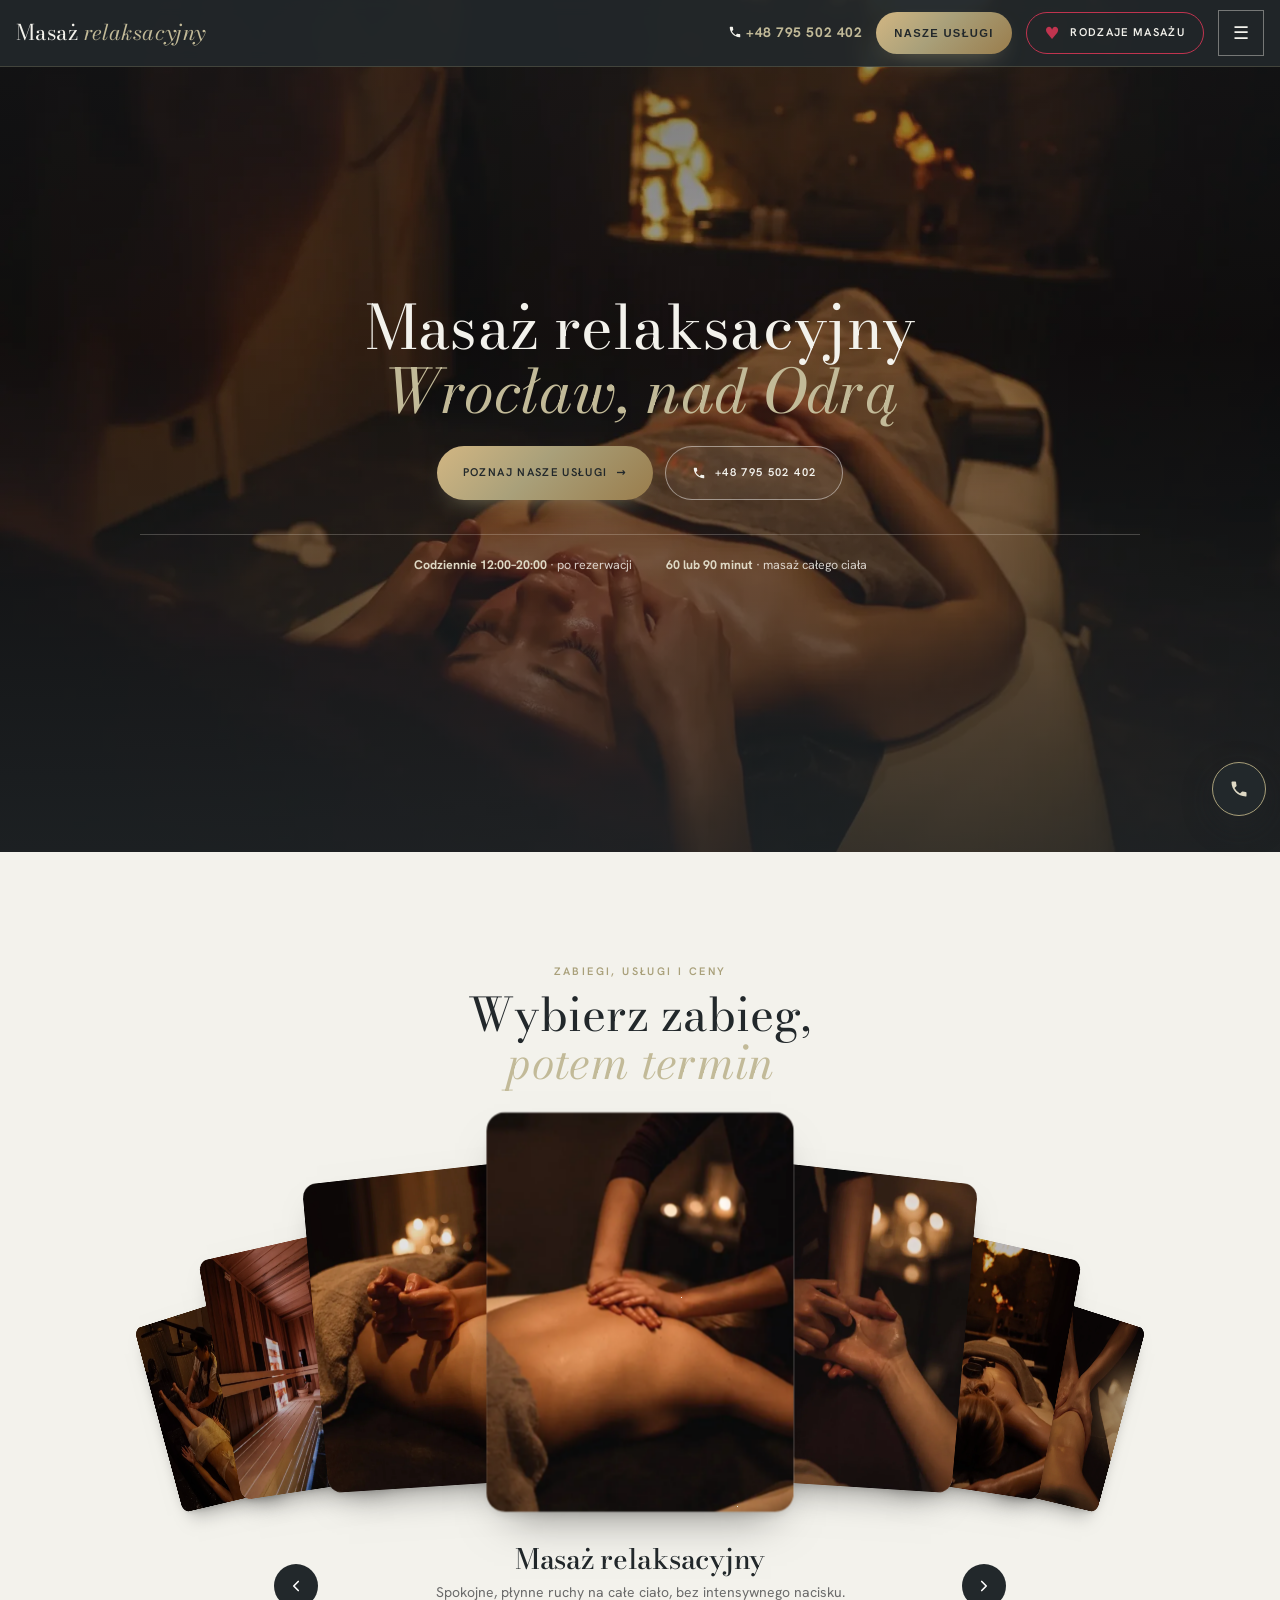
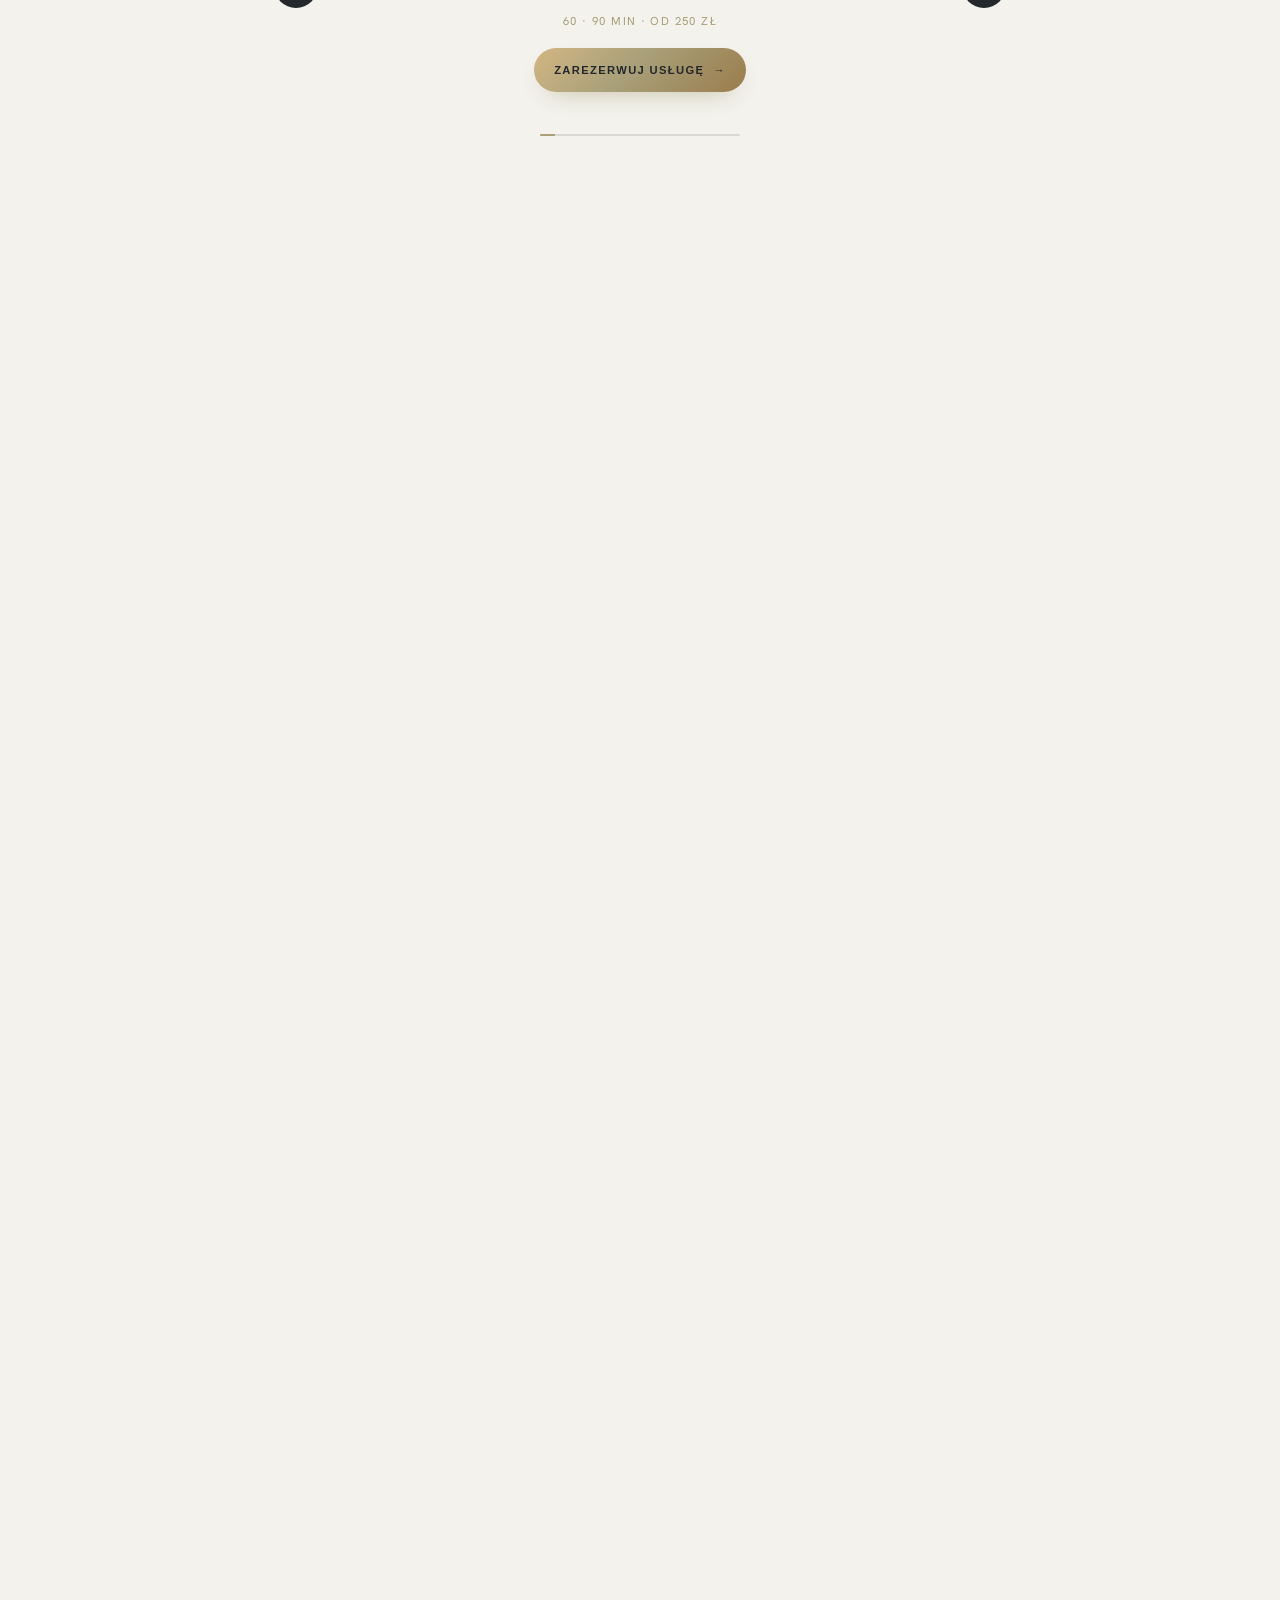
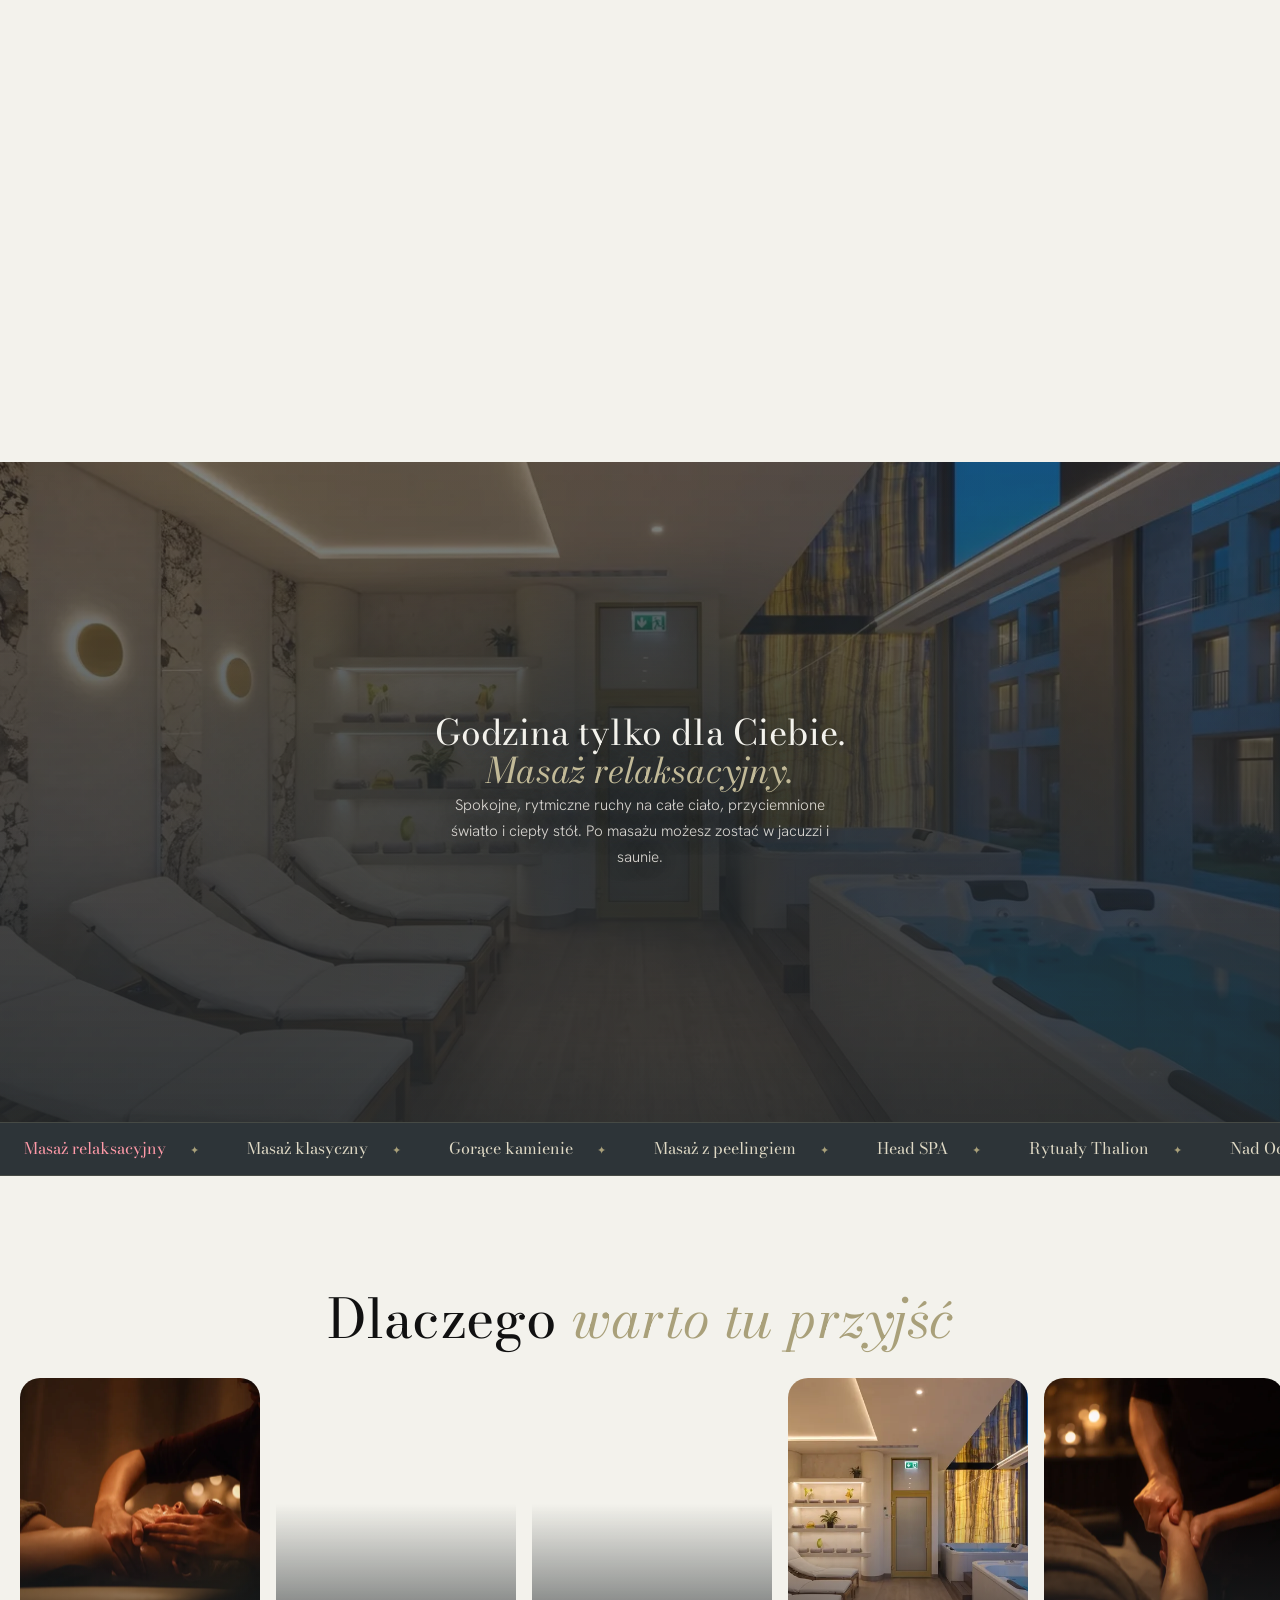
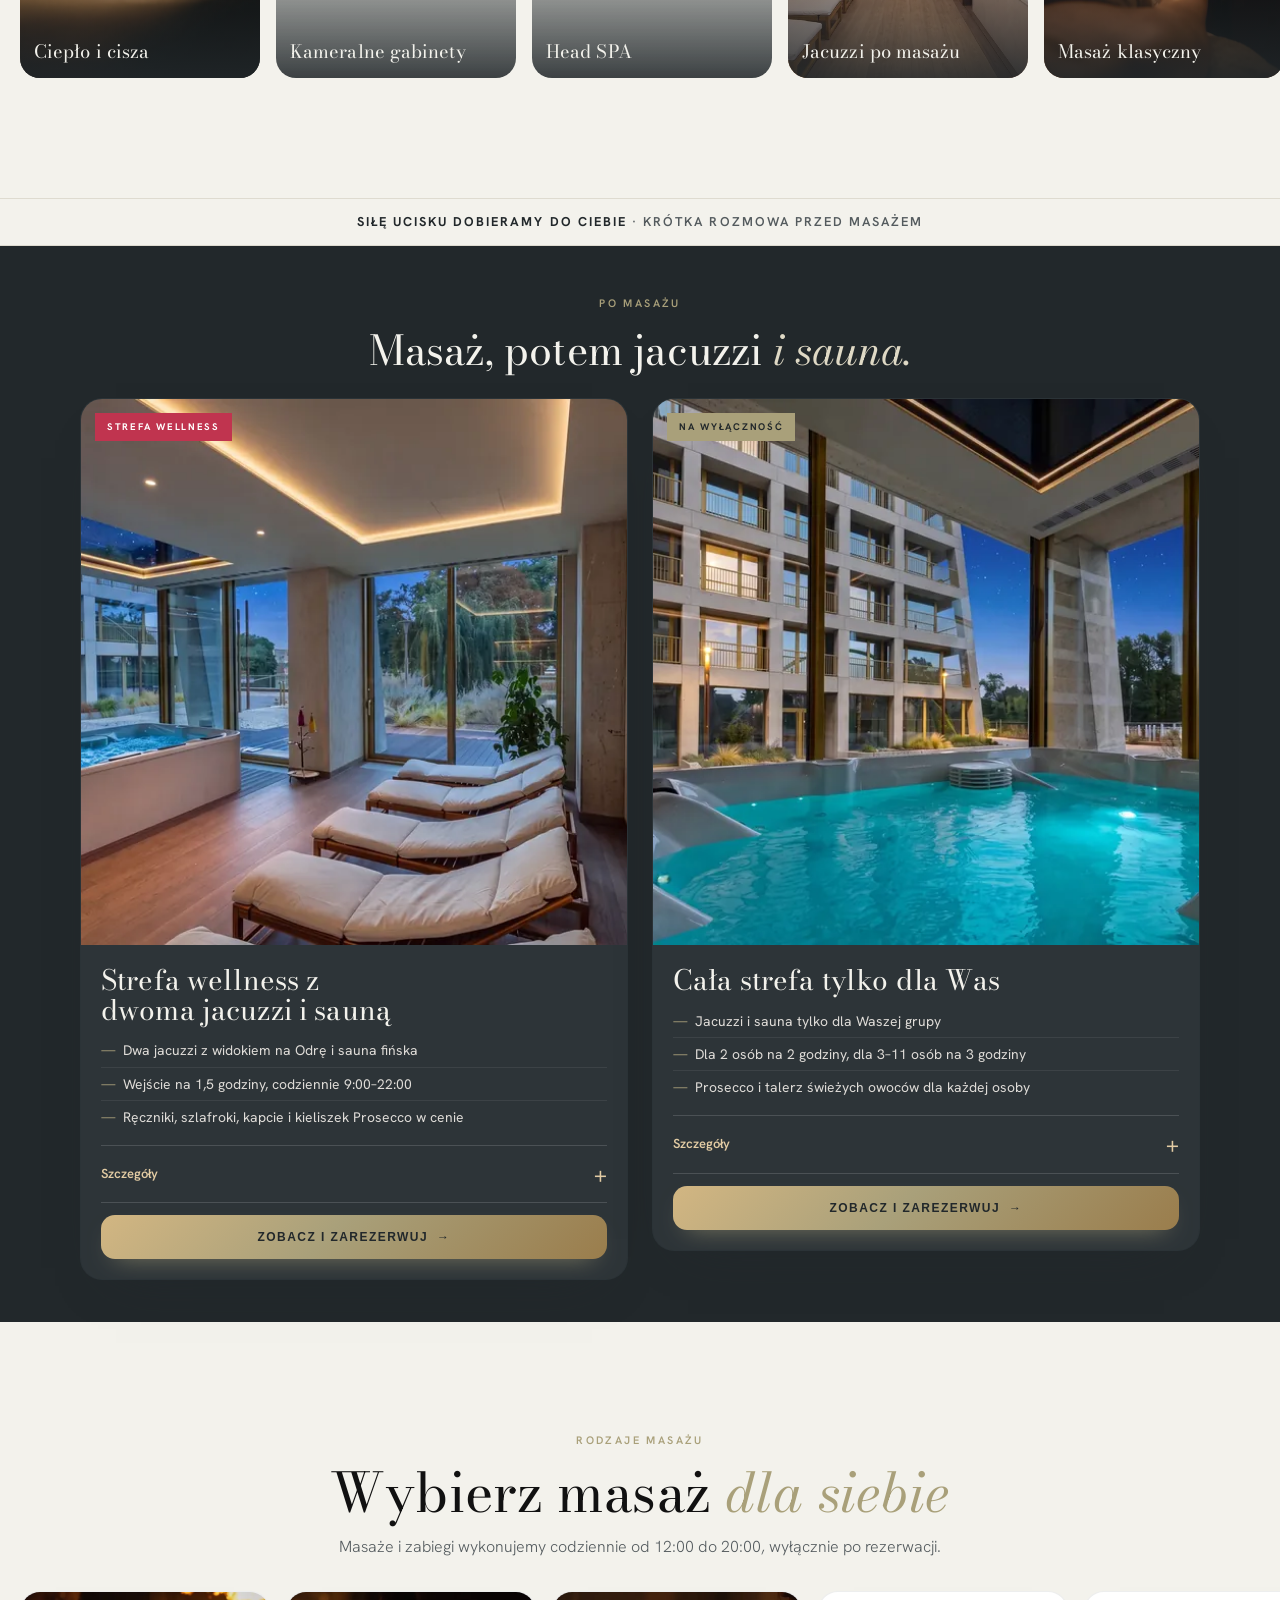
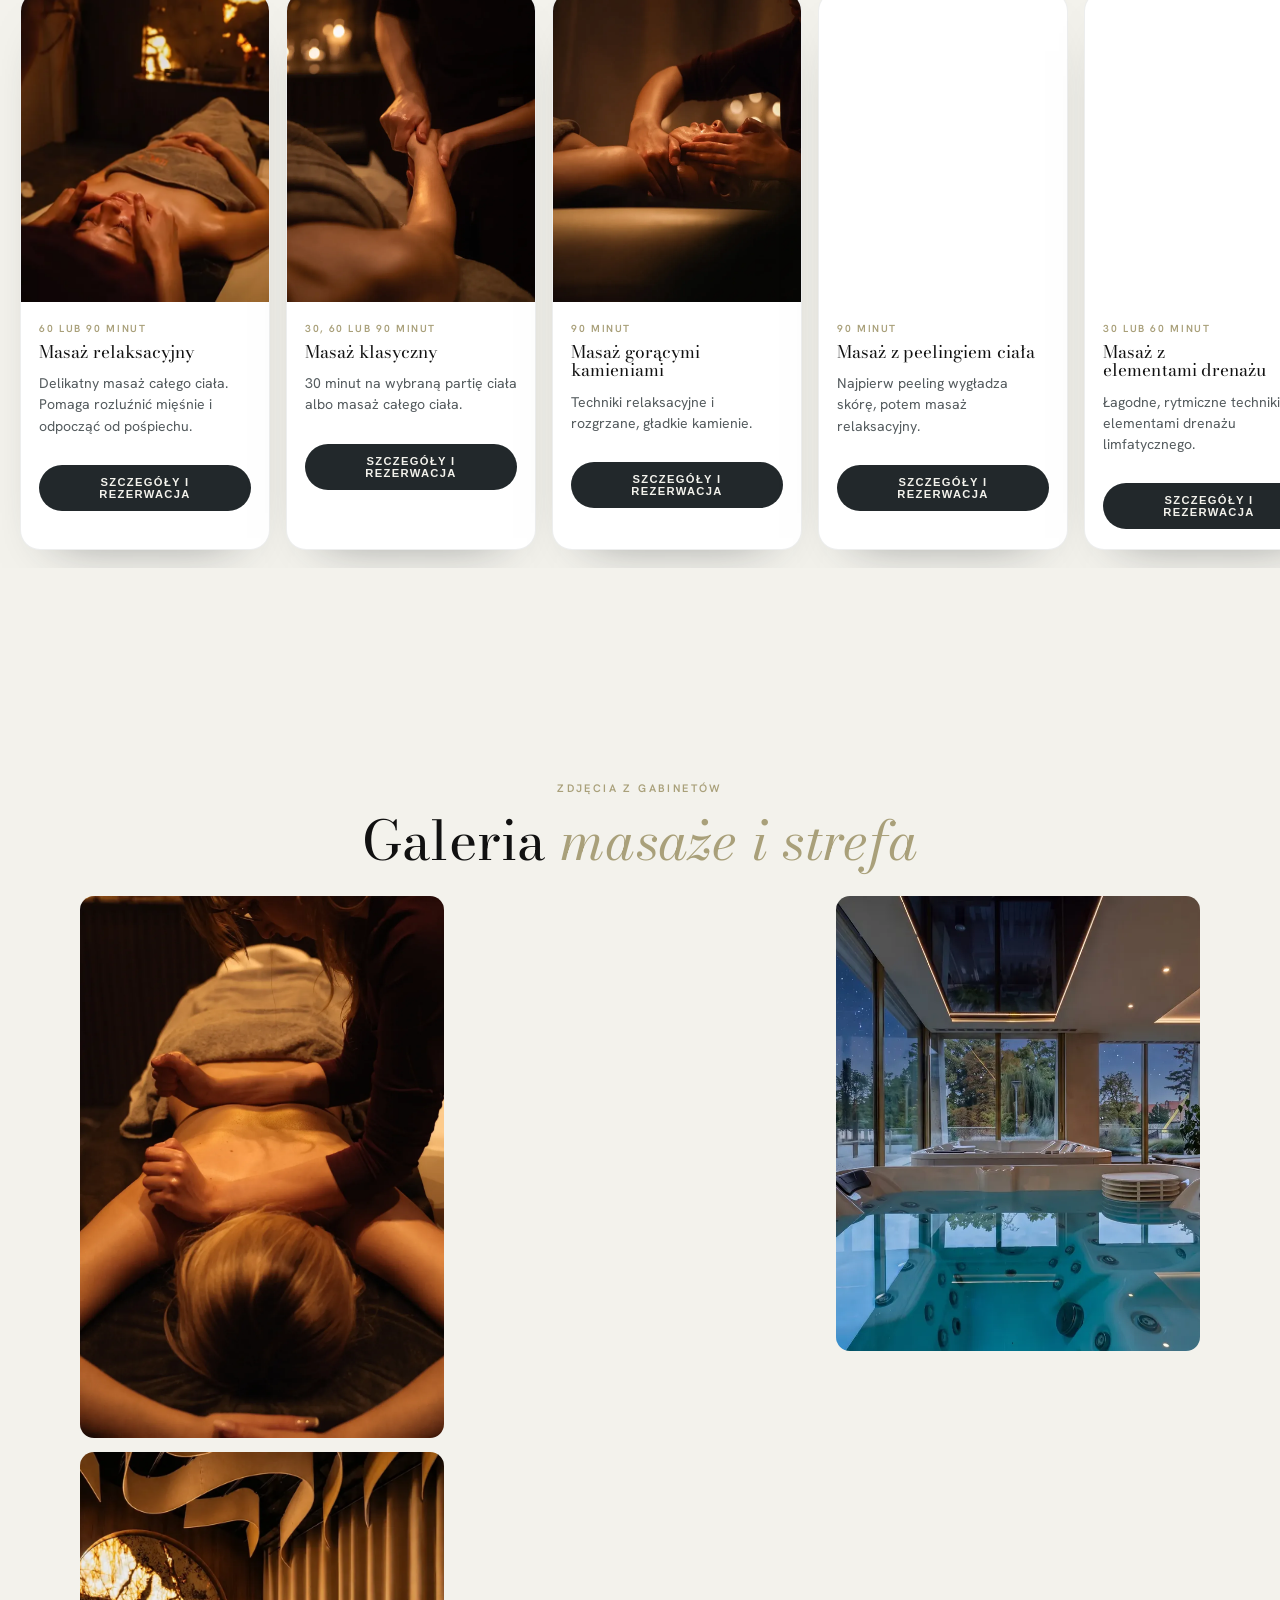
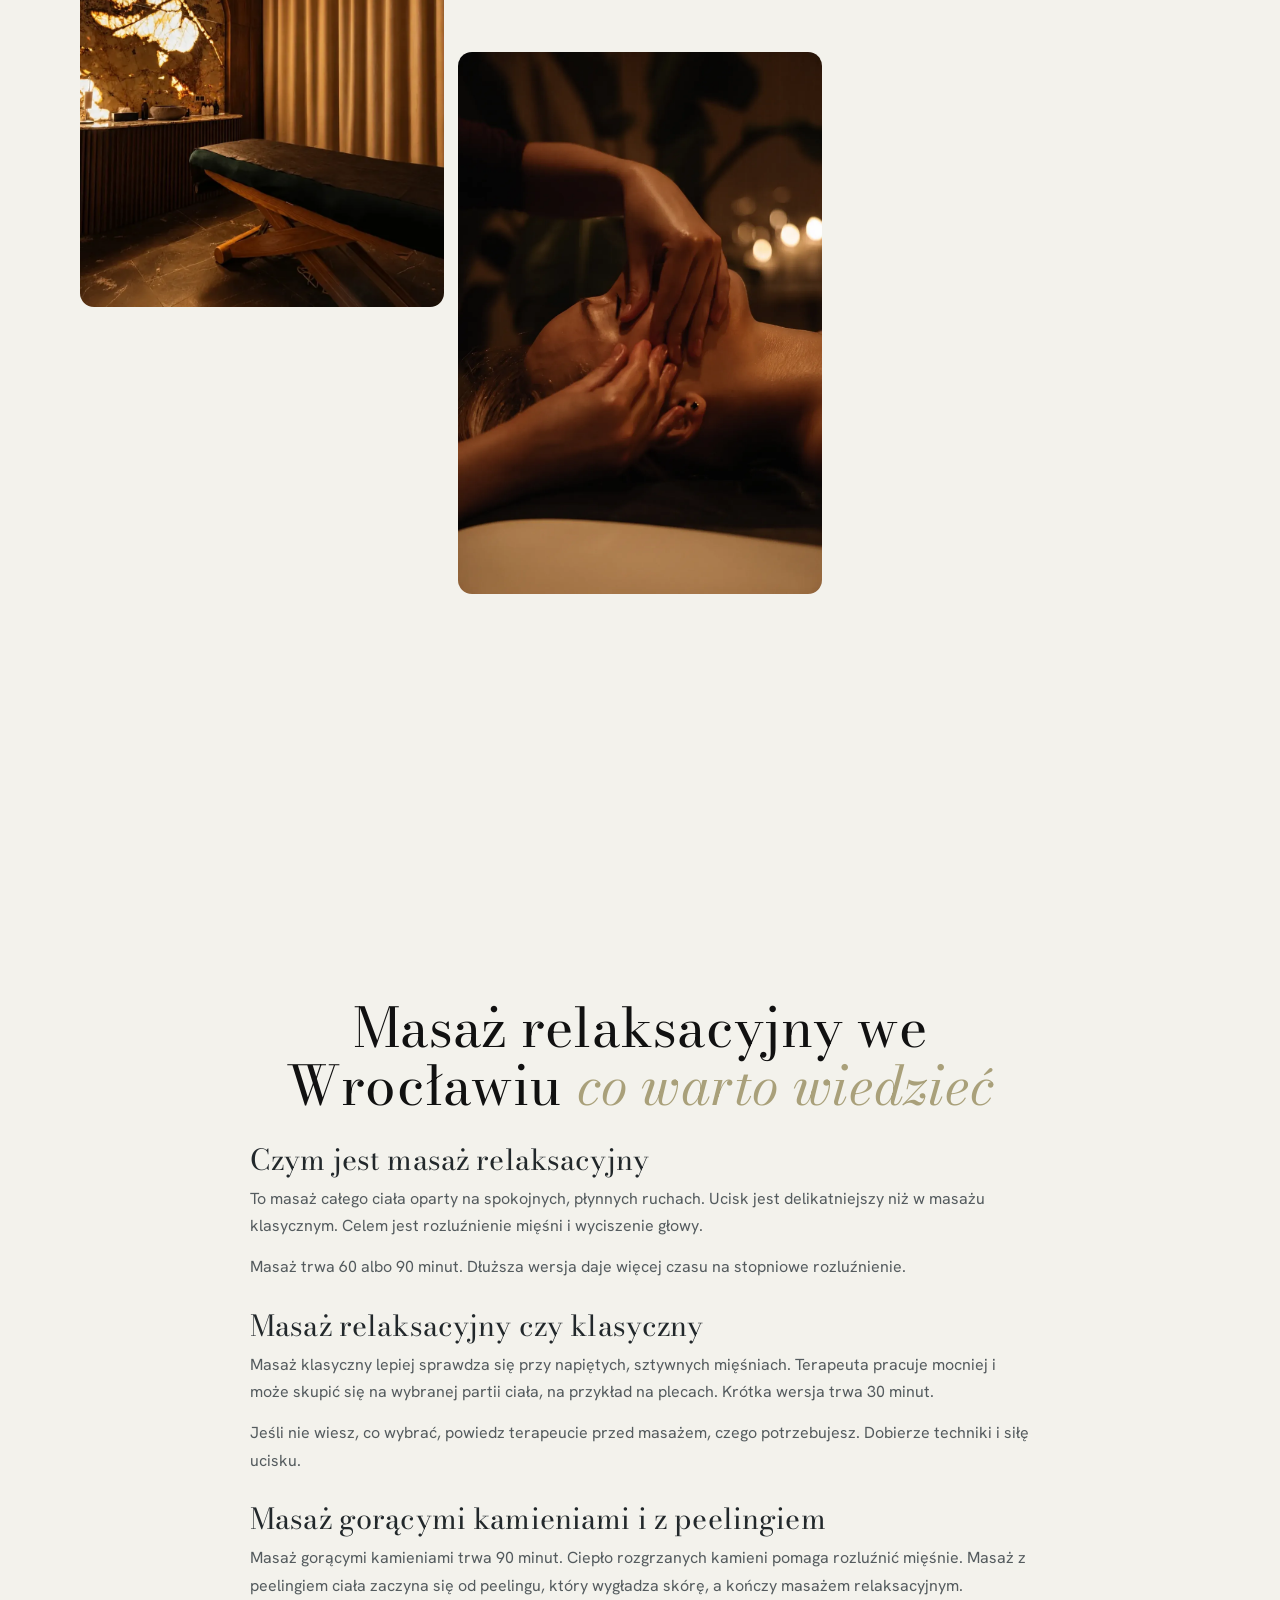
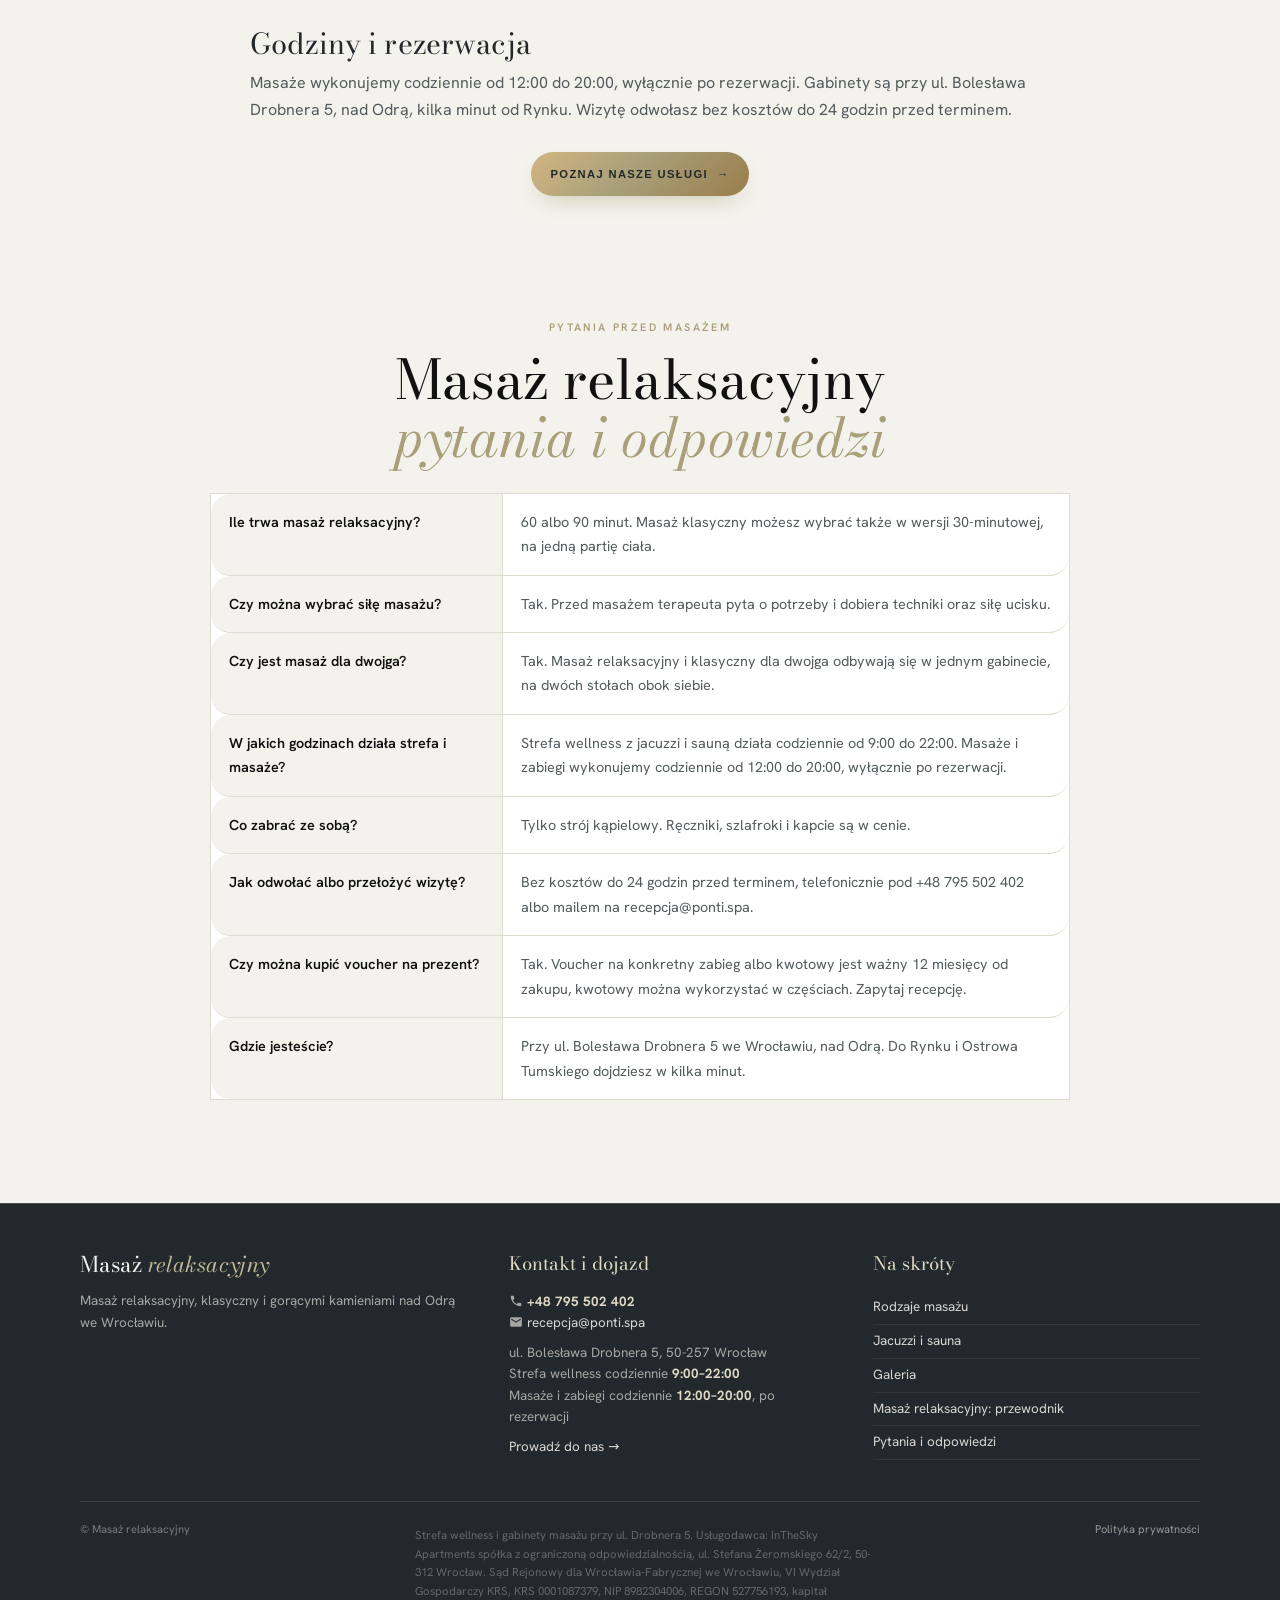
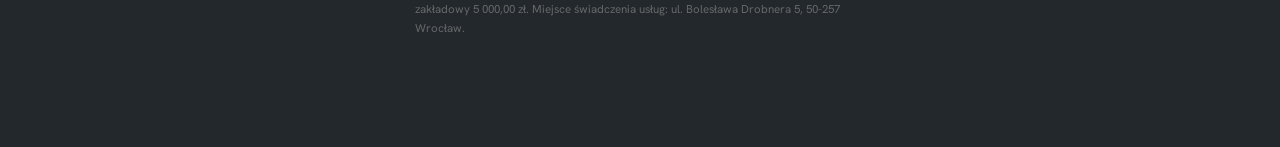
<file: index.html>
<!DOCTYPE html>
<html lang="pl">
<head>
<meta charset="utf-8"/>
<meta content="width=device-width, initial-scale=1.0" name="viewport"/>
<title>Masaż relaksacyjny Wrocław: masaż klasyczny, gorące kamienie, hammam</title>
<meta name="description" content="Masaż relaksacyjny we Wrocławiu nad Odrą: 60 lub 90 minut, masaż klasyczny, gorącymi kamieniami i z peelingiem. Codziennie 12:00–20:00, po rezerwacji."/>
<meta name="robots" content="index, follow, max-image-preview:large"/>
<link href="https://masaz-relaksacyjny-wroclaw.pl/" rel="canonical"/>
<meta property="og:type" content="website"/><meta property="og:locale" content="pl_PL"/>
<meta property="og:title" content="Masaż relaksacyjny Wrocław: masaż klasyczny, gorące kamienie, hammam"/><meta property="og:description" content="Masaż relaksacyjny we Wrocławiu nad Odrą: 60 lub 90 minut, masaż klasyczny, gorącymi kamieniami i z peelingiem. Codziennie 12:00–20:00, po rezerwacji."/>
<meta property="og:url" content="https://masaz-relaksacyjny-wroclaw.pl/"/><meta property="og:image" content="https://masaz-relaksacyjny-wroclaw.pl/media/g-30-ponti-spa-masaz-relaksacyjny-1600.webp"/>
<meta name="theme-color" content="#22282b"/>
<link rel="icon" href="/favicon.svg" type="image/svg+xml"/>
<link as="font" crossorigin="" href="/fonts/bodoni-moda-latin.woff2" rel="preload" type="font/woff2"/>
<link rel="preload" as="image" href="/media/g-30-ponti-spa-masaz-relaksacyjny-1600.webp" fetchpriority="high"/>
<link href="/style.css?v=202610292041" rel="stylesheet"/>
<script type="application/ld+json">{"@context": "https://schema.org", "@graph": [{"@type": "WebSite", "url": "https://masaz-relaksacyjny-wroclaw.pl/", "name": "Masaż relaksacyjny", "inLanguage": "pl-PL"}, {"@type": "DaySpa", "openingHours": "Mo-Su 09:00-22:00", "name": "Masaż relaksacyjny Wrocław", "description": "Masaż relaksacyjny we Wrocławiu nad Odrą: 60 lub 90 minut, masaż klasyczny, gorącymi kamieniami i z peelingiem. Codziennie 12:00–20:00, po rezerwacji.", "url": "https://masaz-relaksacyjny-wroclaw.pl/", "telephone": "+48 795 502 402", "email": "recepcja@ponti.spa", "image": "https://masaz-relaksacyjny-wroclaw.pl/media/g-30-ponti-spa-masaz-relaksacyjny-1600.webp", "address": {"@type": "PostalAddress", "streetAddress": "ul. Bolesława Drobnera 5", "postalCode": "50-257", "addressLocality": "Wrocław", "addressCountry": "PL"}}, {"@type": "FAQPage", "mainEntity": [{"@type": "Question", "name": "Ile trwa masaż relaksacyjny?", "acceptedAnswer": {"@type": "Answer", "text": "60 albo 90 minut. Masaż klasyczny możesz wybrać także w wersji 30-minutowej, na jedną partię ciała."}}, {"@type": "Question", "name": "Czy można wybrać siłę masażu?", "acceptedAnswer": {"@type": "Answer", "text": "Tak. Przed masażem terapeuta pyta o potrzeby i dobiera techniki oraz siłę ucisku."}}, {"@type": "Question", "name": "Czy jest masaż dla dwojga?", "acceptedAnswer": {"@type": "Answer", "text": "Tak. Masaż relaksacyjny i klasyczny dla dwojga odbywają się w jednym gabinecie, na dwóch stołach obok siebie."}}, {"@type": "Question", "name": "W jakich godzinach działa strefa i masaże?", "acceptedAnswer": {"@type": "Answer", "text": "Strefa wellness z jacuzzi i sauną działa codziennie od 9:00 do 22:00. Masaże i zabiegi wykonujemy codziennie od 12:00 do 20:00, wyłącznie po rezerwacji."}}, {"@type": "Question", "name": "Co zabrać ze sobą?", "acceptedAnswer": {"@type": "Answer", "text": "Tylko strój kąpielowy. Ręczniki, szlafroki i kapcie są w cenie."}}, {"@type": "Question", "name": "Jak odwołać albo przełożyć wizytę?", "acceptedAnswer": {"@type": "Answer", "text": "Bez kosztów do 24 godzin przed terminem, telefonicznie pod +48 795 502 402 albo mailem na recepcja@ponti.spa."}}, {"@type": "Question", "name": "Czy można kupić voucher na prezent?", "acceptedAnswer": {"@type": "Answer", "text": "Tak. Voucher na konkretny zabieg albo kwotowy jest ważny 12 miesięcy od zakupu, kwotowy można wykorzystać w częściach. Zapytaj recepcję."}}, {"@type": "Question", "name": "Gdzie jesteście?", "acceptedAnswer": {"@type": "Answer", "text": "Przy ul. Bolesława Drobnera 5 we Wrocławiu, nad Odrą. Do Rynku i Ostrowa Tumskiego dojdziesz w kilka minut."}}]}]}</script>
</head>
<body>
<header class="topbar">
<a class="wordmark" href="/">Masaż <em>relaksacyjny</em></a>
<span class="grow"></span>
<a class="top-tel" href="tel:+48795502402"><svg aria-hidden="true" class="ico" viewBox="0 0 24 24"><path d="M6.62 10.79a15.05 15.05 0 0 0 6.59 6.59l2.2-2.2a1 1 0 0 1 1.02-.24c1.12.37 2.33.57 3.57.57a1 1 0 0 1 1 1V20a1 1 0 0 1-1 1C10.85 21 3 13.15 3 4a1 1 0 0 1 1-1h3.5a1 1 0 0 1 1 1c0 1.24.2 2.45.57 3.57a1 1 0 0 1-.25 1.02l-2.2 2.2z"/></svg> <span>+48 795 502 402</span></a>
<button type="button" class="btn btn-gold" data-uslugi="">Nasze usługi</button>
<a class="btn btn-heart top-cta2" href="/" data-to="oferta"><span class="hh">♥</span> Rodzaje masażu</a>
<button aria-label="Otwórz menu" class="burger" data-menu-open="">☰</button>
</header>
<nav aria-label="Menu główne" class="menu" id="menu">
<button aria-label="Zamknij menu" class="close" data-menu-close="">✕</button>
<span class="eyebrow">Najczęściej wybierane</span>
<ul class="best">
<li><a href="/" data-to="oferta"><span class="bic">✦</span><span class="btx"><b>Masaż relaksacyjny</b><small>60 lub 90 minut</small></span><span class="chev">→</span></a></li><li><a href="/" data-to="oferta"><span class="bic">◐</span><span class="btx"><b>Gorące kamienie</b><small>90 minut ciepła</small></span><span class="chev">→</span></a></li>
</ul>
<span class="eyebrow">Menu</span>
<ul class="plain">
<li><a href="/" data-to="oferta">Rodzaje masażu</a></li><li><a href="/" data-to="pakiety">Jacuzzi i sauna</a></li><li><a href="/" data-to="galeria">Galeria</a></li><li><a href="/" data-to="przewodnik">Masaż relaksacyjny: przewodnik</a></li><li><a href="/" data-to="faq">Pytania i odpowiedzi</a></li><li><a href="/" data-to="kontakt">Kontakt i dojazd</a></li>
</ul>
<div class="mcta">
<button type="button" class="btn btn-gold" data-uslugi="">Nasze usługi <span class="arrow">→</span></button>
<a class="btn btn-line" href="tel:+48795502402"><svg aria-hidden="true" class="ico" viewBox="0 0 24 24"><path d="M6.62 10.79a15.05 15.05 0 0 0 6.59 6.59l2.2-2.2a1 1 0 0 1 1.02-.24c1.12.37 2.33.57 3.57.57a1 1 0 0 1 1 1V20a1 1 0 0 1-1 1C10.85 21 3 13.15 3 4a1 1 0 0 1 1-1h3.5a1 1 0 0 1 1 1c0 1.24.2 2.45.57 3.57a1 1 0 0 1-.25 1.02l-2.2 2.2z"/></svg> +48 795 502 402</a>
</div>
</nav>
<section class="hero" id="start">
<div aria-hidden="true" class="slides">
<picture><img class="on" alt="Masaż relaksacyjny w gabinecie przy świecach" decoding="async" fetchpriority="high" src="/media/g-30-ponti-spa-masaz-relaksacyjny-1600.webp" width="1600" height="1074"/></picture><picture><img alt="Masaż głowy i twarzy" decoding="async" loading="lazy" src="/media/m-681a8789-1600.webp" width="1600" height="1074"/></picture><picture><img alt="Jacuzzi z widokiem na zieleń nad Odrą" decoding="async" loading="lazy" src="/media/j-hf-20260716-124409-7-1600.webp" width="1600" height="893"/></picture>
</div>
<div class="wrap hero-inner">
<h1>Masaż relaksacyjny <em>Wrocław, nad Odrą</em></h1>
<div class="hero-cta"><a class="btn btn-gold" href="/" data-to="zabiegi">Poznaj nasze usługi <span class="arrow">→</span></a><a class="btn btn-line" href="tel:+48795502402"><svg aria-hidden="true" class="ico" viewBox="0 0 24 24"><path d="M6.62 10.79a15.05 15.05 0 0 0 6.59 6.59l2.2-2.2a1 1 0 0 1 1.02-.24c1.12.37 2.33.57 3.57.57a1 1 0 0 1 1 1V20a1 1 0 0 1-1 1C10.85 21 3 13.15 3 4a1 1 0 0 1 1-1h3.5a1 1 0 0 1 1 1c0 1.24.2 2.45.57 3.57a1 1 0 0 1-.25 1.02l-2.2 2.2z"/></svg> +48 795 502 402</a></div>
<div class="trustbar"><span><b>Codziennie 12:00–20:00</b> · po rezerwacji</span><span><b>60 lub 90 minut</b> · masaż całego ciała</span></div>
<div aria-hidden="true" class="dots"></div>
</div>
</section>
<section class="fc" id="zabiegi" aria-label="Nasze zabiegi" data-start="5">
<div class="fc-pin">
<div class="fc-head"><span class="eyebrow">Zabiegi, usługi i ceny</span><h2>Wybierz zabieg, <em>potem termin</em></h2></div>
<div class="fc-stage"><div class="fc-track"><div class="fc-card" data-i="0" role="button" tabindex="-1" aria-label="Head SPA"><div class="fc-in"><img src="/media/z-zabieg-head-spa-800.webp" width="800" height="1202" alt="Head SPA" decoding="async"/><span class="fc-dim"></span></div></div><div class="fc-card" data-i="1" role="button" tabindex="-1" aria-label="Head SPA &amp; Rytuał Twarzy"><div class="fc-in"><img src="/media/z-head-spa-2-800.webp" width="671" height="1000" alt="Head SPA &amp; Rytuał Twarzy" decoding="async"/><span class="fc-dim"></span></div></div><div class="fc-card" data-i="2" role="button" tabindex="-1" aria-label="Marokański Rytuał Hammam"><div class="fc-in"><img src="/media/z-zabieg-vichy-800.webp" width="669" height="1200" alt="Marokański Rytuał Hammam" decoding="async"/><span class="fc-dim"></span></div></div><div class="fc-card" data-i="3" role="button" tabindex="-1" aria-label="Hammam &amp; Sauna"><div class="fc-in"><img src="/media/z-strefa-sauna-800.webp" width="666" height="1000" alt="Hammam &amp; Sauna" decoding="async"/><span class="fc-dim"></span></div></div><div class="fc-card" data-i="4" role="button" tabindex="-1" aria-label="Masaż klasyczny"><div class="fc-in"><img src="/media/z-masaz-klasyczny-1-800.webp" width="671" height="1000" alt="Masaż klasyczny" decoding="async"/><span class="fc-dim"></span></div></div><div class="fc-card" data-i="5" role="button" tabindex="-1" aria-label="Masaż relaksacyjny"><div class="fc-in"><img src="/media/z-masaz-relaksacyjny-1-800.webp" width="671" height="1000" alt="Masaż relaksacyjny" decoding="async"/><span class="fc-dim"></span></div></div><div class="fc-card" data-i="6" role="button" tabindex="-1" aria-label="Masaż z peelingiem ciała"><div class="fc-in"><img src="/media/z-masaz-relaksacyjny-3-800.webp" width="671" height="1000" alt="Masaż z peelingiem ciała" decoding="async"/><span class="fc-dim"></span></div></div><div class="fc-card" data-i="7" role="button" tabindex="-1" aria-label="Masaż gorącymi kamieniami"><div class="fc-in"><img src="/media/z-masaz-kamienie-1-800.webp" width="671" height="1000" alt="Masaż gorącymi kamieniami" decoding="async"/><span class="fc-dim"></span></div></div><div class="fc-card" data-i="8" role="button" tabindex="-1" aria-label="Masaż z elementami drenażu limfatycznego"><div class="fc-in"><img src="/media/z-masaz-drenaz-1-800.webp" width="671" height="1000" alt="Masaż z elementami drenażu limfatycznego" decoding="async"/><span class="fc-dim"></span></div></div><div class="fc-card" data-i="9" role="button" tabindex="-1" aria-label="Masaż klasyczny dla dwojga"><div class="fc-in"><img src="/media/z-masaz-klasyczny-dwoje-1-800.webp" width="671" height="1000" alt="Masaż klasyczny dla dwojga" decoding="async"/><span class="fc-dim"></span></div></div><div class="fc-card" data-i="10" role="button" tabindex="-1" aria-label="Masaż relaksacyjny dla dwojga"><div class="fc-in"><img src="/media/z-masaz-relaksacyjny-dwoje-3-800.webp" width="671" height="1000" alt="Masaż relaksacyjny dla dwojga" decoding="async"/><span class="fc-dim"></span></div></div><div class="fc-card" data-i="11" role="button" tabindex="-1" aria-label="Strefa Wellness"><div class="fc-in"><img src="/media/z-jacuzzi-wspolna-strefa-800.webp" width="800" height="446" alt="Strefa Wellness" decoding="async"/><span class="fc-dim"></span></div></div><div class="fc-card" data-i="12" role="button" tabindex="-1" aria-label="Strefa Wellness na wyłączność"><div class="fc-in"><img src="/media/z-jacuzzi-wylacznosc-noca-800.webp" width="800" height="446" alt="Strefa Wellness na wyłączność" decoding="async"/><span class="fc-dim"></span></div></div></div></div>
<div class="fc-cap">
<button type="button" class="fc-arr fc-prev" aria-label="Poprzedni zabieg"><svg viewBox="0 0 24 24" aria-hidden="true"><path d="M15 6l-6 6 6 6"/></svg></button>
<div class="fc-txt" aria-live="polite"><div class="fc-t"></div><div class="fc-d"></div><div class="fc-m"></div></div>
<button type="button" class="fc-arr fc-next" aria-label="Następny zabieg"><svg viewBox="0 0 24 24" aria-hidden="true"><path d="M9 6l6 6-6 6"/></svg></button>
</div>
<p class="fc-cta"><button type="button" class="btn btn-gold fc-rez" data-uslugi="">Zarezerwuj usługę <span class="arrow">→</span></button></p>
<div class="fc-prog" aria-hidden="true"><span></span></div>
</div>
<script type="application/json" id="fc-data">[{"kod": "head-spa", "t": "Head SPA", "d": "Pielęgnacja skóry głowy i włosów połączona z głębokim odprężeniem.", "m": "60 min · od 270 zł"}, {"kod": "head-spa-twarz", "t": "Head SPA & Rytuał Twarzy", "d": "Peeling, maska i masaż twarzy, szyi i dekoltu, a potem pełny rytuał Head SPA.", "m": "90 min · od 400 zł"}, {"kod": "hammam", "t": "Marokański Rytuał Hammam", "d": "Czarne mydło, rękawica Kessa, glinka Rassoul i relaksujący masaż.", "m": "85 min · od 320 zł"}, {"kod": "hammam-sauna", "t": "Hammam & Sauna", "d": "Najpierw sauna fińska, potem pełny Marokański Rytuał Hammam.", "m": "100 min · od 360 zł"}, {"kod": "masaz-klasyczny", "t": "Masaż klasyczny", "d": "Jedna partia ciała w 30 minut albo całe ciało w 60 i 90 minut.", "m": "30 · 60 · 90 min · od 150 zł"}, {"kod": "masaz-relaksacyjny", "t": "Masaż relaksacyjny", "d": "Spokojne, płynne ruchy na całe ciało, bez intensywnego nacisku.", "m": "60 · 90 min · od 250 zł"}, {"kod": "masaz-peeling", "t": "Masaż z peelingiem ciała", "d": "Peeling ciała, a po nim spokojny masaż relaksacyjny.", "m": "90 min · od 390 zł"}, {"kod": "masaz-kamienie", "t": "Masaż gorącymi kamieniami", "d": "Techniki relaksacyjne i gładkie, rozgrzane kamienie.", "m": "90 min · od 350 zł"}, {"kod": "masaz-drenaz", "t": "Masaż z elementami drenażu limfatycznego", "d": "Łagodne, rytmiczne techniki, które dają uczucie lekkości.", "m": "30 · 60 min · od 180 zł"}, {"kod": "masaz-klasyczny-dwoje", "t": "Masaż klasyczny dla dwojga", "d": "Masaż całego ciała dla dwóch osób jednocześnie, w jednym pokoju.", "m": "60 · 90 min · od 449 zł"}, {"kod": "masaz-relaksacyjny-dwoje", "t": "Masaż relaksacyjny dla dwojga", "d": "Spokojny masaż relaksacyjny dla dwóch osób, w jednym pokoju.", "m": "60 · 90 min · od 449 zł"}, {"kod": "strefa-dzielona", "t": "Strefa Wellness", "d": "Dwa jacuzzi z widokiem na Odrę i sauna fińska, wspólnie z innymi gośćmi.", "m": "90 min · od 149 zł"}, {"kod": "strefa-wylacznosc", "t": "Strefa Wellness na wyłączność", "d": "Cała strefa tylko dla Was: 2 godziny we dwoje albo 3 godziny dla grupy do 11 osób.", "m": "2 godz. · 3 godz. · od 699 zł"}]</script>
</section>
<section class="tower" id="tower">
<div class="stick">
<img class="tower-bg" src="/media/g-26-strefa-wellness-wnetrze-1400.webp" width="1400" height="782" alt="Wnętrze strefy wellness z leżakami" loading="lazy"/>
<div class="panel wrap">
<h2>Godzina tylko dla Ciebie. <em>Masaż relaksacyjny.</em></h2>
<p>Spokojne, rytmiczne ruchy na całe ciało, przyciemnione światło i ciepły stół. Po masażu możesz zostać w jacuzzi i saunie.</p>
</div>
</div>
</section>
<div aria-hidden="true" class="marquee"><div class="marquee-track"><span><b>Masaż relaksacyjny</b></span><span>Masaż klasyczny</span><span>Gorące kamienie</span><span>Masaż z peelingiem</span><span>Head SPA</span><span>Rytuały Thalion</span><span>Nad Odrą</span><span><b>Masaż relaksacyjny</b></span><span>Masaż klasyczny</span><span>Gorące kamienie</span><span>Masaż z peelingiem</span><span>Head SPA</span><span>Rytuały Thalion</span><span>Nad Odrą</span></div></div>
<section class="sec" id="atuty">
<div class="head wrap"><h2>Dlaczego <em>warto tu przyjść</em></h2></div>
<div class="atuty-slider">
<a class="atut" href="/" data-to="oferta"><img alt="Masaż pleców przy świecach" decoding="async" loading="lazy" src="/media/m-681a8646-960.webp" width="960" height="1430"/><span class="cap"><h3>Ciepło i cisza</h3></span></a><a class="atut" href="/" data-to="oferta"><img alt="Gabinet masażu z drewnianą ścianą" decoding="async" loading="lazy" src="/media/g-16-ponti-spa-gabinet-masazu-960.webp" width="960" height="720"/><span class="cap"><h3>Kameralne gabinety</h3></span></a><a class="atut" href="/" data-to="oferta"><img alt="Masaż głowy" decoding="async" loading="lazy" src="/media/m-681a8789-960.webp" width="960" height="644"/><span class="cap"><h3>Head SPA</h3></span></a><a class="atut" href="/" data-to="pakiety"><img alt="Jacuzzi z widokiem na zieleń" decoding="async" loading="lazy" src="/media/j-hf-20260716-124409-7-960.webp" width="960" height="536"/><span class="cap"><h3>Jacuzzi po masażu</h3></span></a><a class="atut" href="/" data-to="oferta"><img alt="Masaż klasyczny" decoding="async" loading="lazy" src="/media/m-681a8387-960.webp" width="960" height="1430"/><span class="cap"><h3>Masaż klasyczny</h3></span></a><a class="atut" href="/" data-to="pakiety"><img alt="Sauna fińska" decoding="async" loading="lazy" src="/media/g-15-strefa-wellness-sauna-960.webp" width="960" height="720"/><span class="cap"><h3>Sauna fińska</h3></span></a>
</div>
</section>
<div class="thinstrip"><b>Siłę ucisku dobieramy do Ciebie</b> · krótka rozmowa przed masażem</div>
<section class="sec dark" id="pakiety">
<div class="wrap">
<div class="head"><span class="eyebrow">Po masażu</span><h2>Masaż, potem jacuzzi <em>i sauna.</em></h2></div>
<div class="plans">
<article class="plan">
<div class="photo"><span class="ribbon ">Strefa wellness</span><img alt="Dwa jacuzzi i leżaki w strefie wellness, za szybą zieleń nad Odrą" decoding="async" loading="lazy" width="960" height="536" src="/media/j-hf-20260716-124828-a-960.webp"/></div>
<div class="plan-body">
<h3>Strefa wellness z dwoma jacuzzi i sauną</h3>
<ul class="package-brief"><li>Dwa jacuzzi z widokiem na Odrę i sauna fińska</li><li>Wejście na 1,5 godziny, codziennie 9:00–22:00</li><li>Ręczniki, szlafroki, kapcie i kieliszek Prosecco w cenie</li></ul><details class="package-expand"><summary>Szczegóły</summary><div class="package-full-description">
<ul><li>Jacuzzi z hydromasażem i sauna fińska w jednej strefie</li><li>Sesję można przedłużyć o kolejną godzinę</li><li>Przed 14:00 wejście w niższej cenie</li><li>Od 14:00 dania i napoje z restauracji w budynku, zamawiane przez kod QR i podawane do strefy</li></ul></div></details>
<button type="button" class="btn btn-gold" data-uslugi="strefa-dzielona">Zobacz i zarezerwuj <span class="arrow">→</span></button>
</div>
</article><article class="plan">
<div class="photo"><span class="ribbon gold">Na wyłączność</span><img alt="Strefa wellness wieczorem: jacuzzi z panoramą zieleni nad Odrą" decoding="async" loading="lazy" width="960" height="536" src="/media/j-hf-20260716-125725-c-960.webp"/></div>
<div class="plan-body">
<h3>Cała strefa tylko dla Was</h3>
<ul class="package-brief"><li>Jacuzzi i sauna tylko dla Waszej grupy</li><li>Dla 2 osób na 2 godziny, dla 3–11 osób na 3 godziny</li><li>Prosecco i talerz świeżych owoców dla każdej osoby</li></ul><details class="package-expand"><summary>Szczegóły</summary><div class="package-full-description">
<ul><li>Sprawdza się na rocznicę, urodziny i wieczór panieński</li><li>Przy rezerwacji wyłączności pobierany jest zadatek 50%</li><li>Grupy powyżej 11 osób: napisz albo zadzwoń do recepcji</li></ul></div></details>
<button type="button" class="btn btn-gold" data-uslugi="strefa-wylacznosc">Zobacz i zarezerwuj <span class="arrow">→</span></button>
</div>
</article>
</div>
</div>
</section>
<section class="sec" id="oferta">
<div class="head wrap">
<span class="eyebrow">Rodzaje masażu</span>
<h2>Wybierz masaż <em>dla siebie</em></h2>
<p>Masaże i zabiegi wykonujemy codziennie od 12:00 do 20:00, wyłącznie po rezerwacji.</p>
</div>
<div class="aps-slider">
<article class="ap">
<div class="photo"><img alt="Masaż relaksacyjny" decoding="async" loading="lazy" src="/media/g-30-ponti-spa-masaz-relaksacyjny-960.webp" width="960" height="644"/></div>
<div class="ap-body"><span class="fl">60 lub 90 minut</span><h3>Masaż relaksacyjny</h3><p>Delikatny masaż całego ciała. Pomaga rozluźnić mięśnie i odpocząć od pośpiechu.</p><button type="button" class="btn btn-navy" data-uslugi="masaz-relaksacyjny">Szczegóły i rezerwacja</button></div>
</article><article class="ap">
<div class="photo"><img alt="Masaż klasyczny" decoding="async" loading="lazy" src="/media/m-681a8387-960.webp" width="960" height="1430"/></div>
<div class="ap-body"><span class="fl">30, 60 lub 90 minut</span><h3>Masaż klasyczny</h3><p>30 minut na wybraną partię ciała albo masaż całego ciała.</p><button type="button" class="btn btn-navy" data-uslugi="masaz-klasyczny">Szczegóły i rezerwacja</button></div>
</article><article class="ap">
<div class="photo"><img alt="Masaż gorącymi kamieniami" decoding="async" loading="lazy" src="/media/m-681a8646-960.webp" width="960" height="1430"/></div>
<div class="ap-body"><span class="fl">90 minut</span><h3>Masaż gorącymi kamieniami</h3><p>Techniki relaksacyjne i rozgrzane, gładkie kamienie.</p><button type="button" class="btn btn-navy" data-uslugi="masaz-kamienie">Szczegóły i rezerwacja</button></div>
</article><article class="ap">
<div class="photo"><img alt="Masaż pleców" decoding="async" loading="lazy" src="/media/m-681a8512-960.webp" width="960" height="1430"/></div>
<div class="ap-body"><span class="fl">90 minut</span><h3>Masaż z peelingiem ciała</h3><p>Najpierw peeling wygładza skórę, potem masaż relaksacyjny.</p><button type="button" class="btn btn-navy" data-uslugi="masaz-peeling">Szczegóły i rezerwacja</button></div>
</article><article class="ap">
<div class="photo"><img alt="Masaż dłoni" decoding="async" loading="lazy" src="/media/m-681a8825-960.webp" width="960" height="1430"/></div>
<div class="ap-body"><span class="fl">30 lub 60 minut</span><h3>Masaż z elementami drenażu</h3><p>Łagodne, rytmiczne techniki z elementami drenażu limfatycznego.</p><button type="button" class="btn btn-navy" data-uslugi="masaz-drenaz">Szczegóły i rezerwacja</button></div>
</article><article class="ap">
<div class="photo"><img alt="Head SPA" decoding="async" loading="lazy" src="/media/m-681a8789-960.webp" width="960" height="644"/></div>
<div class="ap-body"><span class="fl">60 lub 90 minut</span><h3>Head SPA</h3><p>Pielęgnacja skóry głowy i włosów połączona z odprężeniem.</p><button type="button" class="btn btn-navy" data-uslugi="head-spa">Szczegóły i rezerwacja</button></div>
</article>
</div>
</section>
<section class="sec" id="galeria">
<div class="head wrap"><span class="eyebrow">Zdjęcia z gabinetów</span><h2>Galeria <em>masaże i strefa</em></h2></div>
<div class="wrap g-grid"><a class="g-item" href="/media/m-681a8113-1600.webp" data-alt="Masaż pleców"><img alt="Masaż pleców" decoding="async" loading="lazy" src="/media/m-681a8113-1600.webp" width="1208" height="1800"/></a><a class="g-item" href="/media/g-16-ponti-spa-gabinet-masazu-1600.webp" data-alt="Gabinet masażu"><img alt="Gabinet masażu" decoding="async" loading="lazy" src="/media/g-16-ponti-spa-gabinet-masazu-1600.webp" width="1600" height="1200"/></a><a class="g-item" href="/media/m-681a8798-1600.webp" data-alt="Masaż twarzy"><img alt="Masaż twarzy" decoding="async" loading="lazy" src="/media/m-681a8798-1600.webp" width="1600" height="1074"/></a><a class="g-item" href="/media/j-hf-20260716-124828-a-1600.webp" data-alt="Strefa wellness"><img alt="Strefa wellness" decoding="async" loading="lazy" src="/media/j-hf-20260716-124828-a-1600.webp" width="1600" height="893"/></a><a class="g-item" href="/media/m-681a8566-1600.webp" data-alt="Pielęgnacja ciała"><img alt="Pielęgnacja ciała" decoding="async" loading="lazy" src="/media/m-681a8566-1600.webp" width="1208" height="1800"/></a><a class="g-item" href="/media/g-15-strefa-wellness-sauna-1600.webp" data-alt="Sauna fińska"><img alt="Sauna fińska" decoding="async" loading="lazy" src="/media/g-15-strefa-wellness-sauna-1600.webp" width="1600" height="1200"/></a><a class="g-item" href="/media/m-681a8825-1600.webp" data-alt="Masaż dłoni"><img alt="Masaż dłoni" decoding="async" loading="lazy" src="/media/m-681a8825-1600.webp" width="1208" height="1800"/></a><a class="g-item" href="/media/g-09-strefa-wellness-jacuzzi-wieczorem-1600.webp" data-alt="Jacuzzi wieczorem"><img alt="Jacuzzi wieczorem" decoding="async" loading="lazy" src="/media/g-09-strefa-wellness-jacuzzi-wieczorem-1600.webp" width="1600" height="893"/></a><a class="g-item" href="/media/m-681a8512-1600.webp" data-alt="Masaż przy świecach"><img alt="Masaż przy świecach" decoding="async" loading="lazy" src="/media/m-681a8512-1600.webp" width="1208" height="1800"/></a></div>
</section>
<section class="sec seo" id="przewodnik">
<div class="wrap seo-txt"><h2>Masaż relaksacyjny we Wrocławiu <em>co warto wiedzieć</em></h2><h3>Czym jest masaż relaksacyjny</h3><p>To masaż całego ciała oparty na spokojnych, płynnych ruchach. Ucisk jest delikatniejszy niż w masażu klasycznym. Celem jest rozluźnienie mięśni i wyciszenie głowy.</p><p>Masaż trwa 60 albo 90 minut. Dłuższa wersja daje więcej czasu na stopniowe rozluźnienie.</p><h3>Masaż relaksacyjny czy klasyczny</h3><p>Masaż klasyczny lepiej sprawdza się przy napiętych, sztywnych mięśniach. Terapeuta pracuje mocniej i może skupić się na wybranej partii ciała, na przykład na plecach. Krótka wersja trwa 30 minut.</p><p>Jeśli nie wiesz, co wybrać, powiedz terapeucie przed masażem, czego potrzebujesz. Dobierze techniki i siłę ucisku.</p><h3>Masaż gorącymi kamieniami i z peelingiem</h3><p>Masaż gorącymi kamieniami trwa 90 minut. Ciepło rozgrzanych kamieni pomaga rozluźnić mięśnie. Masaż z peelingiem ciała zaczyna się od peelingu, który wygładza skórę, a kończy masażem relaksacyjnym.</p><h3>Godziny i rezerwacja</h3><p>Masaże wykonujemy codziennie od 12:00 do 20:00, wyłącznie po rezerwacji. Gabinety są przy ul. Bolesława Drobnera 5, nad Odrą, kilka minut od Rynku. Wizytę odwołasz bez kosztów do 24 godzin przed terminem.</p>
<p class="seo-cta"><button type="button" class="btn btn-gold" data-uslugi="">Poznaj nasze usługi <span class="arrow">→</span></button></p></div>
</section>
<section class="sec" id="faq" style="padding-top:0">
<div class="wrap">
<div class="head"><span class="eyebrow">Pytania przed masażem</span><h2>Masaż relaksacyjny <em>pytania i odpowiedzi</em></h2></div>
<div class="faq-t"><div class="row"><div class="q">Ile trwa masaż relaksacyjny?</div><div class="a">60 albo 90 minut. Masaż klasyczny możesz wybrać także w wersji 30-minutowej, na jedną partię ciała.</div></div><div class="row"><div class="q">Czy można wybrać siłę masażu?</div><div class="a">Tak. Przed masażem terapeuta pyta o potrzeby i dobiera techniki oraz siłę ucisku.</div></div><div class="row"><div class="q">Czy jest masaż dla dwojga?</div><div class="a">Tak. Masaż relaksacyjny i klasyczny dla dwojga odbywają się w jednym gabinecie, na dwóch stołach obok siebie.</div></div><div class="row"><div class="q">W jakich godzinach działa strefa i masaże?</div><div class="a">Strefa wellness z jacuzzi i sauną działa codziennie od 9:00 do 22:00. Masaże i zabiegi wykonujemy codziennie od 12:00 do 20:00, wyłącznie po rezerwacji.</div></div><div class="row"><div class="q">Co zabrać ze sobą?</div><div class="a">Tylko strój kąpielowy. Ręczniki, szlafroki i kapcie są w cenie.</div></div><div class="row"><div class="q">Jak odwołać albo przełożyć wizytę?</div><div class="a">Bez kosztów do 24 godzin przed terminem, telefonicznie pod +48 795 502 402 albo mailem na recepcja@ponti.spa.</div></div><div class="row"><div class="q">Czy można kupić voucher na prezent?</div><div class="a">Tak. Voucher na konkretny zabieg albo kwotowy jest ważny 12 miesięcy od zakupu, kwotowy można wykorzystać w częściach. Zapytaj recepcję.</div></div><div class="row"><div class="q">Gdzie jesteście?</div><div class="a">Przy ul. Bolesława Drobnera 5 we Wrocławiu, nad Odrą. Do Rynku i Ostrowa Tumskiego dojdziesz w kilka minut.</div></div></div>
</div>
</section>
<footer id="kontakt">
<div class="wrap">
<div class="fgrid">
<div>
<p class="wordmark">Masaż <em>relaksacyjny</em></p>
<p>Masaż relaksacyjny, klasyczny i gorącymi kamieniami nad Odrą we Wrocławiu.</p>
</div>
<div>
<h4>Kontakt i dojazd</h4>
<p><svg aria-hidden="true" class="ico" viewBox="0 0 24 24"><path d="M6.62 10.79a15.05 15.05 0 0 0 6.59 6.59l2.2-2.2a1 1 0 0 1 1.02-.24c1.12.37 2.33.57 3.57.57a1 1 0 0 1 1 1V20a1 1 0 0 1-1 1C10.85 21 3 13.15 3 4a1 1 0 0 1 1-1h3.5a1 1 0 0 1 1 1c0 1.24.2 2.45.57 3.57a1 1 0 0 1-.25 1.02l-2.2 2.2z"/></svg> <a href="tel:+48795502402"><b>+48 795 502 402</b></a><br/><svg aria-hidden="true" class="ico" viewBox="0 0 24 24"><path d="M20 4H4a2 2 0 0 0-2 2v12a2 2 0 0 0 2 2h16a2 2 0 0 0 2-2V6a2 2 0 0 0-2-2zm0 4.24-8 5-8-5V6l8 5 8-5v2.24z"/></svg> <a href="mailto:recepcja@ponti.spa">recepcja@ponti.spa</a></p>
<p>ul. Bolesława Drobnera 5, 50-257 Wrocław<br/>Strefa wellness codziennie <b>9:00–22:00</b><br/>Masaże i zabiegi codziennie <b>12:00–20:00</b>, po rezerwacji</p>
<p><a href="https://maps.google.com/?q=Boles%C5%82awa+Drobnera+5+Wroc%C5%82aw" rel="noopener" target="_blank">Prowadź do nas →</a></p>
</div>
<div class="fmenu">
<h4>Na skróty</h4>
<a href="/" data-to="oferta">Rodzaje masażu</a><a href="/" data-to="pakiety">Jacuzzi i sauna</a><a href="/" data-to="galeria">Galeria</a><a href="/" data-to="przewodnik">Masaż relaksacyjny: przewodnik</a><a href="/" data-to="faq">Pytania i odpowiedzi</a>
</div>
</div>
<div class="legal">
<span>© Masaż relaksacyjny</span>
<span class="firma">Strefa wellness i gabinety masażu przy ul. Drobnera 5. Usługodawca: InTheSky Apartments spółka z ograniczoną odpowiedzialnością, ul. Stefana Żeromskiego 62/2, 50-312 Wrocław. Sąd Rejonowy dla Wrocławia-Fabrycznej we Wrocławiu, VI Wydział Gospodarczy KRS, KRS 0001087379, NIP 8982304006, REGON 527756193, kapitał zakładowy 5 000,00 zł. Miejsce świadczenia usług: ul. Bolesława Drobnera 5, 50-257 Wrocław.</span>
<span><a href="/polityka-prywatnosci/">Polityka prywatności</a></span>
</div>
</div>
</footer>
<dialog class="lb" id="lb" aria-label="Galeria zdjęć"><button class="lb-x" aria-label="Zamknij">✕</button><button class="lb-p" aria-label="Poprzednie zdjęcie">‹</button><figure><img alt=""/><figcaption class="lb-cap"></figcaption></figure><button class="lb-n" aria-label="Następne zdjęcie">›</button></dialog>
<div class="stickybar"><button type="button" class="btn btn-gold" data-uslugi="">Poznaj nasze usługi</button></div>
<dialog class="zk" id="uslugi" aria-label="Zabiegi i rezerwacja">
<div class="zk-in">
<div class="zk-top"><div><span class="eyebrow">Zabiegi, usługi i ceny</span><h2>Wybierz zabieg, <em>potem termin</em></h2>
<p class="zk-lead">Cennik i rezerwacja w jednym miejscu. Wybierz zabieg i czas, a termin zarezerwujesz w kalendarzu online.</p></div>
<button type="button" class="zk-x" aria-label="Zamknij">✕</button></div>
<section class="zk-kat"><div class="zk-kat-naglowek"><h3>Rytuały</h3><span>Hammam, Head SPA</span></div><div class="zk-siatka"><article class="zk-kafel" data-kod="head-spa" tabindex="0">
<div class="zk-foto"><img src="/media/z-zabieg-head-spa-800.webp" width="800" height="1202" alt="Head SPA" loading="lazy" decoding="async"/><span class="zk-ile">3 zdjęcia</span></div>
<div class="zk-cialo"><span class="zk-fl">60 min</span><h4>Head SPA</h4><p class="zk-krotko">Pielęgnacja skóry głowy i włosów połączona z głębokim odprężeniem.</p>
<p class="zk-cena">od <b>270 zł</b></p>
<button class="btn btn-gold zk-cta" type="button">Wybierz zabieg</button></div>
</article><article class="zk-kafel" data-kod="head-spa-twarz" tabindex="0">
<div class="zk-foto"><img src="/media/z-head-spa-2-800.webp" width="671" height="1000" alt="Head SPA &amp; Rytuał Twarzy" loading="lazy" decoding="async"/><span class="zk-ile">3 zdjęcia</span></div>
<div class="zk-cialo"><span class="zk-fl">90 min</span><h4>Head SPA &amp; Rytuał Twarzy</h4><p class="zk-krotko">Peeling, maska i masaż twarzy, szyi i dekoltu, a potem pełny rytuał Head SPA.</p>
<p class="zk-cena">od <b>400 zł</b></p>
<button class="btn btn-gold zk-cta" type="button">Wybierz zabieg</button></div>
</article><article class="zk-kafel" data-kod="hammam" tabindex="0">
<div class="zk-foto"><img src="/media/z-zabieg-vichy-800.webp" width="669" height="1200" alt="Marokański Rytuał Hammam" loading="lazy" decoding="async"/></div>
<div class="zk-cialo"><span class="zk-fl">85 min</span><h4>Marokański Rytuał Hammam</h4><p class="zk-krotko">Czarne mydło, rękawica Kessa, glinka Rassoul i relaksujący masaż.</p>
<p class="zk-cena">od <b>320 zł</b></p>
<button class="btn btn-gold zk-cta" type="button">Wybierz zabieg</button></div>
</article><article class="zk-kafel" data-kod="hammam-sauna" tabindex="0">
<div class="zk-foto"><img src="/media/z-strefa-sauna-800.webp" width="666" height="1000" alt="Hammam &amp; Sauna" loading="lazy" decoding="async"/><span class="zk-ile">2 zdjęcia</span></div>
<div class="zk-cialo"><span class="zk-fl">100 min</span><h4>Hammam &amp; Sauna</h4><p class="zk-krotko">Najpierw sauna fińska, potem pełny Marokański Rytuał Hammam.</p>
<p class="zk-cena">od <b>360 zł</b></p>
<button class="btn btn-gold zk-cta" type="button">Wybierz zabieg</button></div>
</article></div></section><section class="zk-kat"><div class="zk-kat-naglowek"><h3>Masaże</h3><span>Klasyczny, relaksacyjny, kamienie, drenaż, z peelingiem</span></div><div class="zk-siatka"><article class="zk-kafel" data-kod="masaz-klasyczny" tabindex="0">
<div class="zk-foto"><img src="/media/z-masaz-klasyczny-1-800.webp" width="671" height="1000" alt="Masaż klasyczny" loading="lazy" decoding="async"/><span class="zk-ile">2 zdjęcia</span></div>
<div class="zk-cialo"><span class="zk-fl">30 · 60 · 90 min</span><h4>Masaż klasyczny</h4><p class="zk-krotko">Jedna partia ciała w 30 minut albo całe ciało w 60 i 90 minut.</p>
<p class="zk-cena">od <b>150 zł</b></p>
<button class="btn btn-gold zk-cta" type="button">Wybierz zabieg</button></div>
</article><article class="zk-kafel" data-kod="masaz-relaksacyjny" tabindex="0">
<div class="zk-foto"><img src="/media/z-masaz-relaksacyjny-1-800.webp" width="671" height="1000" alt="Masaż relaksacyjny" loading="lazy" decoding="async"/><span class="zk-ile">2 zdjęcia</span></div>
<div class="zk-cialo"><span class="zk-fl">60 · 90 min</span><h4>Masaż relaksacyjny</h4><p class="zk-krotko">Spokojne, płynne ruchy na całe ciało, bez intensywnego nacisku.</p>
<p class="zk-cena">od <b>250 zł</b></p>
<button class="btn btn-gold zk-cta" type="button">Wybierz zabieg</button></div>
</article><article class="zk-kafel" data-kod="masaz-peeling" tabindex="0">
<div class="zk-foto"><img src="/media/z-masaz-relaksacyjny-3-800.webp" width="671" height="1000" alt="Masaż z peelingiem ciała" loading="lazy" decoding="async"/></div>
<div class="zk-cialo"><span class="zk-fl">90 min</span><h4>Masaż z peelingiem ciała</h4><p class="zk-krotko">Peeling ciała, a po nim spokojny masaż relaksacyjny.</p>
<p class="zk-cena">od <b>390 zł</b></p>
<button class="btn btn-gold zk-cta" type="button">Wybierz zabieg</button></div>
</article><article class="zk-kafel" data-kod="masaz-kamienie" tabindex="0">
<div class="zk-foto"><img src="/media/z-masaz-kamienie-1-800.webp" width="671" height="1000" alt="Masaż gorącymi kamieniami" loading="lazy" decoding="async"/><span class="zk-ile">6 zdjęć</span></div>
<div class="zk-cialo"><span class="zk-fl">90 min</span><h4>Masaż gorącymi kamieniami</h4><p class="zk-krotko">Techniki relaksacyjne i gładkie, rozgrzane kamienie.</p>
<p class="zk-cena">od <b>350 zł</b></p>
<button class="btn btn-gold zk-cta" type="button">Wybierz zabieg</button></div>
</article><article class="zk-kafel" data-kod="masaz-drenaz" tabindex="0">
<div class="zk-foto"><img src="/media/z-masaz-drenaz-1-800.webp" width="671" height="1000" alt="Masaż z elementami drenażu limfatycznego" loading="lazy" decoding="async"/><span class="zk-ile">4 zdjęcia</span></div>
<div class="zk-cialo"><span class="zk-fl">30 · 60 min</span><h4>Masaż z elementami drenażu limfatycznego</h4><p class="zk-krotko">Łagodne, rytmiczne techniki, które dają uczucie lekkości.</p>
<p class="zk-cena">od <b>180 zł</b></p>
<button class="btn btn-gold zk-cta" type="button">Wybierz zabieg</button></div>
</article></div></section><section class="zk-kat"><div class="zk-kat-naglowek"><h3>Dla dwojga</h3><span>Pokój Aqua, dwa stoły obok siebie</span></div><div class="zk-siatka"><article class="zk-kafel" data-kod="masaz-klasyczny-dwoje" tabindex="0">
<div class="zk-foto"><img src="/media/z-masaz-klasyczny-dwoje-1-800.webp" width="671" height="1000" alt="Masaż klasyczny dla dwojga" loading="lazy" decoding="async"/><span class="zk-znacznik">2 osoby</span><span class="zk-ile">2 zdjęcia</span></div>
<div class="zk-cialo"><span class="zk-fl">60 · 90 min</span><h4>Masaż klasyczny dla dwojga</h4><p class="zk-krotko">Masaż całego ciała dla dwóch osób jednocześnie, w jednym pokoju.</p>
<p class="zk-cena">od <b>449 zł</b> <small>za 2 osoby</small></p>
<button class="btn btn-gold zk-cta" type="button">Wybierz zabieg</button></div>
</article><article class="zk-kafel" data-kod="masaz-relaksacyjny-dwoje" tabindex="0">
<div class="zk-foto"><img src="/media/z-masaz-relaksacyjny-dwoje-3-800.webp" width="671" height="1000" alt="Masaż relaksacyjny dla dwojga" loading="lazy" decoding="async"/><span class="zk-znacznik">2 osoby</span><span class="zk-ile">2 zdjęcia</span></div>
<div class="zk-cialo"><span class="zk-fl">60 · 90 min</span><h4>Masaż relaksacyjny dla dwojga</h4><p class="zk-krotko">Spokojny masaż relaksacyjny dla dwóch osób, w jednym pokoju.</p>
<p class="zk-cena">od <b>449 zł</b> <small>za 2 osoby</small></p>
<button class="btn btn-gold zk-cta" type="button">Wybierz zabieg</button></div>
</article></div></section><section class="zk-kat"><div class="zk-kat-naglowek"><h3>Strefa Wellness</h3><span>Dwa jacuzzi i sauna fińska nad Odrą</span></div><div class="zk-siatka"><article class="zk-kafel" data-kod="strefa-dzielona" tabindex="0">
<div class="zk-foto"><img src="/media/z-jacuzzi-wspolna-strefa-800.webp" width="800" height="446" alt="Strefa Wellness" loading="lazy" decoding="async"/><span class="zk-ile">4 zdjęcia</span></div>
<div class="zk-cialo"><span class="zk-fl">90 min</span><h4>Strefa Wellness</h4><p class="zk-krotko">Dwa jacuzzi z widokiem na Odrę i sauna fińska, wspólnie z innymi gośćmi.</p>
<p class="zk-cena">od <b>149 zł</b> <small>za osobę</small></p>
<button class="btn btn-gold zk-cta" type="button">Zarezerwuj wejście</button></div>
</article><article class="zk-kafel" data-kod="strefa-wylacznosc" tabindex="0">
<div class="zk-foto"><img src="/media/z-jacuzzi-wylacznosc-noca-800.webp" width="800" height="446" alt="Strefa Wellness na wyłączność" loading="lazy" decoding="async"/><span class="zk-ile">3 zdjęcia</span></div>
<div class="zk-cialo"><span class="zk-fl">2 godz. · 3 godz.</span><h4>Strefa Wellness na wyłączność</h4><p class="zk-krotko">Cała strefa tylko dla Was: 2 godziny we dwoje albo 3 godziny dla grupy do 11 osób.</p>
<p class="zk-cena">od <b>699 zł</b></p>
<button class="btn btn-gold zk-cta" type="button">Zarezerwuj wejście</button></div>
</article></div></section>
<p class="zk-stopka">Ceny według cennika z 29.10.2026. Masaże i zabiegi codziennie 12:00–20:00, strefa wellness 9:00–22:00. Pytania: <a href="tel:+48795502402">+48 795 502 402</a>.</p>
</div>
<aside class="zp" aria-label="Szczegóły zabiegu" hidden><button type="button" class="zp-x" aria-label="Zamknij szczegóły">✕</button><div class="zp-in"></div></aside>
<script type="application/json" id="zk-data">{"karty": [{"kod": "head-spa", "nazwa": "Head SPA", "katNazwa": "Rytuały", "opis": "Pielęgnacja skóry głowy i włosów połączona z odpoczynkiem. Dobrane kosmetyki odżywiają włosy i dbają o komfort skóry głowy, a na kolejnych etapach zabiegu towarzyszy temu delikatny, rytmiczny masaż.", "opisPo": "", "przebieg": ["Pielęgnacja skóry głowy i włosów dobranymi kosmetykami", "Delikatny, rytmiczny masaż na kolejnych etapach zabiegu"], "przebiegTytul": "Na czym opiera się zabieg", "dlaKogo": "Dla osób, które szukają relaksu połączonego z pielęgnacją skóry głowy i włosów.", "warianty": [{"id": 508, "czas": 60, "cena": 270, "altegio": null}], "cenaDopisek": "", "cta": "Wybierz zabieg", "galeria": [{"src": "/media/z-zabieg-head-spa-1200.webp", "alt": "Head SPA", "podpis": ""}, {"src": "/media/z-head-spa-1-1200.webp", "alt": "Head SPA", "podpis": ""}, {"src": "/media/z-head-spa-3-1200.webp", "alt": "Head SPA", "podpis": ""}]}, {"kod": "head-spa-twarz", "nazwa": "Head SPA & Rytuał Twarzy", "katNazwa": "Rytuały", "opis": "Zabieg zaczyna się od delikatnego peelingu, odżywczej maski i masażu twarzy, szyi i dekoltu. Kosmetyki mają naturalne składniki i nadają się także do skóry wrażliwej. Potem zabieg płynnie przechodzi w pełny rytuał Head SPA.", "opisPo": "", "przebieg": ["Delikatny peeling i odżywcza maska", "Masaż twarzy, szyi i dekoltu", "Pielęgnacja skóry głowy i włosów z rytmicznym masażem"], "przebiegTytul": "Na czym opiera się zabieg", "dlaKogo": "Dla osób, które chcą podczas jednej wizyty zadbać o twarz, skórę głowy i włosy, także przy skórze wrażliwej.", "warianty": [{"id": 507, "czas": 90, "cena": 400, "altegio": null}], "cenaDopisek": "", "cta": "Wybierz zabieg", "galeria": [{"src": "/media/z-head-spa-2-1200.webp", "alt": "Head SPA & Rytuał Twarzy", "podpis": ""}, {"src": "/media/z-head-spa-4-1200.webp", "alt": "Head SPA & Rytuał Twarzy", "podpis": ""}, {"src": "/media/z-head-spa-5-1200.webp", "alt": "Head SPA & Rytuał Twarzy", "podpis": ""}]}, {"kod": "hammam", "nazwa": "Marokański Rytuał Hammam", "katNazwa": "Rytuały", "opis": "Marokańska tradycja pielęgnacji, w której oczyszczanie ciała łączy się z głębokim odprężeniem. Rytuał obejmuje oczyszczanie czarnym mydłem, peeling rękawicą Kessa, odżywczą pielęgnację glinką Rassoul i masłem shea oraz relaksujący masaż.", "opisPo": "", "przebieg": ["Oczyszczanie czarnym mydłem", "Peeling rękawicą Kessa", "Glinka Rassoul i masło shea", "Relaksujący masaż"], "przebiegTytul": "Na czym opiera się zabieg", "dlaKogo": "Dla osób, które chcą połączyć intensywne oczyszczanie skóry z odżywczą pielęgnacją i relaksem.", "warianty": [{"id": 503, "czas": 85, "cena": 320, "altegio": 13908649}], "cenaDopisek": "", "cta": "Wybierz zabieg", "galeria": [{"src": "/media/z-zabieg-vichy-1200.webp", "alt": "Marokański Rytuał Hammam", "podpis": ""}]}, {"kod": "hammam-sauna", "nazwa": "Hammam & Sauna", "katNazwa": "Rytuały", "opis": "Wizyta zaczyna się w saunie fińskiej, która rozgrzewa ciało i pozwala zwolnić tempo. Potem pełny Marokański Rytuał Hammam: czarne mydło, peeling rękawicą Kessa, glinka Rassoul z masłem shea i relaksujący masaż.", "opisPo": "", "przebieg": ["Sauna fińska na rozgrzanie", "Oczyszczanie czarnym mydłem", "Peeling rękawicą Kessa", "Glinka Rassoul i masło shea", "Relaksujący masaż"], "przebiegTytul": "Na czym opiera się zabieg", "dlaKogo": "Dla osób, które lubią ciepło sauny i chcą połączyć je z oczyszczaniem skóry i relaksem.", "warianty": [{"id": 504, "czas": 100, "cena": 360, "altegio": 13908652}], "cenaDopisek": "", "cta": "Wybierz zabieg", "galeria": [{"src": "/media/z-strefa-sauna-1200.webp", "alt": "Hammam & Sauna", "podpis": ""}, {"src": "/media/z-zabieg-hammam-1200.webp", "alt": "Hammam & Sauna", "podpis": ""}]}, {"kod": "masaz-klasyczny", "nazwa": "Masaż klasyczny", "katNazwa": "Masaże", "opis": "Klasyczny masaż pomaga rozluźnić napięte mięśnie i zmniejszyć uczucie sztywności. Intensywność dobieramy do potrzeb i preferencji każdej osoby.", "opisPo": "", "przebieg": ["30 min: jedna wybrana partia, np. plecy, kark lub ramiona, po krótkiej konsultacji", "60 min: całe ciało", "90 min: całe ciało, z czasem na partie, w których gromadzi się najwięcej napięcia"], "przebiegTytul": "Na czym opiera się zabieg", "dlaKogo": "Przy napięciu pleców, karku i ramion, po wysiłku albo po intensywnym tygodniu.", "warianty": [{"id": 101, "czas": 30, "cena": 150, "altegio": 13843515}, {"id": 102, "czas": 60, "cena": 250, "altegio": 13893698}, {"id": 103, "czas": 90, "cena": 350, "altegio": 13893700}], "cenaDopisek": "", "cta": "Wybierz zabieg", "galeria": [{"src": "/media/z-masaz-klasyczny-1-1200.webp", "alt": "Masaż klasyczny", "podpis": ""}, {"src": "/media/z-masaz-klasyczny-2-1200.webp", "alt": "Masaż klasyczny", "podpis": ""}]}, {"kod": "masaz-relaksacyjny", "nazwa": "Masaż relaksacyjny", "katNazwa": "Masaże", "opis": "Delikatny masaż całego ciała na spokojnych, płynnych ruchach. Pomaga rozluźnić mięśnie, wyciszyć się i odpocząć od codziennego pośpiechu.", "opisPo": "", "przebieg": ["60 min: całe ciało, łagodny dotyk", "90 min: więcej czasu na stopniowe rozluźnienie i głębsze odprężenie"], "przebiegTytul": "Na czym opiera się zabieg", "dlaKogo": "Dla osób zestresowanych i przemęczonych, które wolą łagodny dotyk od intensywnej pracy z mięśniami.", "warianty": [{"id": 104, "czas": 60, "cena": 250, "altegio": 13893701}, {"id": 105, "czas": 90, "cena": 350, "altegio": 13893704}], "cenaDopisek": "", "cta": "Wybierz zabieg", "galeria": [{"src": "/media/z-masaz-relaksacyjny-1-1200.webp", "alt": "Masaż relaksacyjny", "podpis": ""}, {"src": "/media/z-masaz-relaksacyjny-2-1200.webp", "alt": "Masaż relaksacyjny", "podpis": ""}]}, {"kod": "masaz-peeling", "nazwa": "Masaż z peelingiem ciała", "katNazwa": "Masaże", "opis": "Zabieg zaczyna się od peelingu ciała, który usuwa martwy naskórek i wygładza skórę. Po nim masaż relaksacyjny rozluźnia mięśnie i pomaga odpocząć.", "opisPo": "", "przebieg": ["Peeling całego ciała", "Masaż relaksacyjny całego ciała"], "przebiegTytul": "Na czym opiera się zabieg", "dlaKogo": "Dla osób, które chcą połączyć relaks z pielęgnacją i wygładzeniem skóry.", "warianty": [{"id": 501, "czas": 90, "cena": 390, "altegio": 13893708}], "cenaDopisek": "", "cta": "Wybierz zabieg", "galeria": [{"src": "/media/z-masaz-relaksacyjny-3-1200.webp", "alt": "Masaż z peelingiem ciała", "podpis": ""}]}, {"kod": "masaz-kamienie", "nazwa": "Masaż gorącymi kamieniami", "katNazwa": "Masaże", "opis": "Masaż łączy techniki relaksacyjne z gładkimi, rozgrzanymi kamieniami. Ciepło pomaga rozluźnić napięte mięśnie, a terapeuta pracuje powolnymi ruchami.", "opisPo": "", "przebieg": ["Gładkie, rozgrzane kamienie", "Techniki relaksacyjne i powolne ruchy terapeuty"], "przebiegTytul": "Na czym opiera się zabieg", "dlaKogo": "Dla osób spiętych i zmęczonych, które lubią zabiegi z ciepłem.", "warianty": [{"id": 107, "czas": 90, "cena": 350, "altegio": 13900752}], "cenaDopisek": "", "cta": "Wybierz zabieg", "galeria": [{"src": "/media/z-masaz-kamienie-1-1200.webp", "alt": "Masaż gorącymi kamieniami", "podpis": ""}, {"src": "/media/z-masaz-kamienie-2-1200.webp", "alt": "Masaż gorącymi kamieniami", "podpis": ""}, {"src": "/media/z-masaz-kamienie-3-1200.webp", "alt": "Masaż gorącymi kamieniami", "podpis": ""}, {"src": "/media/z-masaz-kamienie-4-1200.webp", "alt": "Masaż gorącymi kamieniami", "podpis": ""}, {"src": "/media/z-masaz-kamienie-5-1200.webp", "alt": "Masaż gorącymi kamieniami", "podpis": ""}, {"src": "/media/z-masaz-kamienie-6-1200.webp", "alt": "Masaż gorącymi kamieniami", "podpis": ""}]}, {"kod": "masaz-drenaz", "nazwa": "Masaż z elementami drenażu limfatycznego", "katNazwa": "Masaże", "opis": "Delikatny masaż z elementami drenażu limfatycznego. Rytmiczne techniki sprzyjają uczuciu lekkości, zwłaszcza po dniu spędzonym na nogach.", "opisPo": "", "przebieg": ["30 min: nogi, pośladki i sąsiednie obszary", "60 min: całe ciało"], "przebiegTytul": "Na czym opiera się zabieg", "dlaKogo": "Przy uczuciu ciężkich nóg, zatrzymaniu wody i zmęczeniu.", "warianty": [{"id": 123, "czas": 30, "cena": 180, "altegio": 13900755}, {"id": 124, "czas": 60, "cena": 280, "altegio": 13900756}], "cenaDopisek": "", "cta": "Wybierz zabieg", "galeria": [{"src": "/media/z-masaz-drenaz-1-1200.webp", "alt": "Masaż z elementami drenażu limfatycznego", "podpis": ""}, {"src": "/media/z-masaz-drenaz-2-1200.webp", "alt": "Masaż z elementami drenażu limfatycznego", "podpis": ""}, {"src": "/media/z-masaz-drenaz-3-1200.webp", "alt": "Masaż z elementami drenażu limfatycznego", "podpis": ""}, {"src": "/media/z-masaz-drenaz-4-1200.webp", "alt": "Masaż z elementami drenażu limfatycznego", "podpis": ""}]}, {"kod": "masaz-klasyczny-dwoje", "nazwa": "Masaż klasyczny dla dwojga", "katNazwa": "Dla dwojga", "opis": "Klasyczny masaż całego ciała dla dwóch osób jednocześnie, w jednym pokoju. Odpoczywacie razem, a każda osoba ma masaż dopasowany do siebie.", "opisPo": "", "przebieg": ["60 min: całe ciało", "90 min: więcej czasu na najbardziej napięte partie mięśni"], "przebiegTytul": "Na czym opiera się zabieg", "dlaKogo": "Dla dwóch osób, które chcą wspólnie odpocząć i rozluźnić ciało.", "warianty": [{"id": 203, "czas": 60, "cena": 449, "altegio": 13908630}, {"id": 204, "czas": 90, "cena": 599, "altegio": 13908616}], "cenaDopisek": "za 2 osoby", "cta": "Wybierz zabieg", "galeria": [{"src": "/media/z-masaz-klasyczny-dwoje-1-1200.webp", "alt": "Masaż klasyczny dla dwojga", "podpis": ""}, {"src": "/media/z-masaz-klasyczny-dwoje-2-1200.webp", "alt": "Masaż klasyczny dla dwojga", "podpis": ""}]}, {"kod": "masaz-relaksacyjny-dwoje", "nazwa": "Masaż relaksacyjny dla dwojga", "katNazwa": "Dla dwojga", "opis": "Spokojny masaż relaksacyjny całego ciała dla dwóch osób jednocześnie. Delikatne, płynne ruchy pomagają się wyciszyć.", "opisPo": "", "przebieg": ["60 min: całe ciało", "90 min: dłuższy, spokojny odpoczynek we dwoje"], "przebiegTytul": "Na czym opiera się zabieg", "dlaKogo": "Dla par i bliskich osób, które chcą razem odpocząć.", "warianty": [{"id": 205, "czas": 60, "cena": 449, "altegio": 13908631}, {"id": 206, "czas": 90, "cena": 599, "altegio": 13908632}], "cenaDopisek": "za 2 osoby", "cta": "Wybierz zabieg", "galeria": [{"src": "/media/z-masaz-relaksacyjny-dwoje-3-1200.webp", "alt": "Masaż relaksacyjny dla dwojga", "podpis": ""}, {"src": "/media/z-masaz-relaksacyjny-dwoje-2-1200.webp", "alt": "Masaż relaksacyjny dla dwojga", "podpis": ""}]}, {"kod": "strefa-dzielona", "nazwa": "Strefa Wellness", "katNazwa": "Strefa Wellness", "opis": "Jacuzzi i sauna fińska przez 90 minut, we wspólnej strefie z innymi gośćmi. Wejście rozpoczęte przed 14:00 jest o 15% tańsze.", "opisPo": "Od 14:00 do strefy można zamawiać dania z restauracji w budynku, inspirowane kuchnią włoską i tworzone z polskich, regionalnych produktów.", "przebieg": ["Jacuzzi i sauna fińska", "Szlafrok, kapcie i ręcznik", "Kieliszek Prosecco albo Prosecco 0%"], "przebiegTytul": "W cenie wejścia", "dlaKogo": "Od 1 do 3 osób.", "warianty": [{"id": 301, "czas": 90, "cena": 149, "altegio": null}], "cenaDopisek": "za osobę", "cta": "Zarezerwuj wejście", "galeria": [{"src": "/media/z-jacuzzi-wspolna-strefa-1200.webp", "alt": "Strefa Wellness", "podpis": ""}, {"src": "/media/z-jacuzzi-dzien-1200.webp", "alt": "Strefa Wellness", "podpis": ""}, {"src": "/media/z-sauna-finska-1200.webp", "alt": "Strefa Wellness", "podpis": ""}, {"src": "/media/z-strefa-kuchnia-ponti-1200.webp", "alt": "Ravioli Duo z restauracji w budynku", "podpis": "Do strefy Wellness można zamawiać dania z restauracji w budynku, inspirowane kuchnią włoską i tworzone z polskich, regionalnych produktów."}]}, {"kod": "strefa-wylacznosc", "nazwa": "Strefa Wellness na wyłączność", "katNazwa": "Strefa Wellness", "opis": "Cała strefa tylko dla Was, bez innych gości: 2 godziny dla dwóch osób albo 3 godziny dla grupy od 3 do 11 osób. Każda osoba dostaje talerz świeżych owoców. Rezerwacja wymaga zadatku 50%.", "opisPo": "", "przebieg": ["Jacuzzi i sauna fińska tylko dla Was", "Szlafrok, kapcie i ręcznik", "Kieliszek Prosecco albo Prosecco 0%", "Talerz świeżych owoców dla każdej osoby"], "przebiegTytul": "W cenie wyłączności", "dlaKogo": "Pary i grupy do 11 osób, którym zależy na prywatności.", "warianty": [{"id": 302, "czas": 120, "cena": 699, "altegio": null}, {"id": 303, "czas": 180, "cena": 747, "altegio": null}], "cenaDopisek": "", "cta": "Zarezerwuj wejście", "galeria": [{"src": "/media/z-jacuzzi-wylacznosc-noca-1200.webp", "alt": "Strefa Wellness na wyłączność", "podpis": ""}, {"src": "/media/z-strefa-jacuzzi-noc-1200.webp", "alt": "Strefa Wellness na wyłączność", "podpis": ""}, {"src": "/media/z-strefa-jacuzzi-noc-2-1200.webp", "alt": "Strefa Wellness na wyłączność", "podpis": ""}]}], "cfg": {"baza": "https://ponti-wellness.altegio.me/company/1395401", "utm": "utm_source=masaz-relaksacyjny-wroclaw.pl&utm_medium=zaplecze&utm_campaign=rezerwacja", "wyl": [{"osoby": "2 osoby", "od": 2, "do": 2, "usluga": 13900881, "cena": "349 zł/os."}, {"osoby": "3-5 osób", "od": 3, "do": 5, "usluga": 13900883, "cena": "249 zł/os."}, {"osoby": "6-11 osób", "od": 6, "do": 11, "usluga": 13901067, "cena": "199 zł/os."}], "tel": "+48 795 502 402", "telH": "+48795502402"}}</script>
</dialog>
<a aria-label="Zadzwoń" class="tel-fab" href="tel:+48795502402"><svg aria-hidden="true" class="ico" viewBox="0 0 24 24"><path d="M6.62 10.79a15.05 15.05 0 0 0 6.59 6.59l2.2-2.2a1 1 0 0 1 1.02-.24c1.12.37 2.33.57 3.57.57a1 1 0 0 1 1 1V20a1 1 0 0 1-1 1C10.85 21 3 13.15 3 4a1 1 0 0 1 1-1h3.5a1 1 0 0 1 1 1c0 1.24.2 2.45.57 3.57a1 1 0 0 1-.25 1.02l-2.2 2.2z"/></svg></a>
<script defer src="/site.js?v=202610292041"></script>
</body>
</html>
</file>
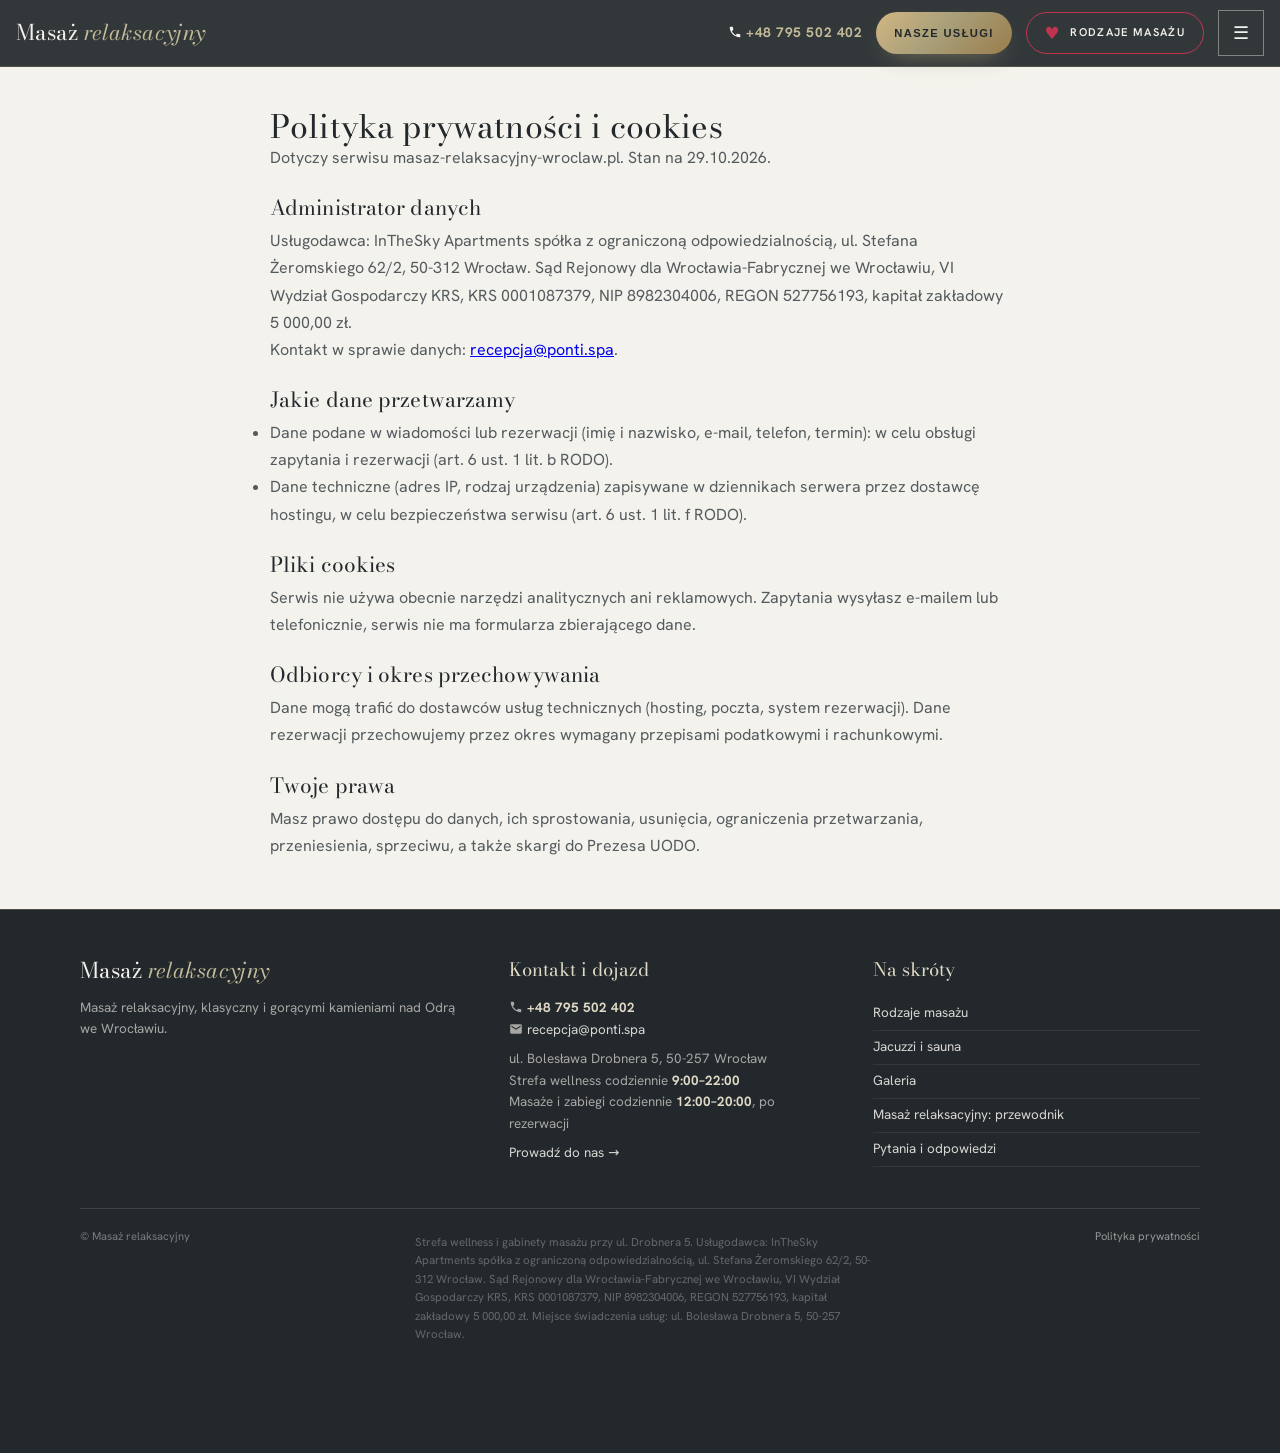
<file: polityka-prywatnosci/index.html>
<!DOCTYPE html>
<html lang="pl">
<head>
<meta charset="utf-8"/>
<meta content="width=device-width, initial-scale=1.0" name="viewport"/>
<title>Polityka prywatności</title>
<meta name="description" content="Polityka prywatności serwisu masaz-relaksacyjny-wroclaw.pl."/>
<meta name="robots" content="index, follow, max-image-preview:large"/>
<link href="https://masaz-relaksacyjny-wroclaw.pl/polityka-prywatnosci/" rel="canonical"/>
<meta property="og:type" content="website"/><meta property="og:locale" content="pl_PL"/>

<meta property="og:image" content="https://masaz-relaksacyjny-wroclaw.pl/media/g-30-ponti-spa-masaz-relaksacyjny-1600.webp"/>
<meta name="theme-color" content="#22282b"/>
<link rel="icon" href="/favicon.svg" type="image/svg+xml"/>
<link as="font" crossorigin="" href="/fonts/bodoni-moda-latin.woff2" rel="preload" type="font/woff2"/>
<link href="/style.css?v=202610292041" rel="stylesheet"/>

</head>
<body>
<header class="topbar">
<a class="wordmark" href="/">Masaż <em>relaksacyjny</em></a>
<span class="grow"></span>
<a class="top-tel" href="tel:+48795502402"><svg aria-hidden="true" class="ico" viewBox="0 0 24 24"><path d="M6.62 10.79a15.05 15.05 0 0 0 6.59 6.59l2.2-2.2a1 1 0 0 1 1.02-.24c1.12.37 2.33.57 3.57.57a1 1 0 0 1 1 1V20a1 1 0 0 1-1 1C10.85 21 3 13.15 3 4a1 1 0 0 1 1-1h3.5a1 1 0 0 1 1 1c0 1.24.2 2.45.57 3.57a1 1 0 0 1-.25 1.02l-2.2 2.2z"/></svg> <span>+48 795 502 402</span></a>
<button type="button" class="btn btn-gold" data-uslugi="">Nasze usługi</button>
<a class="btn btn-heart top-cta2" href="/" data-to="oferta"><span class="hh">♥</span> Rodzaje masażu</a>
<button aria-label="Otwórz menu" class="burger" data-menu-open="">☰</button>
</header>
<nav aria-label="Menu główne" class="menu" id="menu">
<button aria-label="Zamknij menu" class="close" data-menu-close="">✕</button>
<span class="eyebrow">Najczęściej wybierane</span>
<ul class="best">
<li><a href="/" data-to="oferta"><span class="bic">✦</span><span class="btx"><b>Masaż relaksacyjny</b><small>60 lub 90 minut</small></span><span class="chev">→</span></a></li><li><a href="/" data-to="oferta"><span class="bic">◐</span><span class="btx"><b>Gorące kamienie</b><small>90 minut ciepła</small></span><span class="chev">→</span></a></li>
</ul>
<span class="eyebrow">Menu</span>
<ul class="plain">
<li><a href="/" data-to="oferta">Rodzaje masażu</a></li><li><a href="/" data-to="pakiety">Jacuzzi i sauna</a></li><li><a href="/" data-to="galeria">Galeria</a></li><li><a href="/" data-to="przewodnik">Masaż relaksacyjny: przewodnik</a></li><li><a href="/" data-to="faq">Pytania i odpowiedzi</a></li><li><a href="/" data-to="kontakt">Kontakt i dojazd</a></li>
</ul>
<div class="mcta">
<button type="button" class="btn btn-gold" data-uslugi="">Nasze usługi <span class="arrow">→</span></button>
<a class="btn btn-line" href="tel:+48795502402"><svg aria-hidden="true" class="ico" viewBox="0 0 24 24"><path d="M6.62 10.79a15.05 15.05 0 0 0 6.59 6.59l2.2-2.2a1 1 0 0 1 1.02-.24c1.12.37 2.33.57 3.57.57a1 1 0 0 1 1 1V20a1 1 0 0 1-1 1C10.85 21 3 13.15 3 4a1 1 0 0 1 1-1h3.5a1 1 0 0 1 1 1c0 1.24.2 2.45.57 3.57a1 1 0 0 1-.25 1.02l-2.2 2.2z"/></svg> +48 795 502 402</a>
</div>
</nav>
<main class="doc"><div class="wrap">
<h1>Polityka prywatności i cookies</h1>
<p>Dotyczy serwisu masaz-relaksacyjny-wroclaw.pl. Stan na 29.10.2026.</p>
<h2>Administrator danych</h2>
<p>Usługodawca: InTheSky Apartments spółka z ograniczoną odpowiedzialnością, ul. Stefana Żeromskiego 62/2, 50-312 Wrocław. Sąd Rejonowy dla Wrocławia-Fabrycznej we Wrocławiu, VI Wydział Gospodarczy KRS, KRS 0001087379, NIP 8982304006, REGON 527756193, kapitał zakładowy 5 000,00 zł.</p>
<p>Kontakt w sprawie danych: <a href="mailto:recepcja@ponti.spa">recepcja@ponti.spa</a>.</p>
<h2>Jakie dane przetwarzamy</h2>
<ul><li>Dane podane w wiadomości lub rezerwacji (imię i nazwisko, e-mail, telefon, termin): w celu obsługi zapytania i rezerwacji (art. 6 ust. 1 lit. b RODO).</li>
<li>Dane techniczne (adres IP, rodzaj urządzenia) zapisywane w dziennikach serwera przez dostawcę hostingu, w celu bezpieczeństwa serwisu (art. 6 ust. 1 lit. f RODO).</li></ul>
<h2>Pliki cookies</h2>
<p>Serwis nie używa obecnie narzędzi analitycznych ani reklamowych. Zapytania wysyłasz e-mailem lub telefonicznie, serwis nie ma formularza zbierającego dane.</p>
<h2>Odbiorcy i okres przechowywania</h2>
<p>Dane mogą trafić do dostawców usług technicznych (hosting, poczta, system rezerwacji). Dane rezerwacji przechowujemy przez okres wymagany przepisami podatkowymi i rachunkowymi.</p>
<h2>Twoje prawa</h2>
<p>Masz prawo dostępu do danych, ich sprostowania, usunięcia, ograniczenia przetwarzania, przeniesienia, sprzeciwu, a także skargi do Prezesa UODO.</p>
</div></main>
<footer id="kontakt">
<div class="wrap">
<div class="fgrid">
<div>
<p class="wordmark">Masaż <em>relaksacyjny</em></p>
<p>Masaż relaksacyjny, klasyczny i gorącymi kamieniami nad Odrą we Wrocławiu.</p>
</div>
<div>
<h4>Kontakt i dojazd</h4>
<p><svg aria-hidden="true" class="ico" viewBox="0 0 24 24"><path d="M6.62 10.79a15.05 15.05 0 0 0 6.59 6.59l2.2-2.2a1 1 0 0 1 1.02-.24c1.12.37 2.33.57 3.57.57a1 1 0 0 1 1 1V20a1 1 0 0 1-1 1C10.85 21 3 13.15 3 4a1 1 0 0 1 1-1h3.5a1 1 0 0 1 1 1c0 1.24.2 2.45.57 3.57a1 1 0 0 1-.25 1.02l-2.2 2.2z"/></svg> <a href="tel:+48795502402"><b>+48 795 502 402</b></a><br/><svg aria-hidden="true" class="ico" viewBox="0 0 24 24"><path d="M20 4H4a2 2 0 0 0-2 2v12a2 2 0 0 0 2 2h16a2 2 0 0 0 2-2V6a2 2 0 0 0-2-2zm0 4.24-8 5-8-5V6l8 5 8-5v2.24z"/></svg> <a href="mailto:recepcja@ponti.spa">recepcja@ponti.spa</a></p>
<p>ul. Bolesława Drobnera 5, 50-257 Wrocław<br/>Strefa wellness codziennie <b>9:00–22:00</b><br/>Masaże i zabiegi codziennie <b>12:00–20:00</b>, po rezerwacji</p>
<p><a href="https://maps.google.com/?q=Boles%C5%82awa+Drobnera+5+Wroc%C5%82aw" rel="noopener" target="_blank">Prowadź do nas →</a></p>
</div>
<div class="fmenu">
<h4>Na skróty</h4>
<a href="/" data-to="oferta">Rodzaje masażu</a><a href="/" data-to="pakiety">Jacuzzi i sauna</a><a href="/" data-to="galeria">Galeria</a><a href="/" data-to="przewodnik">Masaż relaksacyjny: przewodnik</a><a href="/" data-to="faq">Pytania i odpowiedzi</a>
</div>
</div>
<div class="legal">
<span>© Masaż relaksacyjny</span>
<span class="firma">Strefa wellness i gabinety masażu przy ul. Drobnera 5. Usługodawca: InTheSky Apartments spółka z ograniczoną odpowiedzialnością, ul. Stefana Żeromskiego 62/2, 50-312 Wrocław. Sąd Rejonowy dla Wrocławia-Fabrycznej we Wrocławiu, VI Wydział Gospodarczy KRS, KRS 0001087379, NIP 8982304006, REGON 527756193, kapitał zakładowy 5 000,00 zł. Miejsce świadczenia usług: ul. Bolesława Drobnera 5, 50-257 Wrocław.</span>
<span><a href="/polityka-prywatnosci/">Polityka prywatności</a></span>
</div>
</div>
</footer>
<script defer src="/site.js?v=202610292041"></script>
</body>
</html>
</file>
<file: style.css>
@font-face{font-family:'Bodoni Moda';font-style:normal;font-weight:400 900;font-display:swap;src:url('/fonts/bodoni-moda-latin.woff2') format('woff2');unicode-range:U+0000-00FF,U+0131,U+0152-0153,U+02BB-02BC,U+02C6,U+02DA,U+02DC,U+2000-206F,U+2074,U+20AC,U+2122,U+2191,U+2193,U+2212,U+2215,U+FEFF,U+FFFD}
@font-face{font-family:'Bodoni Moda';font-style:italic;font-weight:400 900;font-display:swap;src:url('/fonts/bodoni-moda-i-latin.woff2') format('woff2');unicode-range:U+0000-00FF,U+0131,U+0152-0153,U+02BB-02BC,U+02C6,U+02DA,U+02DC,U+2000-206F,U+2074,U+20AC,U+2122,U+2191,U+2193,U+2212,U+2215,U+FEFF,U+FFFD}
@font-face{font-family:'Hanken Grotesk';font-style:normal;font-weight:100 900;font-display:swap;src:url('/fonts/hanken-grotesk-latin.woff2') format('woff2');unicode-range:U+0000-00FF,U+0131,U+0152-0153,U+02BB-02BC,U+02C6,U+02DA,U+02DC,U+2000-206F,U+2074,U+20AC,U+2122,U+2191,U+2193,U+2212,U+2215,U+FEFF,U+FFFD}
@font-face{font-family:'Bodoni Moda';font-style:normal;font-weight:400 900;font-display:swap;src:url('/fonts/bodoni-moda-latin-ext.woff2') format('woff2');unicode-range:U+0100-02AF,U+0304,U+0308,U+0329,U+1E00-1E9F,U+1EF2-1EFF,U+2020,U+20A0-20AB,U+20AD-20C0,U+2113,U+2C60-2C7F,U+A720-A7FF}
@font-face{font-family:'Bodoni Moda';font-style:italic;font-weight:400 900;font-display:swap;src:url('/fonts/bodoni-moda-i-latin-ext.woff2') format('woff2');unicode-range:U+0100-02AF,U+0304,U+0308,U+0329,U+1E00-1E9F,U+1EF2-1EFF,U+2020,U+20A0-20AB,U+20AD-20C0,U+2113,U+2C60-2C7F,U+A720-A7FF}
@font-face{font-family:'Hanken Grotesk';font-style:normal;font-weight:100 900;font-display:swap;src:url('/fonts/hanken-grotesk-latin-ext.woff2') format('woff2');unicode-range:U+0100-02AF,U+0304,U+0308,U+0329,U+1E00-1E9F,U+1EF2-1EFF,U+2020,U+20A0-20AB,U+20AD-20C0,U+2113,U+2C60-2C7F,U+A720-A7FF}
/* ============ IN THE SKY — design system (BRAND-INTHESKY.md) ============ */




:root{
  --navy:#22282b; --navy-2:#2d3438; --gold:#a9a07a; --gold-light:#c2ba98;
  --gold-pale:#dfd9c5; --ivory:#f3f2ec; --ink:#111111; --ink-soft:#545b5e;
  --line:#dedbd0; --rose:#C0344F; --green:#7FC49E; --white:#ffffff;
  --ease:cubic-bezier(.22,.61,.36,1);
}
*{margin:0;padding:0;box-sizing:border-box}
html{scroll-behavior:smooth}
body{font-family:'Hanken Grotesk',system-ui,-apple-system,sans-serif;background:var(--ivory);color:var(--ink);font-size:16px;line-height:1.7;-webkit-font-smoothing:antialiased}
h1,h2,h3,.serif{font-family:'Bodoni Moda',Georgia,serif;font-weight:400;line-height:1.06;text-wrap:balance;letter-spacing:.005em}
h1 em,h2 em,h3 em{font-style:italic;color:var(--gold-light)}
img{max-width:100%;display:block}
.wrap{max-width:1160px;margin:0 auto;padding:0 20px}
.eyebrow{font-size:.68rem;letter-spacing:.28em;text-transform:uppercase;font-weight:600;color:var(--gold)}
.btn{display:inline-flex;align-items:center;justify-content:center;gap:9px;min-height:44px;padding:10px 20px;font-weight:600;font-size:.7rem;letter-spacing:.12em;text-transform:uppercase;text-decoration:none;cursor:pointer;border:none;transition:all .3s var(--ease);text-align:center}
.btn-gold{background:var(--gold);color:var(--navy)}
.btn-gold:hover{background:var(--gold-pale);transform:translateY(-2px);box-shadow:0 14px 40px rgba(169,160,122,.35)}
.btn-line{background:transparent;color:var(--ivory);border:1px solid rgba(248,244,238,.45)}
.btn-line:hover{border-color:var(--gold-pale);color:var(--gold-pale)}
.btn-navy{background:var(--navy);color:var(--ivory)}
.btn:focus-visible{outline:3px solid var(--gold);outline-offset:3px}
.arrow{display:inline-block;transition:transform .3s var(--ease)}
.btn:hover .arrow{transform:translateX(6px)}

/* ---------- topbar ---------- */
.topbar{position:fixed;inset:0 0 auto;z-index:80;display:flex;align-items:center;gap:14px;padding:10px 16px;background:rgba(34,40,43,.92);backdrop-filter:blur(8px);border-bottom:1px solid rgba(169,160,122,.25)}
.topbar .logo img{height:40px;width:auto}
.topbar .grow{flex:1}
.top-tel{color:var(--ivory);text-decoration:none;font-weight:700;font-size:.86rem;letter-spacing:.04em;white-space:nowrap}
.top-tel span{color:var(--gold-light)}
.top-direct{color:var(--gold-pale);text-decoration:none;font-size:.72rem;font-weight:600;letter-spacing:.1em;text-transform:uppercase;white-space:nowrap;position:relative;padding:6px 2px;background:linear-gradient(90deg,var(--gold-pale),#fff,var(--gold-pale));background-size:200% 100%;-webkit-background-clip:text;background-clip:text;-webkit-text-fill-color:transparent;animation:shine 3s linear infinite}
@keyframes shine{to{background-position:-200% 0}}
.top-voucher{position:relative;color:var(--ivory);text-decoration:none;font-size:.72rem;font-weight:600;letter-spacing:.1em;text-transform:uppercase;border:1px solid rgba(169,160,122,.5);padding:9px 12px;white-space:nowrap;display:inline-block}
.top-voucher b{color:var(--rose);background:#fff;font-size:.62rem;padding:2px 6px;margin-left:6px;border-radius:2px;animation:pulse25 1.8s var(--ease) infinite;display:inline-block}
@keyframes pulse25{0%,100%{transform:scale(1)}50%{transform:scale(1.14)}}
.topbar .btn{min-height:42px;padding:9px 18px;font-size:.7rem}
.top-cta2{display:inline-flex}
.burger{width:46px;height:46px;background:transparent;border:1px solid rgba(248,244,238,.4);color:var(--ivory);font-size:1.15rem;cursor:pointer;display:flex;align-items:center;justify-content:center}
@media(max-width:1180px){.top-direct{display:none}}
@media(max-width:880px){.topbar .btn,.top-cta2{display:none}.top-tel{font-size:.78rem}.top-voucher{font-size:.6rem;padding:8px 8px}.top-voucher b{font-size:.56rem;padding:2px 4px;margin-left:4px}}
@media(max-width:520px){.top-tel span{display:none}.top-tel{font-size:1rem}}

/* menu overlay */
.menu{position:fixed;inset:0;z-index:90;background:linear-gradient(165deg,#22282b 0%,#1A2440 78%,#22304F 100%);color:var(--ivory);padding:76px 22px 28px;overflow:auto;display:none}
.menu.open{display:block;animation:menuIn .22s ease both}
@keyframes menuIn{from{opacity:0}to{opacity:1}}
@keyframes mItem{from{opacity:0;transform:translateY(10px)}to{opacity:1;transform:none}}
.menu.open ul li{animation:mItem .34s ease both}
.menu.open ul li:nth-child(1){animation-delay:.04s}.menu.open ul li:nth-child(2){animation-delay:.08s}.menu.open ul li:nth-child(3){animation-delay:.12s}.menu.open ul li:nth-child(4){animation-delay:.16s}.menu.open ul li:nth-child(5){animation-delay:.2s}.menu.open ul li:nth-child(6){animation-delay:.24s}.menu.open ul li:nth-child(7){animation-delay:.28s}
@media(prefers-reduced-motion:reduce){.menu.open,.menu.open ul li{animation:none}}
.menu .close{position:absolute;top:16px;right:16px;width:46px;height:46px;background:transparent;border:1px solid rgba(248,244,238,.4);color:var(--ivory);font-size:1.2rem;cursor:pointer}
.menu .eyebrow{display:block;margin-bottom:10px}
.menu ul{list-style:none;margin:0 0 26px}
.menu .best li{margin-bottom:10px}
.menu .best a{display:flex;align-items:center;gap:13px;padding:11px 13px;border:1px solid rgba(169,160,122,.38);background:rgba(169,160,122,.09);color:var(--ivory);text-decoration:none;transition:background .18s,border-color .18s}
.menu .best a:hover{background:rgba(169,160,122,.18);border-color:rgba(169,160,122,.65)}
.menu .best .bic{flex:0 0 44px;height:44px;display:flex;align-items:center;justify-content:center;border:1px solid rgba(169,160,122,.5);background:rgba(34,40,43,.55)}
.menu .best .bic svg{width:21px;height:21px;fill:var(--gold-light)}
.menu .best .btx{flex:1;min-width:0;display:flex;flex-direction:column;gap:2px}
.menu .best .btx b{font-family:'Bodoni Moda',Georgia,serif;font-weight:400;font-size:1.28rem;line-height:1.12}
.menu .best .btx small{font-family:'Hanken Grotesk',sans-serif;font-size:.66rem;letter-spacing:.03em;color:var(--gold-light)}
.menu .best .badge{font-family:'Hanken Grotesk',sans-serif;font-weight:700;font-size:.88rem;color:var(--navy);background:var(--gold);padding:7px 10px;white-space:nowrap}
.menu .best .chev{color:rgba(169,160,122,.75);font-size:1.05rem}
.menu .plain a{display:flex;justify-content:space-between;align-items:center;padding:11px 2px;color:var(--ivory);text-decoration:none;font-family:'Bodoni Moda',Georgia,serif;font-size:1.55rem;line-height:1.1;border-bottom:1px solid rgba(248,244,238,.13);transition:padding-left .18s,color .18s}
.menu .plain a::after{content:'→';font-family:'Hanken Grotesk',sans-serif;font-size:.95rem;color:rgba(169,160,122,.55)}
.menu .plain a:hover{padding-left:8px;color:var(--gold-pale)}
.menu .mcta{display:grid;gap:12px;margin-top:20px}
@media(min-width:768px){
  .menu{left:auto;width:min(440px,92vw);box-shadow:-40px 0 90px rgba(0,0,0,.5);border-left:1px solid rgba(169,160,122,.25)}
  .menu.open{animation:menuSlide .28s ease both}
  @keyframes menuSlide{from{opacity:0;transform:translateX(36px)}to{opacity:1;transform:none}}
}

/* ---------- hero ze sliderem pionów ---------- */
.hero{position:relative;min-height:92svh;display:grid;align-items:end;color:var(--ivory);isolation:isolate;overflow:hidden;background:var(--navy)}
.slides{position:absolute;inset:0;z-index:-2}
.slides img{position:absolute;inset:0;width:100%;height:100%;object-fit:cover;opacity:0;transition:opacity 1.1s var(--ease);filter:brightness(.85)}
.slides img.on{opacity:1}
.hero::after{content:"";position:absolute;inset:0;z-index:-1;background:linear-gradient(180deg,rgba(34,40,43,.62),rgba(34,40,43,.34) 42%,rgba(34,40,43,.94) 100%)}
.hero-inner{padding:112px 0 42px;max-width:880px;text-align:center}
.hero-inner .badge{margin-left:auto;margin-right:auto}
.hero .cta-row{justify-content:center}
.hero .cta-row .btn{min-height:42px;padding:9px 16px;font-size:.64rem;width:auto;max-width:250px}
.ico{display:inline-block;vertical-align:-2px;width:14px;height:14px;fill:currentColor}
.hero .trustbar{justify-content:center}
@media(min-width:900px){.hero-inner{text-align:left}.hero .cta-row{justify-content:flex-start}.hero .trustbar{justify-content:flex-start}.hero-inner .badge{margin-left:0}}
.dots{display:flex;gap:8px;margin-top:18px;justify-content:center}
@media(min-width:900px){.dots{justify-content:flex-start}}
.dots button{width:26px;height:4px;border:none;background:rgba(248,244,238,.3);cursor:pointer;padding:0;transition:background .3s}
.dots button.on{background:var(--gold)}
@media(min-width:900px){
  .hero{min-height:92vh;align-items:end;justify-items:center}
  .hero::after{background:linear-gradient(180deg,rgba(34,40,43,.45) 0%,rgba(34,40,43,.25) 40%,rgba(34,40,43,.78) 100%)}
  .hero-inner{padding:120px 24px 56px;max-width:1040px;text-align:center}
  .hero-inner h1{font-size:clamp(2.2rem,3.6vw,3.3rem);text-wrap:balance}
  .hero .cta-row{justify-content:center}
  .hero .trustbar{justify-content:center}
  .hero-inner .badge{margin-left:auto}
  .datebar{margin-left:auto;margin-right:auto}
  .dots{justify-content:center}
}
.slides picture{position:absolute;inset:0}
.slides picture img{position:absolute;inset:0}
/* przycisk pakiet romantyczny z sercem */
.btn-heart{background:transparent;color:var(--ivory);border:1px solid var(--rose);position:relative}
.btn-heart .hh{color:var(--rose);font-size:1.05rem;line-height:1;animation:heartBeat 1.6s var(--ease) infinite;display:inline-block}
.btn-heart:hover{background:rgba(192,52,79,.14);border-color:#E05C77;color:#fff}
@keyframes heartBeat{0%,100%{transform:scale(1)}12%{transform:scale(1.25)}24%{transform:scale(1)}36%{transform:scale(1.18)}}
.badge{display:inline-flex;align-items:center;gap:10px;border:1px solid var(--gold-pale);color:var(--gold-pale);font-size:.64rem;font-weight:600;letter-spacing:.24em;text-transform:uppercase;padding:8px 16px;margin-bottom:22px}
.badge::before{content:"";width:6px;height:6px;background:var(--rose);border-radius:50%}
.hero h1{font-size:clamp(1.95rem,6vw,3.8rem);margin-bottom:14px}
.hero p.lead{font-size:clamp(.98rem,1.5vw,1.15rem);font-weight:300;max-width:56ch;margin-bottom:28px;color:rgba(248,244,238,.94)}
.cta-row{display:flex;flex-wrap:wrap;gap:12px}
.trustbar{display:flex;flex-wrap:wrap;gap:10px 34px;margin-top:34px;padding-top:20px;border-top:1px solid rgba(248,244,238,.22);font-size:.78rem;color:rgba(248,244,238,.82)}
.trustbar b{color:var(--gold-pale);font-weight:700;font-variant-numeric:tabular-nums}
@media(max-width:640px){.hero{min-height:0}.hero-inner{padding:120px 0 38px}.cta-row .btn{width:100%}}

/* silnik rezerwacyjny na stronie */
.engine{background:var(--navy);color:var(--ivory);padding:30px 0 34px;border-top:1px solid rgba(169,160,122,.25)}
.engine .head{text-align:center;max-width:700px;margin:0 auto 20px}
.engine h2{font-size:clamp(1.7rem,4.2vw,2.5rem)}
.engine .frame{max-width:980px;margin:0 auto;background:var(--white);border:1px solid rgba(169,160,122,.5);overflow:hidden}
.engine iframe:not(#previo-booking-iframe){display:block;width:100%;height:min(410px,48vh);border:0}#previo-booking-iframe{display:block;width:100%;border:0}
.engine .note{text-align:center;font-size:.74rem;color:rgba(248,244,238,.65);margin-top:14px}
.engine .note b{color:var(--gold-pale)}

/* pasek parkingowy — cienki */
.thinstrip{background:var(--ivory);border-block:1px solid var(--line);padding:12px 20px;text-align:center;font-size:.8rem;letter-spacing:.16em;text-transform:uppercase;font-weight:600;color:var(--ink-soft)}
.thinstrip b{color:var(--navy)}

/* slider atutów */
.atuty-slider{display:grid;grid-auto-flow:column;grid-auto-columns:min(56vw,240px);gap:16px;overflow-x:auto;scroll-snap-type:x mandatory;padding:4px 20px 18px;scrollbar-width:thin;scrollbar-color:var(--gold) transparent}
.atuty-slider::-webkit-scrollbar{height:6px}
.atuty-slider::-webkit-scrollbar-thumb{background:var(--gold)}
.atuty-slider .atut{scroll-snap-align:start;aspect-ratio:4/5}

/* modal znizki (tytuly, zero podtytulow) */
.pop .tiles{display:grid;grid-template-columns:1fr 1fr;gap:10px;margin:18px 0 22px}
.pop .tile{border:1px solid rgba(169,160,122,.4);padding:16px 10px;font-family:'Bodoni Moda',Georgia,serif;font-size:1.05rem;line-height:1.25;color:var(--ivory)}
.pop .tile b{display:block;font-family:'Hanken Grotesk';font-size:1.3rem;color:var(--gold-pale);font-variant-numeric:tabular-nums;margin-bottom:4px}

/* chat input */
.ch-in{display:flex;border-top:1px solid var(--line);background:var(--white)}
.ch-in input{flex:1;border:0;padding:12px;font:inherit;font-size:.85rem;min-width:0}
.ch-in input:focus{outline:2px solid var(--gold);outline-offset:-2px}
.ch-in button{border:0;background:var(--gold);color:var(--navy);font-weight:700;padding:0 18px;cursor:pointer;font-size:1rem}
.msg .card{display:block;border:1px solid var(--line);text-decoration:none;color:var(--ink);margin-top:8px;background:var(--ivory)}
.msg .card img{width:100%;height:110px;object-fit:cover}
.msg .card span{display:block;padding:8px 10px;font-size:.76rem;font-weight:600}
.msg .card em{color:var(--gold);font-style:normal}

/* language switcher */
.lang{display:flex;gap:2px;align-items:center}
.lang a{color:rgba(248,244,238,.55);text-decoration:none;font-size:.66rem;font-weight:700;letter-spacing:.08em;padding:6px 7px;text-transform:uppercase}
.lang a.on,.lang a:hover{color:var(--gold-pale)}
@media(max-width:600px){.lang{display:none}.menu .lang{display:flex;margin-bottom:18px}}

/* ---------- direct booking strip + korzysci ---------- */
.direct{background:var(--navy);color:var(--ivory);padding:56px 0 60px;border-top:1px solid rgba(169,160,122,.25)}
.direct h2{font-size:clamp(1.7rem,4.2vw,2.6rem);margin-bottom:8px}
.direct .sub{color:rgba(248,244,238,.75);font-weight:300;max-width:60ch;margin-bottom:28px;font-size:.95rem}
.perks{display:grid;grid-template-columns:repeat(auto-fit,minmax(250px,1fr));gap:1px;background:rgba(169,160,122,.3);border:1px solid rgba(169,160,122,.3)}
.perk{background:var(--navy);padding:20px 22px;display:flex;gap:14px;align-items:flex-start}
.perk b{color:var(--gold-pale);font-variant-numeric:tabular-nums;font-size:1.05rem;line-height:1.3}
.perk .t{font-size:.86rem;color:rgba(248,244,238,.9)}
.perk .t strong{display:block;color:var(--ivory);font-size:.92rem;margin-bottom:2px}
.perk::before{content:"✓";color:var(--gold);font-weight:700;margin-top:2px}

/* marquee */
.marquee{background:var(--navy-2);color:var(--gold-pale);overflow:hidden;border-block:1px solid rgba(169,160,122,.2)}
.marquee-track{display:flex;white-space:nowrap;animation:mq 30s linear infinite;width:max-content}
@keyframes mq{to{transform:translateX(-50%)}}
.marquee span{font-family:'Bodoni Moda',Georgia,serif;font-size:1rem;padding:12px 24px;display:inline-flex;align-items:center;gap:24px}
.marquee span::after{content:"✦";color:var(--gold);font-size:.7rem}
.marquee span b{color:#FF9AA8;font-weight:400}

/* ---------- sekcje wspolne ---------- */
.sec{padding:52px 0}
.sec .head{max-width:780px;margin:0 auto 26px;text-align:center}
.sec h2{font-size:clamp(2rem,5vw,3.4rem);margin:12px 0 12px}
.sec h2 em{color:var(--gold)}
.sec .head p{color:var(--ink-soft);font-weight:300}
.sec.dark{background:var(--navy);color:var(--ivory)}
.sec.dark .head p{color:rgba(248,244,238,.75)}
.sec.dark h2 em{color:var(--gold-pale)}

/* atuty — zdjecia zamiast ikon */
.atuty{display:grid;grid-template-columns:repeat(auto-fit,minmax(280px,1fr));gap:18px}
.atut{position:relative;aspect-ratio:4/5;overflow:hidden;color:var(--ivory);display:flex;align-items:flex-end;text-decoration:none}
.atut img{position:absolute;inset:0;width:100%;height:100%;object-fit:cover;transition:transform .8s var(--ease)}
.atut:hover img{transform:scale(1.06)}
.atut::after{content:"";position:absolute;inset:0;background:linear-gradient(180deg,rgba(34,40,43,0) 42%,rgba(34,40,43,.88) 100%)}
.atut .cap{position:relative;z-index:2;padding:14px}
.atut .cap h3{font-size:1.15rem;margin-bottom:2px}
.atut .cap p{font-size:.8rem;color:rgba(248,244,238,.85);font-weight:300}

/* pakiety karty */
.plans{display:grid;grid-template-columns:repeat(auto-fit,minmax(260px,1fr));gap:16px;align-items:stretch}
.plan{background:var(--navy-2);border:1px solid rgba(169,160,122,.2);display:flex;flex-direction:column;position:relative;overflow:hidden;transition:transform .35s var(--ease),border-color .35s var(--ease);color:var(--ivory)}
.plan:hover{transform:translateY(-8px);border-color:var(--gold)}
.plan.featured{border-color:var(--gold)}
.plan .photo{aspect-ratio:16/9;overflow:hidden;position:relative}
.plan .photo img{width:100%;height:100%;object-fit:cover;transition:transform .8s var(--ease)}
.plan:hover .photo img{transform:scale(1.05)}
.ribbon{position:absolute;top:14px;left:14px;background:var(--rose);color:#fff;font-size:.6rem;font-weight:700;letter-spacing:.18em;text-transform:uppercase;padding:6px 12px;z-index:2}
.ribbon.gold{background:var(--gold);color:var(--navy)}
.plan-body{padding:18px 16px 18px;display:flex;flex-direction:column;flex:1;gap:0}
.plan h3{font-size:1.35rem;margin-bottom:3px}
.plan .floors{font-size:.66rem;letter-spacing:.18em;text-transform:uppercase;color:var(--gold-pale);font-weight:600;margin-bottom:14px}
.price-row{display:flex;align-items:baseline;gap:12px}
.price-now{font-family:'Bodoni Moda',Georgia,serif;font-size:2.1rem;color:var(--gold-pale);font-variant-numeric:tabular-nums;line-height:1}
.price-now small{font-size:1.05rem}
.price-from{font-size:.72rem;color:rgba(248,244,238,.6)}
.plan ul{list-style:none;margin:14px 0 22px;flex:1}
.plan li{padding:8px 0 8px 26px;position:relative;font-size:.87rem;color:rgba(248,244,238,.88);border-bottom:1px solid rgba(169,160,122,.13)}
.plan li:last-child{border-bottom:none}
.plan li::before{content:"—";position:absolute;left:0;color:var(--gold)}
.plan .btn{width:100%}

/* apartamenty slider */
.aps-slider{display:grid;grid-auto-flow:column;grid-auto-columns:min(60vw,250px);gap:16px;overflow-x:auto;scroll-snap-type:x mandatory;padding:4px 20px 18px;scrollbar-width:thin;scrollbar-color:var(--gold) transparent}
.aps-slider::-webkit-scrollbar{height:6px}
.aps-slider::-webkit-scrollbar-thumb{background:var(--gold)}
.ap{scroll-snap-align:start;background:var(--white);border:1px solid var(--line);display:flex;flex-direction:column;transition:transform .35s var(--ease),box-shadow .35s var(--ease)}
.ap:hover{transform:translateY(-6px);box-shadow:0 20px 50px rgba(34,40,43,.14)}
.ap .photo{aspect-ratio:4/5;overflow:hidden}
.ap .photo img{width:100%;height:100%;object-fit:cover;transition:transform .8s var(--ease)}
.ap:hover .photo img{transform:scale(1.05)}
.ap-body{padding:18px 18px 20px;display:flex;flex-direction:column;gap:6px;flex:1}
.ap-body h3{font-size:1.08rem}
.ap-body .fl{font-size:.64rem;letter-spacing:.16em;text-transform:uppercase;color:var(--gold);font-weight:600}
.ap-body .pr{margin-top:auto;padding-top:8px;font-size:.8rem;color:var(--ink-soft)}
.ap-body .pr b{font-family:'Bodoni Moda',Georgia,serif;font-size:1.3rem;color:var(--navy);font-variant-numeric:tabular-nums}
.ap-body .btn{min-height:46px;padding:10px 14px;font-size:.7rem;margin-top:10px}

/* ---------- sky tower — film ---------- */
.tower{position:relative;background:var(--navy)}
.tower .stick{position:relative;height:min(74svh,660px);overflow:hidden;display:grid;align-items:end;isolation:isolate}
.tower video{position:absolute;inset:0;width:100%;height:100%;object-fit:cover;z-index:-2}
.tower .stick::after{content:"";position:absolute;inset:0;z-index:-1;background:linear-gradient(180deg,rgba(34,40,43,.3),rgba(34,40,43,0) 40%,rgba(34,40,43,.86))}
.tower .panel{color:var(--ivory);text-align:center;padding:0 22px 34px;text-shadow:0 2px 18px rgba(34,40,43,.9);width:100%}
.tower h2{font-size:clamp(1.4rem,3.6vw,2.2rem);margin:0 0 4px}
.tower p{max-width:46ch;margin:0 auto;color:rgba(248,244,238,.85);font-weight:300;font-size:.95rem}
.tower .stats{display:flex;justify-content:center;gap:26px;margin-top:12px;flex-wrap:wrap}
.tower .stats b{display:block;font-family:'Bodoni Moda',Georgia,serif;font-size:1.4rem;color:var(--gold-pale);font-variant-numeric:tabular-nums}
.tower .stats span{font-size:.7rem;letter-spacing:.14em;text-transform:uppercase;color:rgba(248,244,238,.7)}

/* opinie */
.scores{display:flex;flex-wrap:wrap;gap:20px 54px;justify-content:center;margin-top:8px}
.score b{display:block;font-family:'Bodoni Moda',Georgia,serif;font-size:2.6rem;color:var(--gold);font-variant-numeric:tabular-nums}
.score span{font-size:.74rem;color:var(--ink-soft)}
blockquote.op{font-family:'Bodoni Moda',Georgia,serif;font-size:clamp(1.4rem,3vw,2rem);line-height:1.3;max-width:30ch;margin:34px auto 8px;text-align:center}
blockquote.op em{color:var(--gold)}
.op-src{text-align:center;font-size:.78rem;color:var(--ink-soft)}

/* voucher cross */
.vcross{position:relative;isolation:isolate;color:var(--ivory);text-align:center;padding:64px 22px;overflow:hidden}
.vcross img.bg{position:absolute;inset:0;width:100%;height:100%;object-fit:cover;z-index:-2}
.vcross::after{content:"";position:absolute;inset:0;background:rgba(34,40,43,.74);z-index:-1}
.vcross h2{font-size:clamp(1.9rem,4.6vw,3.1rem);max-width:24ch;margin:12px auto}
.vcross p{max-width:52ch;margin:0 auto 28px;font-weight:300;color:rgba(248,244,238,.85)}
.voff{display:inline-block;background:var(--rose);color:#fff;font-weight:700;font-size:.72rem;letter-spacing:.14em;padding:6px 12px;text-transform:uppercase;animation:pulse25 1.8s var(--ease) infinite}

/* faq */
.faq-t{max-width:860px;margin:0 auto;border:1px solid var(--line);background:var(--white)}
.faq-t .row{display:grid;grid-template-columns:minmax(130px,34%) 1fr;border-bottom:1px solid var(--line)}
.faq-t .row:last-child{border-bottom:none}
.faq-t .q{padding:16px 18px;font-weight:600;font-size:.9rem;background:var(--ivory);border-right:1px solid var(--line)}
.faq-t .a{padding:16px 18px;font-size:.9rem;color:var(--ink-soft)}
@media(max-width:620px){.faq-t .row{grid-template-columns:1fr}.faq-t .q{border-right:none;border-bottom:1px dashed var(--line)}}

/* lokalizacja / kontakt */
.loc{display:grid;grid-template-columns:1fr 1fr;gap:34px;align-items:center}
.loc .card{background:var(--white);border:1px solid var(--line);padding:30px}
.loc .card p{font-size:.92rem;margin-bottom:10px}
.loc .card b{font-variant-numeric:tabular-nums}
.loc .ph{aspect-ratio:4/3;overflow:hidden}
.loc .ph img{width:100%;height:100%;object-fit:cover}
@media(max-width:820px){.loc{grid-template-columns:1fr}}

/* footer */
footer{background:var(--navy);color:rgba(248,244,238,.62);font-size:.84rem;padding:44px 0 110px;border-top:1px solid rgba(169,160,122,.3)}
footer .fgrid{display:grid;grid-template-columns:1.2fr 1fr 1fr;gap:36px;align-items:start}
@media(max-width:760px){footer .fgrid{grid-template-columns:1fr;gap:28px}}
footer img{height:44px;margin:0 0 14px}
footer h4{font-family:'Bodoni Moda',Georgia,serif;font-weight:400;color:var(--gold-pale);font-size:1.15rem;margin-bottom:12px}
footer p{margin-bottom:8px;line-height:1.6}
footer a{color:rgba(248,244,238,.85);text-decoration:none}
footer a:hover{color:var(--gold-pale)}
footer .fmenu a{display:block;padding:5px 0;border-bottom:1px solid rgba(248,244,238,.08)}
footer .legal{margin-top:36px;padding-top:18px;border-top:1px solid rgba(248,244,238,.12);display:flex;flex-wrap:wrap;gap:8px 22px;justify-content:space-between;font-size:.7rem;color:rgba(248,244,238,.42)}
footer .legal a{color:rgba(248,244,238,.55)}
footer b{color:var(--gold-pale);font-variant-numeric:tabular-nums}

/* karty pakietow (pakiety.html) */
.pk-grid{display:grid;grid-template-columns:repeat(auto-fill,minmax(190px,1fr));gap:12px}
.pk{background:var(--white);border:1px solid var(--line);display:flex;flex-direction:column;text-decoration:none;color:var(--ink);transition:transform .3s var(--ease),box-shadow .3s var(--ease)}
.pk:hover{transform:translateY(-5px);box-shadow:0 18px 44px rgba(34,40,43,.14)}
.pk .photo{aspect-ratio:16/9;overflow:hidden}
.pk .photo img{width:100%;height:100%;object-fit:cover;transition:transform .7s var(--ease)}
.pk:hover .photo img{transform:scale(1.05)}
.pk .b{padding:14px 16px 16px;display:flex;flex-direction:column;gap:4px;flex:1}
.pk h3{font-size:1.15rem;color:var(--navy)}
.pk p{font-size:.78rem;color:var(--ink-soft);flex:1}
.pk .go{font-size:.66rem;letter-spacing:.14em;text-transform:uppercase;font-weight:700;color:var(--gold-deep)}

/* sticky mobile bar */
.stickybar{position:fixed;left:50%;transform:translateX(-50%);bottom:calc(8px + env(safe-area-inset-bottom));z-index:70;display:none;width:min(78vw,300px);padding:0;background:transparent;border:0}
.stickybar .btn{width:100%;min-height:38px;font-size:.6rem;padding:8px 12px;box-shadow:0 10px 30px rgba(34,40,43,.45)}
@media(max-width:880px){.stickybar{display:block}}
/* telefon nad czatem */
.tel-fab{position:fixed;right:14px;bottom:calc(126px + env(safe-area-inset-bottom));z-index:75;width:54px;height:54px;border-radius:50%;background:var(--navy);border:1px solid var(--gold);color:var(--gold-pale);display:none;align-items:center;justify-content:center;text-decoration:none;box-shadow:0 10px 30px rgba(34,40,43,.35)}
.tel-fab .ico{width:20px;height:20px}
@media(max-width:880px){.tel-fab{display:flex}}
@media(min-width:881px){.tel-fab{display:flex;bottom:84px}}

/* chat */
.chat-fab{position:fixed;right:14px;bottom:calc(64px + env(safe-area-inset-bottom));z-index:75;width:54px;height:54px;border-radius:50%;background:var(--gold);color:var(--navy);border:none;font-size:1.35rem;cursor:pointer;box-shadow:0 10px 30px rgba(34,40,43,.35)}
@media(min-width:881px){.chat-fab{bottom:20px}}
.chat{position:fixed;right:12px;bottom:calc(190px + env(safe-area-inset-bottom));z-index:76;width:min(92vw,360px);max-height:min(58vh,500px);background:var(--white);border:1px solid var(--line);display:none;flex-direction:column;box-shadow:0 24px 70px rgba(34,40,43,.35)}
@media(min-width:881px){.chat{bottom:84px}}
.chat.open{display:flex}
.chat .ch-h{background:var(--navy);color:var(--ivory);padding:12px 14px;font-size:.82rem;display:flex;justify-content:space-between;align-items:center}
.chat .ch-h b{font-weight:600}
.chat .ch-h button{background:none;border:none;color:var(--ivory);font-size:1rem;cursor:pointer}
.chat .ch-m{flex:1;overflow:auto;padding:12px;display:flex;flex-direction:column;gap:8px;background:var(--ivory)}
.msg{max-width:86%;padding:9px 12px;font-size:.82rem;line-height:1.5}
.msg.bot{background:var(--white);border:1px solid var(--line)}
.msg.me{background:var(--navy);color:var(--ivory);align-self:flex-end}
.msg a{color:var(--gold);font-weight:600}
.chips{display:flex;flex-wrap:wrap;gap:6px;padding:10px;border-top:1px solid var(--line);background:var(--white)}
.chips button{border:1px solid var(--gold);background:transparent;color:var(--navy);font-size:.68rem;font-weight:600;padding:7px 10px;cursor:pointer;letter-spacing:.04em}
.chips button:hover{background:var(--gold);color:var(--navy)}

/* popup */
.pop{position:fixed;inset:0;z-index:95;background:rgba(34,40,43,.6);display:none;align-items:center;justify-content:center;padding:20px}
.pop.open{display:flex}
.pop .box{background:var(--navy);color:var(--ivory);max-width:420px;width:100%;padding:34px 28px;text-align:center;border:1px solid rgba(169,160,122,.4);position:relative}
.pop .box .x{position:absolute;top:10px;right:12px;background:none;border:none;color:rgba(248,244,238,.6);font-size:1.25rem;cursor:pointer;padding:6px}
.pop .big{font-family:'Bodoni Moda',Georgia,serif;font-size:3rem;color:var(--gold-pale)}
.pop h3{font-size:1.5rem;margin:6px 0 8px}
.pop p{font-size:.85rem;color:rgba(248,244,238,.8);margin-bottom:20px}

/* cookies */
.cook{position:fixed;left:12px;right:12px;bottom:calc(58px + env(safe-area-inset-bottom));z-index:85;background:var(--white);border:1px solid var(--line);padding:14px 16px;display:none;gap:12px;align-items:center;flex-wrap:wrap;box-shadow:0 18px 50px rgba(34,40,43,.25);font-size:.78rem}
@media(min-width:881px){.cook{left:auto;right:20px;bottom:20px;max-width:420px}}
.cook.show{display:flex}
.cook p{flex:1 1 220px;color:var(--ink-soft);margin:0}
.cook button{min-height:40px;padding:8px 16px;font-size:.68rem}
.cook .ghost{background:transparent;border:1px solid var(--line);color:var(--ink-soft);cursor:pointer;text-transform:uppercase;letter-spacing:.08em;font-weight:600}

/* reveal */
.reveal{opacity:0;transform:translateY(32px);transition:opacity .7s var(--ease),transform .7s var(--ease)}
.reveal.in{opacity:1;transform:none}
.reveal.d1{transition-delay:.1s}.reveal.d2{transition-delay:.2s}.reveal.d3{transition-delay:.3s}
.pulse{animation:ctaPulse 2.2s var(--ease) infinite}
@keyframes ctaPulse{0%,100%{box-shadow:0 0 0 0 rgba(169,160,122,.55)}50%{box-shadow:0 0 0 14px rgba(169,160,122,0)}}
@media (prefers-reduced-motion:reduce){
  html{scroll-behavior:auto}
  *,*::before,*::after{animation:none!important;transition:none!important}
  .reveal{opacity:1;transform:none}
}

/* blog */
.blog-grid{display:grid;grid-template-columns:repeat(auto-fill,minmax(240px,1fr));gap:16px}
.bpost{background:var(--white);border:1px solid var(--line);display:flex;flex-direction:column;text-decoration:none;color:var(--ink);transition:transform .3s var(--ease),box-shadow .3s var(--ease)}
.bpost:hover{transform:translateY(-4px);box-shadow:0 16px 40px rgba(34,40,43,.12)}
.bpost .photo{aspect-ratio:16/9;overflow:hidden}
.bpost img{width:100%;height:100%;object-fit:cover}
.bpost .b{padding:14px 16px 16px;display:flex;flex-direction:column;gap:6px;flex:1}
.bpost h3{font-size:1.12rem;color:var(--navy)}
.bpost p{font-size:.78rem;color:var(--ink-soft);flex:1}
.bpost .go{font-size:.64rem;letter-spacing:.14em;text-transform:uppercase;font-weight:700;color:var(--gold-deep)}
.art{max-width:720px;margin:0 auto;padding:118px 20px 60px}
.art h1{font-size:clamp(1.7rem,5vw,2.6rem);margin:10px 0 14px}
.art .meta{font-size:.7rem;letter-spacing:.14em;text-transform:uppercase;color:var(--gold-deep);font-weight:600}
.art img.lead{width:100%;aspect-ratio:16/9;object-fit:cover;margin:16px 0}
.art h2{font-size:clamp(1.25rem,3.4vw,1.7rem);margin:26px 0 8px}
.art p,.art li{font-size:.95rem;color:#2A3242;margin-bottom:12px;line-height:1.75}
.art ul{margin:0 0 12px 20px}
.art .cta-box{background:var(--navy);color:var(--ivory);padding:22px;margin:26px 0;text-align:center}
.art .cta-box p{color:rgba(248,244,238,.85);font-size:.88rem}
.art a{color:var(--gold-deep)}
/* galeria */
.gal{columns:2 160px;column-gap:10px;padding:0 20px;max-width:1160px;margin:0 auto}
@media(min-width:800px){.gal{columns:3 240px}}
.gal a{display:block;margin-bottom:10px;break-inside:avoid}
.gal img{width:100%;display:block;transition:transform .4s var(--ease)}
.gal a:hover img{transform:scale(1.02)}
.lightbox{position:fixed;inset:0;z-index:96;background:rgba(34,40,43,.94);display:none;align-items:center;justify-content:center;padding:18px}
.lightbox.open{display:flex}
.lightbox img{max-width:96vw;max-height:88vh;object-fit:contain}
.lightbox button{position:absolute;top:14px;right:14px;width:46px;height:46px;background:transparent;border:1px solid rgba(248,244,238,.5);color:var(--ivory);font-size:1.2rem;cursor:pointer}

/* pasek dat w hero */
.datebar{display:flex;flex-wrap:wrap;gap:10px;align-items:end;margin:20px 0 4px;
  background:rgba(34,40,43,.66);backdrop-filter:blur(8px);border:1px solid rgba(169,160,122,.45);padding:14px}
.datebar label{display:grid;gap:5px;font-size:.6rem;letter-spacing:.16em;text-transform:uppercase;color:var(--gold-pale);flex:1 1 130px}
.datebar input{background:rgba(248,244,238,.06);border:1px solid rgba(248,244,238,.3);color:var(--ivory);
  padding:10px 10px;font:inherit;font-size:.9rem;min-height:44px;color-scheme:dark;width:100%}
.datebar .btn{flex:1 1 220px;min-height:46px}
@media(max-width:640px){.datebar{padding:12px}.datebar label{flex:1 1 46%}.datebar .btn{flex:1 1 100%}}
@media(min-width:900px){.datebar{max-width:640px;margin-left:auto;margin-right:auto}}
/* atrakcje */
.atrakcje-grid{display:grid;grid-template-columns:repeat(auto-fit,minmax(min(100%,300px),1fr));gap:16px;margin-top:26px}
.atr{border:1px solid var(--line);background:var(--white);padding:22px}
.atr b{font-family:'Bodoni Moda',Georgia,serif;font-weight:400;font-size:1.25rem;display:block;margin-bottom:8px}
.atr p{font-size:.88rem;color:var(--ink-soft);line-height:1.6}
.atr.zloty{background:var(--navy);color:var(--ivory);border-color:rgba(169,160,122,.5)}
.atr.zloty p{color:rgba(248,244,238,.82)}
.atr.zloty .btn{margin-top:12px;color:var(--gold-pale);border-color:var(--gold)}

/* ---- MOBILE HERO SPLIT: kwadratowe zdjecie, tresc i silnik POD zdjeciem ---- */
@media(max-width:899px){
  .hero{display:block;min-height:0;background:var(--navy)}
  .hero::after{content:none}                       /* zdjecia bez przeslony */
  .slides{position:relative;inset:auto;z-index:0;aspect-ratio:1/1;width:100%}
  .slides img{filter:none}
  .hero-inner{padding:24px 18px 30px;max-width:none;text-align:center}
  .hero-inner h1{font-size:clamp(1.5rem,6.4vw,2rem)}
  .hero .cta-row{flex-direction:row;flex-wrap:nowrap;gap:8px;justify-content:center}
  .hero .cta-row .btn{flex:1 1 0;max-width:none;min-height:40px;padding:8px 8px;font-size:.56rem;white-space:nowrap}
  .datebar{margin:14px 0 2px}
  .hero .trustbar{margin-top:14px}
  .dots{position:absolute;top:calc(100vw - 26px);left:0;right:0;margin:0}
}

/* partnerzy Prestige Pass */
.pp-lista{display:grid;grid-template-columns:repeat(auto-fill,minmax(min(100%,210px),1fr));gap:18px;margin-top:24px}
.pp-lista figure{margin:0}
.pp-lista img{width:100%;aspect-ratio:3/2;object-fit:cover;display:block;border:1px solid var(--line)}
.pp-lista figcaption{padding-top:9px}
.pp-lista figcaption b{display:block;font-size:.9rem}
.pp-lista figcaption span{font-size:.76rem;color:var(--ink-soft)}

/* Pełne kadry hero i spokojna galeria — 16.09.2026. */
.hero .slides img{object-fit:contain;object-position:center}
@media(max-width:899px){
 .hero .slides{aspect-ratio:2000/1332;margin-top:66px}
 .hero .dots{position:static;margin:22px auto 0;justify-content:center}
}
.gallery-page{padding-top:96px!important}
.gallery-page .gal{max-width:1480px;column-gap:22px;padding:0 28px}
.gallery-page .gal a{border-radius:22px;overflow:hidden;margin-bottom:22px;background:var(--navy);box-shadow:0 8px 24px rgba(34,40,43,.07);transition:box-shadow .35s,translate .6s,opacity .6s}
.gallery-page .gal img{width:100%;height:auto;transform:none!important;transition:filter .35s}
.gallery-page .gal a:hover{box-shadow:0 14px 36px rgba(34,40,43,.17);translate:0 -4px}
.gallery-page .gal a:focus-visible{outline:3px solid var(--gold);outline-offset:4px}
.gallery-page .gal a.gal-pending{opacity:0;translate:0 20px}
.menu .plain a.menu-package{color:#f18d9c}
.menu .plain a.menu-package:hover{color:#ffb2bd}
.menu-gift{width:21px;height:21px;flex:none;margin-left:10px;stroke:currentColor;fill:none;stroke-width:1.6;stroke-linecap:round;stroke-linejoin:round}
.menu .plain a.menu-minor{font-family:'Hanken Grotesk',sans-serif;font-size:.82rem;line-height:1.45;color:rgba(248,244,238,.68);padding-block:10px}
.menu .plain a.menu-minor:after{font-size:.75rem}
/* Priorytety rezerwacyjne dostępne od razu, bez dublowania dużych CTA. */
.menu{padding-top:68px}
.menu>.eyebrow{display:none}
.menu .plain{margin-bottom:16px}
.menu .plain a{min-height:44px;padding:8px 2px;font-size:1.5rem}
.menu .plain a.menu-minor{min-height:32px;font-size:.75rem;padding:7px 2px}
.menu .best{margin-bottom:14px}
.menu .best li{margin-bottom:6px}
.menu .best a{padding:7px 10px;min-height:44px;gap:9px;border-radius:10px}
.menu .best .bic{flex-basis:28px;height:28px;border:0}
.menu .best .bic svg{width:17px;height:17px}
.menu .best .btx b{font-size:1rem}
.menu .best .btx small{display:none}
.menu .best .badge{padding:4px 7px;font-size:.66rem}
.menu .mcta{margin:0;display:block}
.menu .mcta>a:not([href^="tel:"]){display:flex;justify-content:center;min-height:44px;padding:11px 16px;font-size:.7rem;border-radius:8px}
.menu-guarantee{margin:8px 0 0;text-align:center;color:var(--gold-light);font-size:.72rem;line-height:1.4}
.menu .menu-home{position:absolute;top:12px;left:20px;display:flex;align-items:center;width:104px;height:46px}
.menu .menu-home img{width:100%;height:100%;object-fit:contain}
.menu .menu-phone{position:static;width:100%;min-height:44px;margin-top:12px;padding:10px 14px;border-radius:8px;font-size:.7rem;gap:10px;display:flex;align-items:center;justify-content:center}
.menu .menu-phone .ico{width:19px;height:19px}
.menu .lang{justify-content:center;margin:0 55px 12px}
@media(max-width:600px){
 .menu{padding:64px 20px 12px}
 .menu .lang{margin:0 55px 8px}
 .menu .plain{margin-bottom:10px}
 .menu .plain a{font-size:1.4rem}
 .menu .plain a.menu-minor{font-size:.72rem}
 .topbar .top-tel{display:none}
}
@media(max-width:600px){.gallery-page .gal{padding:0 14px;column-gap:12px}.gallery-page .gal a{border-radius:15px;margin-bottom:12px}}
@media(prefers-reduced-motion:reduce){.gallery-page .gal a{transition:none;translate:none!important;opacity:1!important}}

/* 2026-09-15: rezerwacja bezpośrednia i pełne zdjęcia apartamentów. */
body:has(.hero) .stickybar{display:block;opacity:0;visibility:hidden;pointer-events:none;transition:opacity .2s}
body:has(.hero) .stickybar.is-visible{opacity:1;visibility:visible;pointer-events:auto}
.direct-benefits{padding:0;margin:22px 0;list-style:none;text-align:left}
.direct-benefits li{padding:10px 0 10px 24px;border-bottom:1px solid rgba(169,160,122,.2);position:relative;font-size:.86rem;line-height:1.5}
.direct-benefits li:before{content:'✓';position:absolute;left:0;color:var(--gold)}
#pop .box{max-width:500px;max-height:calc(100dvh - 32px);overflow:auto;padding:36px 26px 26px}
#pop .box .x{min-width:44px;min-height:44px;top:2px;right:4px}
#pop h3{padding:0 18px;font-size:2rem}
#pop .btn{min-height:44px;font-size:.7rem;padding:12px 20px}
.menu-promo{display:inline-block;margin-left:8px;padding:3px 7px;border:1px solid var(--gold);border-radius:4px;color:var(--gold);font:600 10px 'Hanken Grotesk',sans-serif;vertical-align:middle}
.list.its-photo-list{border:0;background:transparent;display:grid;gap:26px}
.its-photo-list .item{display:grid;grid-template-columns:1fr 1fr;gap:0;padding:0;overflow:hidden;border:1px solid var(--line);background:var(--white)}
.its-photo-list .item .pi{grid-column:1/-1;grid-row:1;margin:0;padding:14px 16px;font-size:.78rem}
.its-photo-list .item .nm{grid-column:1/-1;grid-row:2;padding:0 16px 12px;font-size:.85rem}
.its-photo-list .item .nm.is-redundant{display:none}
.its-photo-list .item .thl{grid-column:1/-1;grid-row:3;display:block;width:100%}
.its-photo-list .item .th{display:block;width:100%;height:auto;aspect-ratio:auto;object-fit:contain}
.its-photo-list .item .pr{grid-column:2;grid-row:4;text-align:right;padding:14px 16px 0;margin:0;white-space:normal}
.its-photo-list .item .acts{grid-column:1/-1;grid-row:5;display:grid;grid-template-columns:1fr 1fr;gap:12px;margin:0;padding:10px 16px 16px}
.its-photo-list .item .acts .btn{min-height:44px;justify-content:center;text-align:center;font-size:.65rem;padding:10px 8px}
#datebar{scroll-margin-top:110px}
@media(prefers-reduced-motion:reduce){body:has(.hero) .stickybar{transition:none}}

body.its-engine-on .stickybar{opacity:0!important;visibility:hidden!important;pointer-events:none!important}

/* 09.10.2026: bez "Rezerwacja bezpośrednia -10%" w nagłówku */
.top-direct{display:none!important}

.package-expand{margin:0 0 20px;border-top:1px solid #ffffff25;border-bottom:1px solid #ffffff25}
.package-expand>summary{cursor:pointer;list-style:none;display:flex;align-items:center;justify-content:space-between;min-height:48px;padding:12px 0;color:#e3cca4;font:600 13px/1.4 'Hanken Grotesk',sans-serif}
.package-expand>summary::after{content:'+';font-size:23px;font-weight:400}
.package-expand[open]>summary::after{content:'−'}
.package-expand>summary::-webkit-details-marker{display:none}
.package-expand>summary:focus-visible{outline:2px solid #a9a07a;outline-offset:4px}
.package-full-description{font-size:14px;line-height:1.75;margin-bottom:18px}
.package-full-description p{margin:0 0 14px}
.package-brief{margin:8px 0 20px;padding:0;list-style:none;font-size:14px;line-height:1.6}
.package-brief li{position:relative;padding:9px 0 9px 22px;border-bottom:1px solid #ffffff12}
.package-brief li::before{content:'—';position:absolute;left:0;color:#a9a07a}
#pakiety .plans{align-items:start}
#pakiety .plan{border-radius:22px;overflow:hidden}
#pakiety .plan .photo,#pakiety .plan .photo.pink-full-frame{height:400px!important;aspect-ratio:auto!important;background:#22282b;overflow:hidden}
#pakiety .plan .photo img,#pakiety .plan .photo.pink-full-frame img{display:block;position:static!important;width:100%!important;height:100%!important;object-fit:contain!important;object-position:center!important;transform:none!important}
#pakiety .plan-body .btn{border-radius:14px;width:100%;text-align:center}
.packages-modern .arrangements-gallery{display:flex;align-items:start;gap:16px}
.packages-modern .arrangements-gallery figure{flex:0 0 auto;width:auto;max-width:none}
.packages-modern .arrangements-gallery figure img{height:400px;width:auto;max-width:none;aspect-ratio:auto;object-fit:contain;background:#22282b}
@media(min-width:900px){.hero{min-height:0!important;aspect-ratio:2000/1332;width:100%}.hero .slides{width:100%;height:100%}.hero .hero-inner{padding-top:70px;padding-bottom:42px}}
@media(max-width:680px){#pakiety .plan .photo,#pakiety .plan .photo.pink-full-frame{height:auto!important}#pakiety .plan .photo img,#pakiety .plan .photo.pink-full-frame img{height:auto!important;max-height:none!important}.packages-modern .arrangements-gallery figure img{height:340px}}

/* Compact homepage packages, preserving the complete original photographs. */
#pakiety{padding-top:42px;padding-bottom:42px}
#pakiety .head{margin-bottom:24px}
#pakiety .head h2{font-size:clamp(28px,3.2vw,44px);line-height:1.15}
#pakiety .plans{display:grid;grid-template-columns:repeat(2,minmax(0,1fr));gap:24px;align-items:start}
#pakiety .plan,#pakiety .plan:nth-child(2){display:flex;flex-direction:column;align-items:stretch}
#pakiety .plan .photo,#pakiety .plan .photo.pink-full-frame{height:300px!important;aspect-ratio:auto!important;background:#22282b;display:flex;align-items:center;justify-content:center}
#pakiety .plan .photo img,#pakiety .plan .photo.pink-full-frame img{width:100%!important;height:100%!important;max-height:100%!important;object-fit:contain!important;transform:none!important}
#pakiety .plan-body{padding:20px!important}
#pakiety .plan-body h3{font-size:28px;margin:0 0 10px}
#pakiety .package-brief{font-size:13px;line-height:1.45;margin:0 0 12px}
#pakiety .package-brief li{padding-top:6px;padding-bottom:6px}
#pakiety .package-expand{margin-bottom:12px}
#pakiety .plan-body .btn{padding:14px 12px;font-size:12px}
@media(max-width:760px){
 #pakiety .plans{grid-template-columns:1fr;gap:18px}
 #pakiety .plan .photo,#pakiety .plan .photo.pink-full-frame{height:250px!important}
 #pakiety .plan-body{padding:16px!important}
 #pakiety .head .eyebrow{font-size:10px;letter-spacing:2px}
 #pakiety .plan-body h3{font-size:25px}
}

/* Both source files are square: no letterboxing and no secondary crop. */
#pakiety .plan .photo,#pakiety .plan .photo.pink-full-frame{height:auto!important;aspect-ratio:1/1!important;width:100%}
#pakiety .plan .photo img,#pakiety .plan .photo.pink-full-frame img{width:100%!important;height:100%!important;aspect-ratio:1/1;object-fit:cover!important}

/* In The Sky · odświeżenie układu 25.09.2026 (styl jak strony voucherów).
   Nakładka na its.css: usunięcie tego pliku przywraca poprzedni wygląd. */

/* HERO: nagłówek i silnik dat na środku ekranu, w pionie i w poziomie */
.hero{align-items:center!important;justify-items:center;min-height:100svh}
.hero-inner{padding:108px 20px 72px!important;margin-inline:auto;text-align:center!important;max-width:1040px;width:100%}
.hero-inner h1{margin-inline:auto;text-wrap:balance}
.hero #datebar{margin-inline:auto}
.hero .trustbar,.hero .cta-row{justify-content:center!important}
.hero .dots{justify-content:center;margin-inline:auto}
@media(max-width:899px){.hero{display:flex;flex-direction:column;min-height:100svh}.hero .slides{flex:0 0 auto}.hero-inner{flex:1;display:flex;flex-direction:column;justify-content:center;align-items:center;padding:24px 18px 30px!important}}

/* slidery (atuty, kierunki, apartamenty): wyśrodkowane, bez widocznego paska przewijania */
.atuty-slider,.aps-slider{max-width:none;margin-inline:0;justify-content:safe center;scrollbar-width:none;padding-inline:20px;scroll-padding-inline:20px}
.atuty-slider::-webkit-scrollbar,.aps-slider::-webkit-scrollbar{display:none}
.atuty-slider.fits,.aps-slider.fits{justify-content:center}

/* blog: karty na środku, bez pustej kolumny z prawej */
.blog-grid{grid-template-columns:repeat(auto-fit,minmax(240px,340px))!important;justify-content:center}

/* karty, zdjęcia i przyciski: zaokrąglenia i miękki cień */
.atut,.ap,.plan,.bpost,.gal a,.faq-t .row{border-radius:20px;overflow:hidden}
.ap,.plan{box-shadow:0 24px 50px -36px rgba(34,40,43,.55);border-color:rgba(34,40,43,.08)}
.ap:hover,.plan:hover{transform:translateY(-6px);box-shadow:0 34px 60px -36px rgba(34,40,43,.7)}
.bpost .photo,.bpost .photo img{border-radius:18px}
.btn{border-radius:999px}
.btn-gold{background:linear-gradient(135deg,#d2b682,var(--gold) 45%,#9a7d4c);box-shadow:0 10px 26px -14px rgba(169,160,122,.9)}
.btn-gold:hover{transform:translateY(-2px)}
#datebar{border-radius:22px;overflow:hidden}
#datebar input{border-radius:12px}
.head{margin-bottom:34px}
.eyebrow{letter-spacing:.22em}

/* sekcje: więcej oddechu */
.sec{padding:clamp(56px,8vw,104px) 0}

/* animacje wejścia (dodawane skryptem, bez skryptu wszystko widoczne) */
.fx{opacity:0;transform:translateY(28px);transition:opacity .9s cubic-bezier(.22,.61,.36,1),transform .9s cubic-bezier(.22,.61,.36,1)}
.fx.in{opacity:1;transform:none}
.fx.d1{transition-delay:.1s}.fx.d2{transition-delay:.2s}.fx.d3{transition-delay:.3s}
@media(prefers-reduced-motion:reduce){.fx{opacity:1;transform:none;transition:none}}

/* wyśrodkowanie wszystkich rzędów (poprawka po przeglądzie 58 stron) */
.arrangements-gallery,#aranzacje{justify-content:safe center}
.cta-row{justify-content:center}
.sec .head,.pod-head,.det-head{text-align:center;margin-left:auto;margin-right:auto}
.det-head h1,.det-head p,.pod-head h1{margin-left:auto;margin-right:auto}
.ap-facts,.det-cta{justify-content:center}
.atrakcje-grid{justify-content:center}
.atr-more{text-align:center;margin:36px auto 0}

/* strona główna: zachęta Prestige Pass */
.atr-teaser{display:grid;grid-template-columns:1.1fr .9fr;gap:clamp(24px,5vw,64px);align-items:center;max-width:1100px;margin:0 auto;padding:clamp(28px,4vw,48px);border-radius:28px;background:var(--navy,#22282b);color:#f3eee6;box-shadow:0 40px 80px -50px rgba(34,40,43,.8);overflow:hidden;position:relative}
.atr-teaser::before{content:"";position:absolute;right:-20%;top:-40%;width:60%;height:120%;background:radial-gradient(circle,rgba(169,160,122,.25),transparent 65%);pointer-events:none}
.atr-teaser .eyebrow{color:#e6d2a6}
.atr-teaser h2{font-size:clamp(1.9rem,4vw,3rem);margin:12px 0 14px;color:#fff}
.atr-teaser h2 em{color:var(--gold,#a9a07a)}
.atr-teaser p{color:#c9cdd8;margin-bottom:22px}
.atr-deals{display:flex;flex-wrap:wrap;gap:8px;margin-bottom:26px}
.atr-deals span{padding:8px 14px;border-radius:999px;background:rgba(255,255,255,.08);border:1px solid rgba(255,255,255,.16);font-size:.82rem}
.atr-deals b{color:#e6d2a6}
.atr-pics{display:grid;grid-template-columns:1fr 1fr;grid-template-rows:1fr 1fr;gap:10px;aspect-ratio:1/1}
.atr-pics img{width:100%;height:100%;object-fit:cover;border-radius:16px}
.atr-pics img:first-child{grid-row:span 2}
@media(max-width:800px){.atr-teaser{grid-template-columns:1fr;text-align:center}.atr-deals{justify-content:center}.atr-pics{aspect-ratio:4/3}}
.head,.package-category-title,.category-heading,.category-heading h2{text-align:center;margin-left:auto;margin-right:auto}
.grp .acts,.grp .cta-row,.det-head .cta-row{justify-content:center}
.grp>div:not(.photo){text-align:center}
.grp>div:not(.photo) p{margin-left:auto;margin-right:auto}
/* EN/DE/CZ: karty apartamentów ze starszym HTML (zdjęcie bez ramki .thl) */
.its-photo-list .item:has(> img.th){display:flex!important;flex-direction:column;align-items:center;text-align:center;padding:0 0 16px!important;border-radius:20px}
.its-photo-list .item:has(> img.th) > img.th{order:1;width:100%;aspect-ratio:3/2;height:auto;object-fit:cover}
.its-photo-list .item:has(> img.th) .pi{order:2;position:static!important;margin:14px auto 4px!important;padding:0!important;border:0!important;background:none!important;box-shadow:none!important;color:var(--gold-deep,#9a7d4c);font-size:.72rem;letter-spacing:.16em;text-transform:uppercase}
.its-photo-list .item:has(> img.th) .nm{order:3;padding:0 16px 6px!important;font-size:.95rem}
.its-photo-list .item:has(> img.th) .pr{order:4;text-align:center!important;padding:0 16px 12px!important}
.its-photo-list .item:has(> img.th) > .btn{order:5;width:auto;min-width:200px;margin:0 16px}
.grp .list:has(> .item > img.th){display:grid!important;grid-template-columns:repeat(2,minmax(0,1fr));gap:18px;border:0;background:none;margin-top:18px}
@media(max-width:700px){.grp .list:has(> .item > img.th){grid-template-columns:1fr}}
.grp .list:has(> .item > img.th){align-items:start;align-content:start}
.its-photo-list .item:has(> img.th){height:auto!important}
.its-photo-list .item:has(> img.th) .nm{flex:none!important;order:3!important}
.its-photo-list .item:has(> img.th) .pi{order:2!important}
.its-photo-list .item:has(> img.th) .pr{order:4!important;flex:none!important}
.its-photo-list .item:has(> img.th) > .btn{order:5!important;flex:none!important}
body>footer:not(#kontakt){text-align:center;padding:40px 20px}
body>footer:not(#kontakt) img{margin:0 auto 14px;display:block}

/* sekcja „500+ razy padło tak!” (jak na voucherach) */
.yes500{position:relative;min-height:80svh;display:flex;align-items:center;justify-content:center;text-align:center;color:#fff;overflow:hidden;background:#22282b}
.yes500 img{position:absolute;inset:0;width:100%;height:100%;object-fit:cover}
.yes500::after{content:"";position:absolute;inset:0;background:rgba(34,40,43,.68)}
.yes500 .in{position:relative;z-index:2;padding:60px 20px;max-width:760px}
.yes500 .count{font-family:'Bodoni Moda',Georgia,serif;font-size:clamp(5rem,16vw,11rem);line-height:.85;color:#e6d2a6}
.yes500 h2{font-size:clamp(2rem,5vw,3.4rem);margin:12px auto 22px;color:#fff}
.yes500 h2 em{color:#c4304b}

/* Prestige Pass: bez jaśniejszego pasa w połowie karty */
.atr-teaser::before{display:none!important}

/* Formularz dat: równe pola i kalendarz zakresu */
#datebar{position:relative}
#datebar.dp-on{overflow:visible}
#datebar.dp-on{display:grid;grid-template-columns:1fr 1fr auto;gap:12px;align-items:end}
#datebar.dp-on label{min-width:0;display:flex;flex-direction:column;align-items:stretch;gap:6px;margin:0}
#datebar.dp-on input[type=date]{position:absolute;opacity:0;pointer-events:none;width:1px;height:1px}
#datebar .dp-field{width:100%;min-width:0;min-height:52px;padding:12px 14px;border:1px solid rgba(255,255,255,.28);border-radius:14px;background:rgba(34,40,43,.55);color:#fff;font:500 1rem/1.2 inherit;font-family:inherit;text-align:center;cursor:pointer;transition:border-color .25s,background .25s}
#datebar .dp-field:hover,#datebar.dp-open .dp-field{border-color:var(--gold,#a9a07a)}
#datebar.dp-on .btn{min-height:52px;white-space:nowrap}
@media(max-width:760px){#datebar.dp-on{grid-template-columns:1fr 1fr}#datebar.dp-on .btn{grid-column:1/-1;width:100%}}
.dp-pop{position:fixed;left:50%;top:50%;transform:translate(-50%,-50%);z-index:100000;max-height:92vh;overflow:auto;box-shadow:0 0 0 100vmax rgba(34,40,43,.55),0 30px 70px -20px rgba(0,0,0,.55)!important;width:min(680px,calc(100vw - 24px));padding:16px;border-radius:20px;background:#fffdf9;color:#1a2230;box-shadow:0 30px 70px -20px rgba(0,0,0,.55);text-align:center}
.dp-pop[hidden]{display:none}
.dp-head{display:flex;align-items:center;justify-content:space-between;margin-bottom:8px}
.dp-hint{font-size:.78rem;letter-spacing:.14em;text-transform:uppercase;color:#9a7d4c;font-weight:600}
.dp-nav{width:40px;height:40px;border-radius:50%;border:1px solid #e5dccb;background:#fff;font-size:1.3rem;cursor:pointer;color:#22282b}
.dp-months{display:grid;grid-template-columns:repeat(auto-fit,minmax(260px,1fr));gap:18px}
.dp-title{font-family:'Bodoni Moda',Georgia,serif;font-size:1.3rem;text-transform:capitalize;margin:4px 0 8px}
.dp-grid{display:grid;grid-template-columns:repeat(7,1fr);gap:2px}
.dp-wd{font-size:.68rem;text-transform:uppercase;color:#8a8f9c;padding:4px 0}
.dp-day{aspect-ratio:1;border:0;background:none;border-radius:10px;font:500 .92rem inherit;font-family:inherit;color:#1a2230;cursor:pointer}
.dp-day:hover{background:#f1e8d8}
.dp-day.dp-past{color:#c5c8cf;cursor:default;background:none}
.dp-day.dp-today{box-shadow:inset 0 0 0 1px #a9a07a}
.dp-day.dp-in{background:#f3ead9;border-radius:0}
.dp-day.dp-start,.dp-day.dp-end{background:#22282b;color:#fff}
.dp-day.dp-start{border-radius:10px 0 0 10px}.dp-day.dp-end{border-radius:0 10px 10px 0}
.dp-foot{display:flex;align-items:center;justify-content:space-between;gap:10px;margin-top:12px;padding-top:12px;border-top:1px solid #eee4d3;font-size:.86rem;color:#586173}
.dp-done{border:0;border-radius:999px;padding:10px 20px;background:linear-gradient(135deg,#d2b682,#a9a07a 45%,#9a7d4c);color:#22282b;font-weight:600;letter-spacing:.1em;text-transform:uppercase;font-size:.72rem;cursor:pointer}

/* Apartamenty (komputer): nazwa kategorii zostaje u góry podczas przewijania, jak zdjęcie obok */
@media(min-width:900px){
  .grp>div:not(.photo)>.category-heading,
  .grp>div:not(.photo)>h3{position:sticky;top:78px;z-index:6;margin-left:-8px;margin-right:-8px;padding:10px 8px 14px;
    background:linear-gradient(180deg,var(--ivory,#f3f2ec) 78%,rgba(248,244,238,0));}
}

/* liczba osób w pasku dat (01.10.2026) */
#datebar.dp-on{grid-template-columns:1fr 1fr minmax(120px,.8fr) auto}
#datebar .db-os{display:flex;flex-direction:column;gap:6px;margin:0;min-width:0}
#datebar .db-os select{width:100%;min-height:52px;padding:12px 34px 12px 14px;border:1px solid rgba(255,255,255,.28);border-radius:14px;background:rgba(34,40,43,.55) url("data:image/svg+xml,%3Csvg xmlns=%27http://www.w3.org/2000/svg%27 width=%2712%27 height=%278%27%3E%3Cpath d=%27M1 1l5 5 5-5%27 stroke=%27%23bc9e6d%27 stroke-width=%271.6%27 fill=%27none%27/%3E%3C/svg%3E") no-repeat right 14px center;color:#fff;font:500 1rem/1.2 inherit;font-family:inherit;text-align:center;text-align-last:center;cursor:pointer;-webkit-appearance:none;appearance:none}
#datebar .db-os select:hover,#datebar .db-os select:focus{border-color:var(--gold,#a9a07a);outline:none}
#datebar .db-os select option{color:#111;background:#fff}
@media(max-width:760px){#datebar.dp-on{grid-template-columns:1fr 1fr}#datebar .db-os{grid-column:1/-1}}
@media(min-width:900px){#datebar.dp-on{width:min(940px,100%);max-width:940px;grid-template-columns:1.1fr 1.1fr .9fr auto}#datebar .dp-field{white-space:nowrap}}

/* masaz-relaksacyjny-wroclaw.pl: warstwa domeny */
:root{--navy-rgb:34,40,43}
h1,h2,h3,.serif{font-size-adjust:none}
h1{font-size:calc(clamp(2.1rem,5.4vw,4.2rem) * 1.04)}
.wordmark{font-family:'Bodoni Moda',Georgia,serif;font-size:1.35rem;color:var(--ivory);text-decoration:none;letter-spacing:.02em;white-space:nowrap}
.wordmark em{font-style:italic;color:var(--gold-light)}
.tower .stick img.tower-bg{position:absolute;inset:0;width:100%;height:120%;object-fit:cover;z-index:-2;will-change:transform}
.tower .stick::after{background:radial-gradient(ellipse 60% 55% at 50% 50%,rgba(var(--navy-rgb),.78),rgba(var(--navy-rgb),.35) 70%),linear-gradient(180deg,rgba(var(--navy-rgb),.35),rgba(var(--navy-rgb),.85))}
#tower .stick{align-items:center}#tower .panel{margin-inline:auto;padding:32px 22px;text-align:center}#tower h2{max-width:30ch;margin-inline:auto}
.trustbar span b{color:var(--gold-pale)}
.hero .slides img{object-fit:cover;object-position:center}
.rv{opacity:0;transform:translateY(26px);transition:opacity .8s var(--ease),transform .8s var(--ease)}.rv.in{opacity:1;transform:none}
@media(prefers-reduced-motion:reduce){.rv{opacity:1;transform:none;transition:none}}
.ap .pr{display:none}.ap-body p{font-size:.88rem;color:var(--ink-soft);margin:6px 0 12px;line-height:1.5}
.legal .firma{display:block;max-width:76ch;opacity:.75;font-size:.72rem;line-height:1.6;margin-top:6px}
#pakiety .plans{grid-template-columns:repeat(2,minmax(0,1fr))}@media(max-width:640px){#pakiety .plans{grid-template-columns:1fr}}
.g-grid{columns:3 280px;column-gap:14px}
.g-item{display:block;margin:0 0 14px;break-inside:avoid;overflow:hidden;border-radius:14px;position:relative}
.g-item img{width:100%;height:auto;transition:transform .9s var(--ease)}.g-item:hover img{transform:scale(1.04)}
.g-item:nth-child(3n+2) img{aspect-ratio:4/5;object-fit:cover}
.lb{border:0;padding:0;background:transparent;max-width:min(94vw,1400px);max-height:92vh;margin:auto;overflow:visible}
.lb::backdrop{background:rgba(var(--navy-rgb),.92)}.lb figure{margin:0}
.lb img{display:block;width:auto;height:auto;max-width:92vw;max-height:82vh;border-radius:10px;margin:auto}
.lb-cap{color:var(--ivory);text-align:center;font-size:.85rem;margin-top:10px}
.lb button{position:fixed;background:rgba(255,255,255,.1);color:var(--ivory);border:1px solid rgba(255,255,255,.3);width:46px;height:46px;border-radius:50%;font-size:1.4rem;cursor:pointer}
.lb-x{top:18px;right:18px}.lb-p{left:18px;top:50%}.lb-n{right:18px;top:50%}
.seo-txt{max-width:820px}.seo-txt h2{text-align:center;margin-bottom:28px}
.seo-txt h3{font-size:clamp(1.3rem,2.6vw,1.8rem);margin:30px 0 10px;color:var(--navy)}
.seo-txt p{color:var(--ink-soft);margin:0 0 14px}.seo-cta{text-align:center;margin-top:28px!important}
.rez{padding:110px 0 60px;background:var(--ivory)}.rez h1{color:var(--navy);text-align:center;margin-bottom:10px}
.rez .lead{text-align:center;color:var(--ink-soft);max-width:60ch;margin:0 auto 26px}
.rez-frame{min-height:640px;background:var(--white);border:1px solid rgba(var(--navy-rgb),.12);border-radius:14px;padding:8px}
.datebar select{display:block;height:48.5px;padding:10px;border:1px solid rgba(248,244,238,.3);border-radius:12px;background:rgba(248,244,238,.06);color:var(--ivory);font:inherit;font-size:.9rem;min-width:166px;width:100%}.datebar select option{color:#222}
.kontakt-box{display:grid;grid-template-columns:repeat(auto-fit,minmax(240px,1fr));gap:18px;margin-top:24px}
.kontakt-box div{background:var(--white,#fff);border-radius:14px;padding:20px 22px;box-shadow:0 2px 14px rgba(0,0,0,.05)}
.kontakt-box h3{font-size:1.15rem;color:var(--navy);margin:0 0 8px}.kontakt-box p{margin:0;color:var(--ink-soft);font-size:.92rem;line-height:1.6}
.doc{padding:110px 0 50px;background:var(--ivory)}.doc .wrap{max-width:780px}.doc h1{color:var(--navy);font-size:2rem}
.doc h2{font-size:1.3rem;color:var(--navy);margin:26px 0 8px;text-align:left}.doc p,.doc li{color:var(--ink-soft)}

/* ===== karuzela wachlarzowa (Framer CMS Fan Carousel, wartości zmierzone) ===== */
.fc{position:relative;background:var(--ivory);height:calc(100svh + var(--fc-n,13) * 30vh)}
.fc-pin{position:sticky;top:0;height:100svh;display:flex;flex-direction:column;justify-content:center;align-items:center;overflow:hidden;padding:70px 0 26px}
.fc-head,.fc-cap,.fc-cta{flex:0 0 auto}.fc-on .stickybar{opacity:0!important;pointer-events:none}
.fc-head{text-align:center;margin-bottom:clamp(6px,2vh,22px)}.fc-head h2{color:var(--navy);font-size:clamp(1.7rem,3.6vw,2.9rem);margin:6px 0 0}.fc-head h2 em{display:block}
.fc-stage{flex:0 0 auto;position:relative;width:100%;height:calc(var(--fc-k,1) * 414px);perspective:calc(var(--fc-k,1) * 1700px);touch-action:pan-y}
.fc-track{position:absolute;inset:0;transform-style:preserve-3d}
.fc-card{position:absolute;left:50%;top:calc(var(--fc-k,1) * 12px);width:calc(var(--fc-k,1) * 300px);height:calc(var(--fc-k,1) * 390px);margin-left:calc(var(--fc-k,1) * -150px);
 transform-origin:50% 50%;transition:transform .9s cubic-bezier(.72,0,.18,1),opacity .54s;cursor:pointer;will-change:transform;outline:none}
.fc-in{position:relative;width:100%;height:100%;border-radius:18px;overflow:hidden;background:rgb(230,228,223);box-shadow:rgba(0,0,0,.5) 0 22px 44px -22px,rgba(0,0,0,.22) 0 6px 14px -8px}
.fc-in img{width:100%;height:100%;object-fit:cover;display:block;pointer-events:none;user-select:none;-webkit-user-drag:none}
.fc-dim{position:absolute;inset:0;background:#000;opacity:0;transition:opacity .54s;pointer-events:none}
.fc-card.no-t,.fc-card.no-t .fc-dim{transition:none!important}
.fc-cap{display:grid;grid-template-columns:44px minmax(0,440px) 44px;gap:clamp(16px,8vw,120px);align-items:center;justify-content:center;margin-top:clamp(10px,2.4vh,26px);width:100%;padding:0 16px}
.fc-txt{text-align:center;min-height:86px}
.fc-t{font-family:'Bodoni Moda',Georgia,serif;font-size:28px;font-weight:500;letter-spacing:-.01em;color:var(--navy);line-height:1.25}
.fc-d{font-size:14px;color:#6b6b6b;margin-top:6px;line-height:1.5}
.fc-m{font-size:.72rem;letter-spacing:.12em;text-transform:uppercase;color:var(--gold);margin-top:8px}
.fc-arr{width:44px;height:44px;border-radius:50%;border:0;background:var(--navy);color:#fff;display:grid;place-items:center;cursor:pointer;transition:transform .25s cubic-bezier(.2,.7,.2,1),opacity .25s}
.fc-arr:hover{transform:scale(1.08)}.fc-arr:active{transform:scale(.94)}
.fc-arr svg{width:18px;height:18px;fill:none;stroke:currentColor;stroke-width:2.2;stroke-linecap:round;stroke-linejoin:round}
.fc-cta{margin:clamp(8px,2vh,18px) 0 0;text-align:center}
.fc-prog{position:absolute;left:50%;bottom:16px;width:200px;height:2px;margin-left:-100px;background:rgba(var(--navy-rgb),.12);border-radius:2px;overflow:hidden}
.fc-prog span{display:block;height:100%;width:0;background:var(--gold);transition:width .3s}
@media(max-width:700px){.fc-cap{grid-template-columns:44px minmax(0,1fr) 44px;gap:10px}.fc-t{font-size:23px}.fc-d{font-size:13px}.fc{height:calc(100svh + var(--fc-n,13) * 26vh)}}
@media(prefers-reduced-motion:reduce){.fc-card,.fc-dim{transition:none}}
/* ===== okno usług (jak ponti.spa/zabiegi) ===== */
.zk{border:0;padding:0;margin:auto;width:min(1320px,96vw);height:94vh;max-width:none;max-height:none;border-radius:20px;background:var(--ivory);color:var(--navy);overflow:hidden;box-shadow:0 30px 90px rgba(0,0,0,.4)}
.zk::backdrop{background:rgba(var(--navy-rgb),.7);backdrop-filter:blur(5px)}
.zk[open]{animation:zkIn .45s cubic-bezier(.22,1,.36,1)}@keyframes zkIn{from{opacity:0;transform:translateY(26px)}to{opacity:1;transform:none}}
.zk-in{height:100%;overflow:auto;padding:30px clamp(16px,4vw,64px) 40px;overscroll-behavior:contain}
.zk-top{display:flex;justify-content:space-between;gap:16px;align-items:flex-start;margin-bottom:18px}
.zk-top h2{color:var(--navy);font-size:clamp(1.9rem,4vw,3.1rem);text-align:left;margin:6px 0 10px;line-height:1.05}.zk-top h2 em{display:block}
.zk-lead{color:var(--ink-soft);max-width:60ch;margin:0}
.zk-x,.zp-x{width:44px;height:44px;border-radius:50%;border:1px solid var(--line);background:var(--white,#fff);color:var(--navy);font-size:1.1rem;cursor:pointer;flex:0 0 auto}
.zk-kat{margin-top:34px}
.zk-kat-naglowek{display:flex;align-items:baseline;gap:14px;flex-wrap:wrap;border-bottom:1px solid var(--line);padding-bottom:12px;margin-bottom:18px}
.zk-kat-naglowek h3{font-size:clamp(1.5rem,2.6vw,2rem);color:var(--navy);margin:0}.zk-kat-naglowek span{font-size:.85rem;color:var(--ink-soft)}
.zk-siatka{display:grid;grid-template-columns:repeat(4,minmax(0,1fr));gap:20px}
.zk-kafel{background:#fffdf9;border:1px solid var(--line);border-radius:18px;overflow:hidden;display:flex;flex-direction:column;cursor:pointer;transition:transform .35s,box-shadow .35s}
.zk-kafel:hover{transform:translateY(-4px);box-shadow:0 18px 40px rgba(0,0,0,.1)}
.zk-foto{position:relative;aspect-ratio:671/830;overflow:hidden;background:#222}.zk-foto img{width:100%;height:100%;object-fit:cover;transition:transform .9s var(--ease)}.zk-kafel:hover .zk-foto img{transform:scale(1.04)}
.zk-ile,.zk-znacznik{position:absolute;bottom:12px;right:12px;background:rgba(0,0,0,.5);color:#fff;font-size:.72rem;padding:5px 10px;border-radius:999px;backdrop-filter:blur(4px)}
.zk-znacznik{right:auto;left:12px;top:12px;bottom:auto;background:var(--gold);color:var(--navy)}
.zk-cialo{padding:18px 18px 20px;display:flex;flex-direction:column;flex:1}
.zk-fl{font-size:.68rem;letter-spacing:.14em;text-transform:uppercase;color:var(--gold);font-weight:700}
.zk-cialo h4{font-size:1.35rem;font-weight:500;color:var(--navy);margin:8px 0 6px;line-height:1.2}
.zk-krotko{font-size:.88rem;color:var(--ink-soft);line-height:1.55;margin:0 0 14px;flex:1}
.zk-cena{margin:0 0 14px;font-size:.85rem;color:var(--ink-soft)}.zk-cena b{font-weight:400;font-size:1.45rem;color:var(--gold)}.zk-cena small{font-size:.75rem}
.zk-cta{width:100%;justify-content:center}
.zk-stopka{margin:34px 0 0;font-size:.8rem;color:var(--ink-soft);text-align:center}
.zp{position:absolute;top:0;right:0;bottom:0;width:min(600px,100%);background:var(--ivory);box-shadow:-20px 0 60px rgba(0,0,0,.25);transform:translateX(100%);visibility:hidden;transition:transform .5s cubic-bezier(.22,1,.36,1),visibility 0s .5s;z-index:5}
.zp[hidden]{display:block}
.zp.on{transform:none;visibility:visible;transition:transform .5s cubic-bezier(.22,1,.36,1)}
.zp-x{position:absolute;top:18px;right:18px;z-index:2}
.zp-in{height:100%;overflow:auto;padding:26px 30px 34px}
.zp-krok{font-size:.7rem;letter-spacing:.14em;text-transform:uppercase;color:var(--gold);font-weight:700;margin:0}
.zp-in h3{font-size:1.7rem;color:var(--navy);margin:6px 50px 16px 0}
.zp-gal{position:relative;border-radius:16px;overflow:hidden;margin-bottom:16px}
.zp-tor{display:flex;overflow-x:auto;scroll-snap-type:x mandatory;scrollbar-width:none}.zp-tor::-webkit-scrollbar{display:none}
.zp-tor figure{flex:0 0 100%;margin:0;scroll-snap-align:start;position:relative}.zp-tor img{width:100%;aspect-ratio:5/4;object-fit:cover;display:block}
.zp-tor figcaption{position:absolute;left:0;right:0;bottom:0;padding:22px 14px 10px;color:#fff;font-size:.8rem;background:linear-gradient(transparent,rgba(0,0,0,.7))}
.zp-strz{position:absolute;top:50%;transform:translateY(-50%);width:42px;height:42px;border-radius:50%;border:1px solid rgba(255,255,255,.5);background:rgba(0,0,0,.35);color:#fff;font-size:1.3rem;cursor:pointer}
.zp-wstecz{left:12px}.zp-dalej{right:12px}.zp-licz{position:absolute;top:12px;right:14px;color:#fff;font-size:.75rem;background:rgba(0,0,0,.35);padding:3px 9px;border-radius:999px}
.zp-opis{color:var(--navy);line-height:1.7;margin:0 0 12px}
.zp-et{display:block;font-size:.7rem;letter-spacing:.14em;text-transform:uppercase;color:var(--ink-soft);font-weight:700;margin:16px 0 8px}
.zp-lista{list-style:none;padding:0;margin:0}.zp-lista li{position:relative;padding-left:18px;margin:0 0 7px;color:var(--navy);font-size:.92rem}
.zp-lista li::before{content:"";position:absolute;left:2px;top:.6em;width:6px;height:6px;border-radius:50%;background:var(--gold)}
.zp-dla{color:var(--ink-soft);font-size:.92rem;margin:0}
.zetony{display:flex;gap:8px;flex-wrap:wrap}
.zeton{border:1px solid var(--line);background:#fff;color:var(--navy);border-radius:999px;padding:10px 16px;font:inherit;font-size:.86rem;font-weight:700;cursor:pointer}
.zeton small{font-weight:400;opacity:.75;margin-left:4px}.zeton.wybrany{background:var(--navy);color:var(--ivory);border-color:var(--navy)}
.zp-podsum{display:flex;justify-content:space-between;align-items:flex-end;gap:12px;border-top:1px solid var(--line);margin-top:20px;padding-top:14px}
.zp-podsum b{display:block;color:var(--navy)}.zp-podsum small{color:var(--ink-soft)}.zp-podsum .zp-cena{font-size:1.5rem;color:var(--gold)}
.zp-rez{width:100%;justify-content:center;margin-top:14px}
.zp-info{background:#fff;border-left:3px solid var(--gold);border-radius:10px;padding:14px 16px;margin:6px 0 16px;color:var(--navy);font-size:.92rem}
.zp-akcje{display:flex;gap:10px;flex-wrap:wrap}.zp-akcje .btn{flex:1;justify-content:center}
.zp .btn-line{border:1px solid var(--navy);color:var(--navy);background:transparent}
.zp-wroc{background:none;border:0;color:var(--navy);text-decoration:underline;font:inherit;font-size:.85rem;cursor:pointer;padding:0;margin-bottom:10px}
@media(max-width:1100px){.zk-siatka{grid-template-columns:repeat(3,minmax(0,1fr))}}
@media(max-width:820px){.zk-siatka{grid-template-columns:repeat(2,minmax(0,1fr));gap:12px}.zk-cialo{padding:14px}.zk-cialo h4{font-size:1.1rem}}
@media(max-width:700px){.zk{width:100vw;height:100svh;border-radius:0}.zk-in{padding:22px 14px 34px}.zp-in{padding:22px 18px 30px}}
@media(max-width:420px){.zk-siatka{grid-template-columns:1fr}}
.hero-cta{display:flex;gap:12px;justify-content:center;flex-wrap:wrap;margin:22px 0 4px}
.hero-cta .btn{min-height:54px;padding:14px 26px}
.hero-cta .btn-line{border:1px solid rgba(255,255,255,.45);color:var(--ivory);background:rgba(255,255,255,.04)}
</file>
